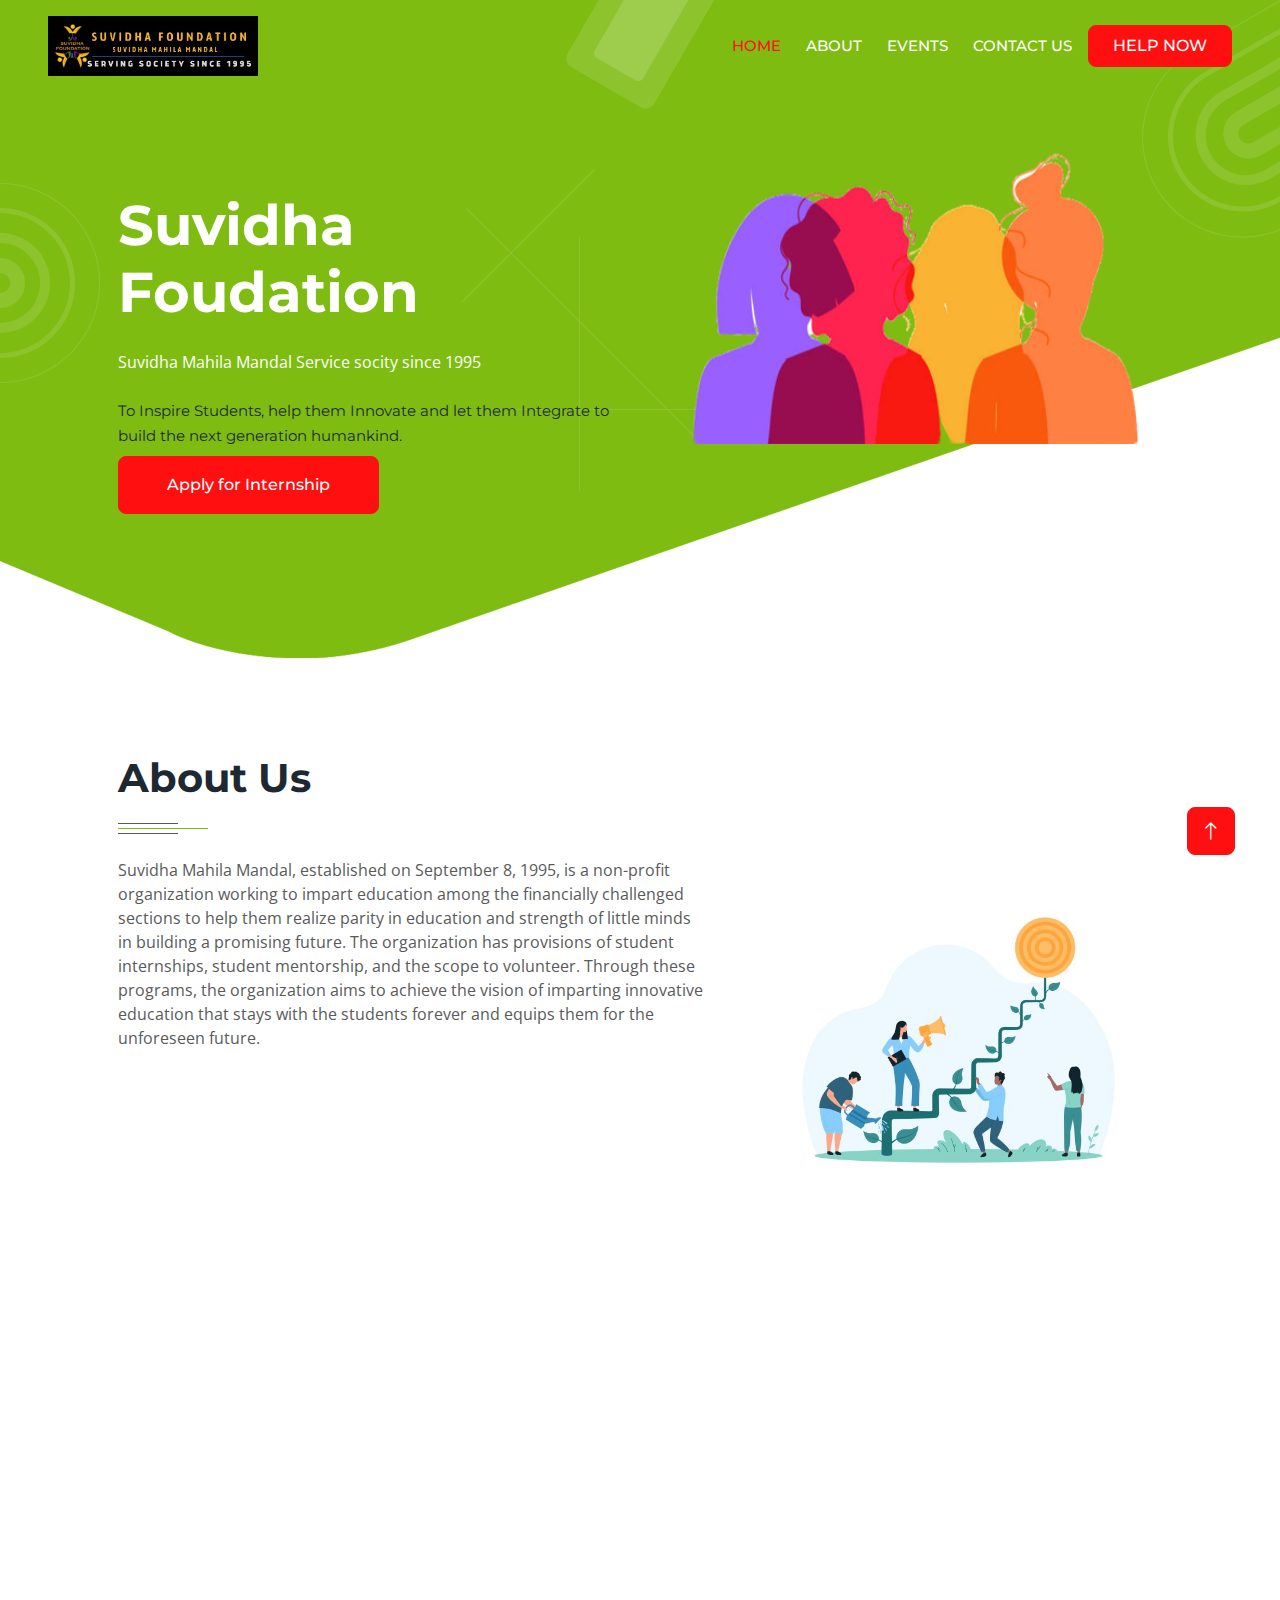
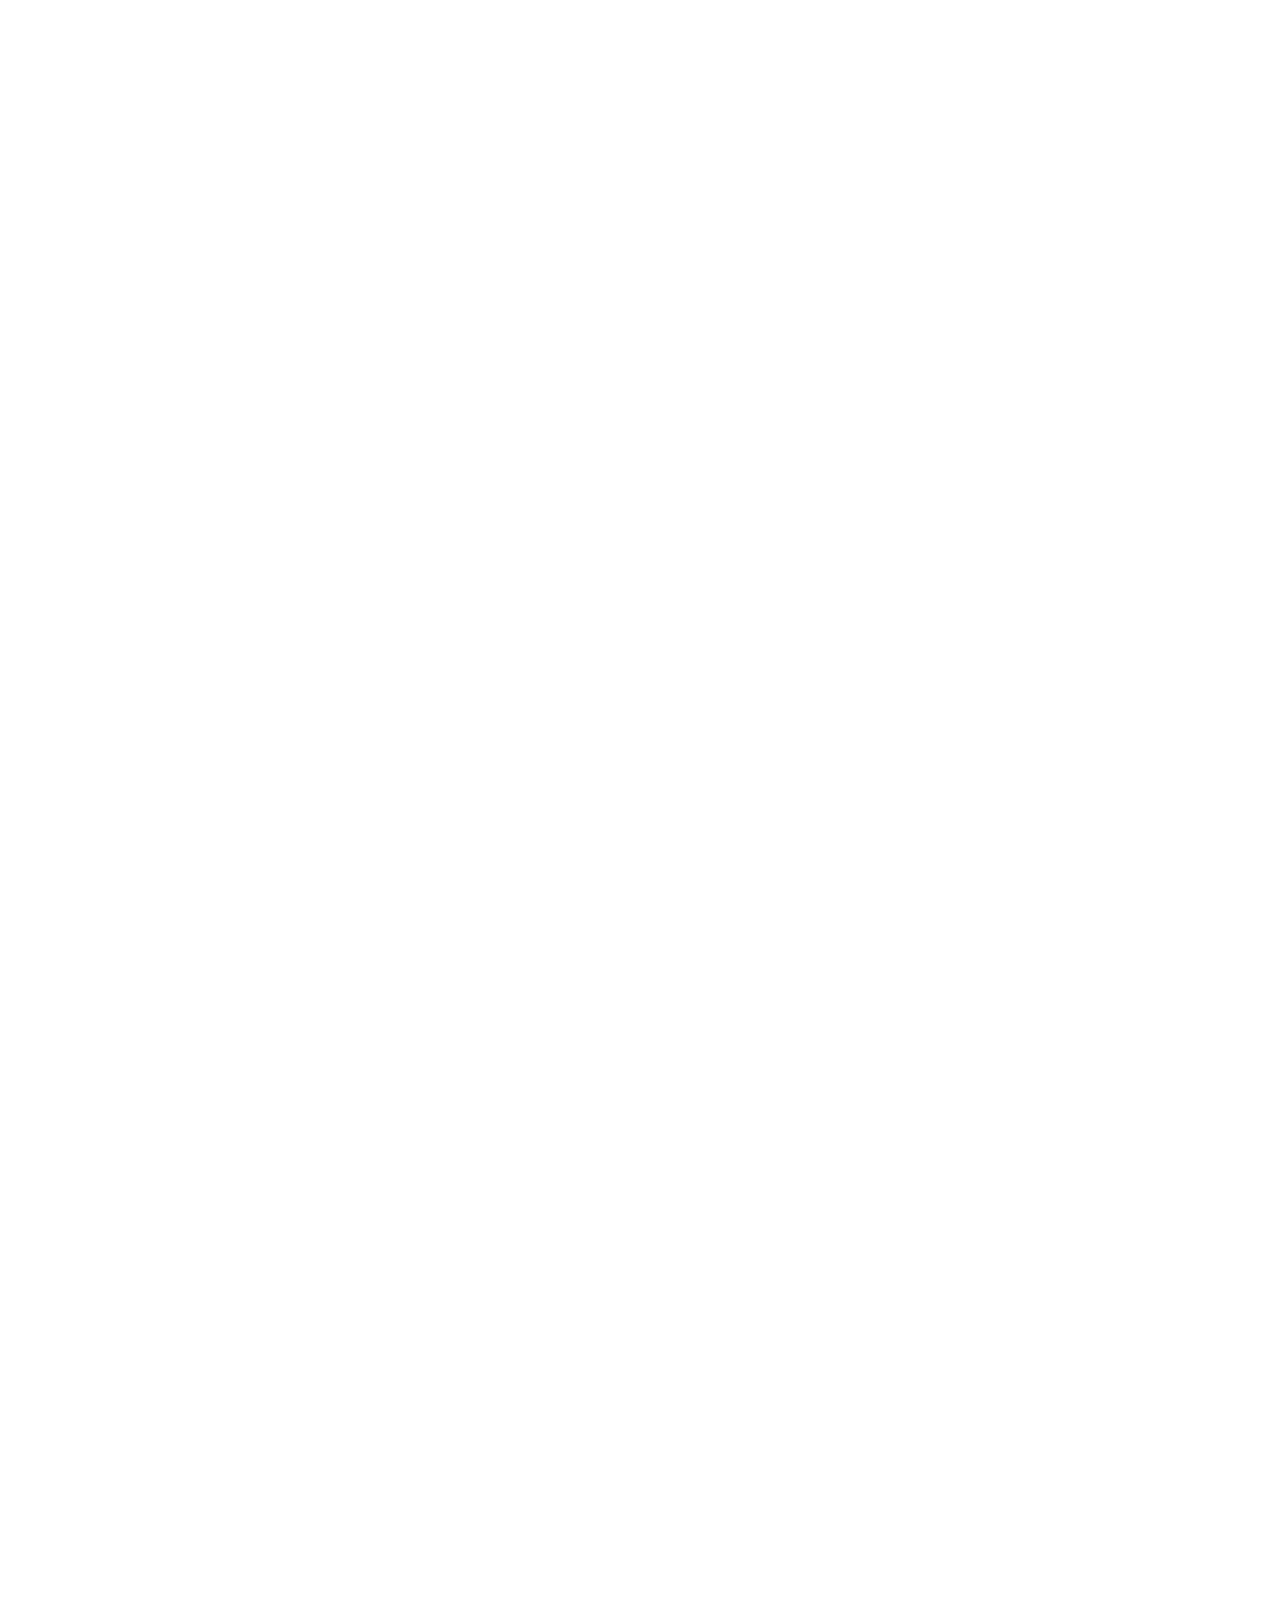
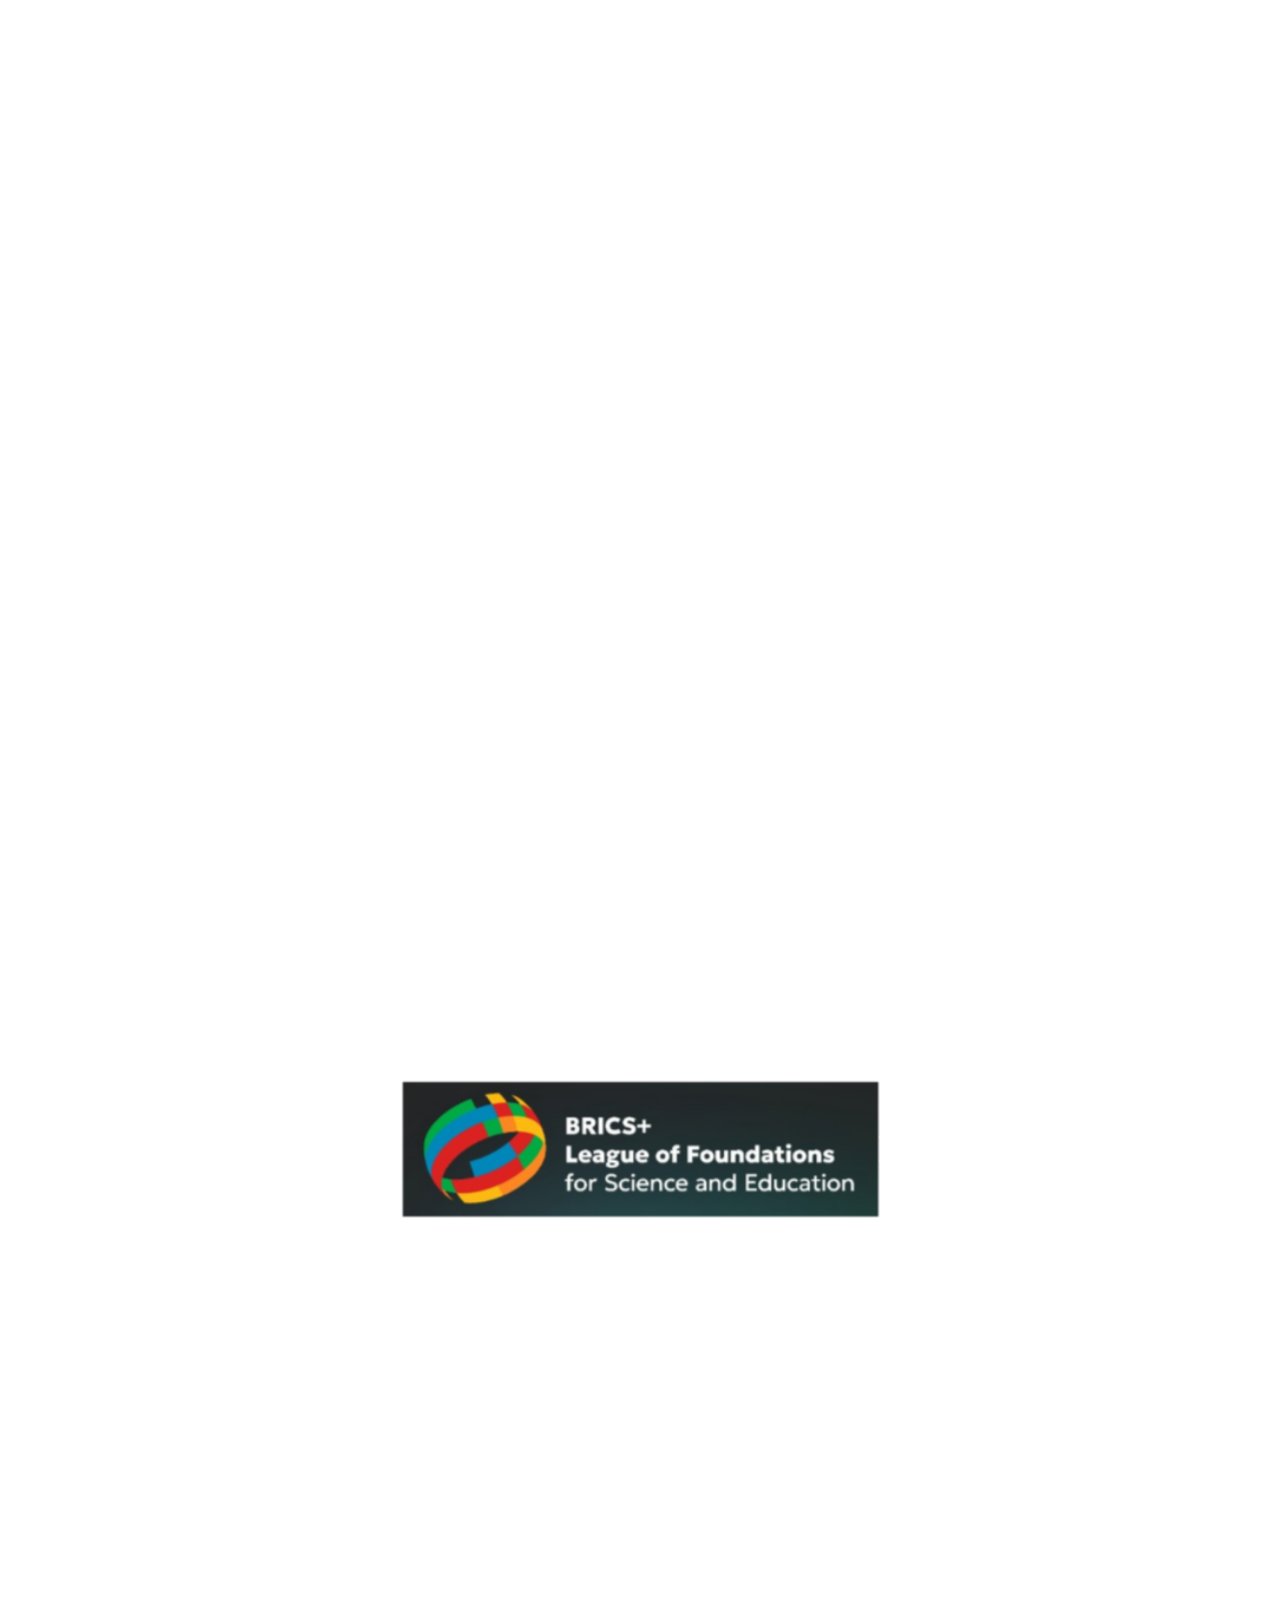
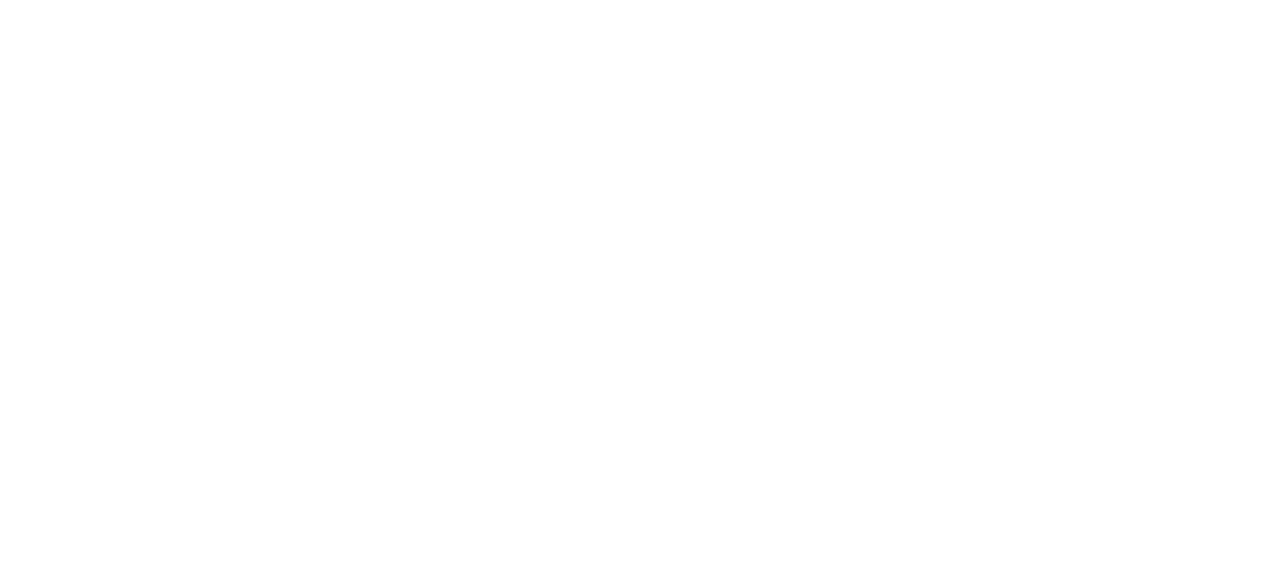
<file: index.html>
<!DOCTYPE html>
<html lang="en">

<head>
    <meta charset="utf-8">
    <title>Suvidha Foundation</title>
    <meta content="width=device-width, initial-scale=1.0" name="viewport">
    <meta content="" name="keywords">
    <meta content="" name="description">

    <!-- Favicon -->
    <link href="img/favicon.ico" rel="icon">

    <!-- Google Web Fonts -->
    <link rel="preconnect" href="https://fonts.googleapis.com">
    <link rel="preconnect" href="https://fonts.gstatic.com" crossorigin>
    <link href="https://fonts.googleapis.com/css2?family=Montserrat:wght@400;500;600;700&family=Open+Sans:wght@400;500;600;700&display=swap" rel="stylesheet">  

    <!-- Icon Font Stylesheet -->
    <link href="https://cdnjs.cloudflare.com/ajax/libs/font-awesome/5.10.0/css/all.min.css" rel="stylesheet">
    <link href="https://cdn.jsdelivr.net/npm/bootstrap-icons@1.4.1/font/bootstrap-icons.css" rel="stylesheet">

    <!-- Libraries Stylesheet -->
    <link href="lib/animate/animate.min.css" rel="stylesheet">
    <link href="lib/owlcarousel/assets/owl.carousel.min.css" rel="stylesheet">

    <!-- Customized Bootstrap Stylesheet -->
    <link href="css/bootstrap.min.css" rel="stylesheet">

    <!-- Template Stylesheet -->
    <link href="css/style.css" rel="stylesheet">
</head>

<body>
    <div class="container-xxl bg-white p-0">
        <!-- Spinner Start -->
        <div id="spinner" class="show bg-white position-fixed translate-middle w-100 vh-100 top-50 start-50 d-flex align-items-center justify-content-center">
            <div class="spinner-border text-primary" style="width: 3rem; height: 3rem;" role="status">
                <span class="sr-only">Loading...</span>
            </div>
        </div>
        <!-- Spinner End -->


        <!-- Navbar & Hero Start -->
        <div class="container-xxl position-relative p-0">
            <nav class="navbar navbar-expand-lg navbar-light px-4 px-lg-5 py-3 py-lg-0">
                <a href="" class="navbar-brand p-0">
                    <h1 class="m-0"></h1>
                    <img src="img/logo.jpg" alt="Logo">
                </a>
                <button class="navbar-toggler" type="button" data-bs-toggle="collapse" data-bs-target="#navbarCollapse">
                    <span class="fa fa-bars"></span>
                </button>
                <div class="collapse navbar-collapse" id="navbarCollapse">
                    <div class="navbar-nav ms-auto py-0">
                        <a href="index.html" class="nav-item nav-link active">Home</a>
                        <a href="about.html" class="nav-item nav-link">About</a>
                        
                        <a href="Hosting.html" class="nav-item nav-link">Events</a>
                        
                        <a href="contact.html" class="nav-item nav-link">Contact Us</a>
                    </div>
                    <a href="help.html" class="btn btn-secondary py-2 px-4 ms-3">HELP NOW</a>
                    </div>
                    <!-- <butaton type="button" class="btn text-secondary ms-3" data-bs-toggle="modal" data-bs-target="#searchModal"><i class="fa fa-search"></i></butaton> -->
            </nav>

            <div class="container-xxl py-5 bg-primary hero-header mb-5">
                <div class="container my-5 py-5 px-lg-5">
                    <div class="row g-5">
                        <div class="col-lg-6 pt-5 text-center text-lg-start">
                            <h1 class="display-4 text-white mb-4 animated slideInLeft">Suvidha Foudation </h1>
                            <p class="text-white animated slideInLeft">Suvidha Mahila Mandal Service socity since 1995</p>
                            <h1 class="text-white mb-4 animated slideInLeft">
                                <h2 class="align-top fw-normal" style="font-size: 15px; line-height: 25px;">To Inspire Students, help them Innovate and let them Integrate to build the next generation humankind.</h2>
                                <!-- <small class="align-bottom fw-normal" style="font-size: 15px; line-height: 33px;">/ Mo</small> -->
                            </h1>
                            <a href="" class="btn btn-secondary py-sm-3 px-sm-5 me-3 animated slideInLeft">Apply for Internship</a>
                        </div>
                        <div class="col-lg-6 text-center text-lg-start ">
                            <img class="img-fluid animated zoomIn women" src="img/1st page.png" alt="">
                        
                    </div>
                </div>
            </div>
        </div>
        <!-- Navbar & Hero End -->


        <!-- Full Screen Search Start -->
        <div class="modal fade" id="searchModal" tabindex="-1">
            <div class="modal-dialog modal-fullscreen">
                <div class="modal-content" style="background: rgba(29, 40, 51, 0.8);">
                    <div class="modal-header border-0">
                        <button type="button" class="btn bg-white btn-close" data-bs-dismiss="modal" aria-label="Close"></button>
                    </div>
                    <div class="modal-body d-flex align-items-center justify-content-center">
                        <div class="input-group" style="max-width: 600px;">
                            <input type="text" class="form-control bg-transparent border-light p-3" placeholder="Type search keyword">
                            <button class="btn btn-light px-4"><i class="bi bi-search"></i></button>
                        </div>
                    </div>
                </div>
            </div>
        </div>
        <!-- Full Screen Search End -->


        


        <!-- About Start -->
        <div class="container-xxl py-5">
            <div class="container px-lg-5">
                <div class="row g-5 align-items-center">
                    <div class="col-lg-7 wow fadeInUp" data-wow-delay="0.1s">
                        <div class="section-title position-relative mb-4 pb-4">
                            <h1 class="mb-2">About Us</h1>
                        </div>
                        <p class="mb-4">Suvidha Mahila Mandal, established on September 8, 1995, is a non-profit organization working to impart education among the financially challenged sections to help them realize parity in education and strength of little minds in building a promising future. The organization has provisions of student internships, student mentorship, and the scope to volunteer. Through these programs, the organization aims to achieve the vision of imparting innovative education that stays with the students forever and equips them for the unforeseen future.</p>
                        <div class="row g-3">
                            <div class="col-sm-4 wow fadeIn" data-wow-delay="0.1s">
                                <div class="bg-light rounded text-center p-4">
                                    
                                    <svg xmlns="http://www.w3.org/2000/svg" width="35" height="35" fill= #7EBC12  class="bi bi-flag-fill" viewBox="0 0 16 16">
                                        <path d="M14.778.085A.5.5 0 0 1 15 .5V8a.5.5 0 0 1-.314.464L14.5 8l.186.464-.003.001-.006.003-.023.009a12 12 0 0 1-.397.15c-.264.095-.631.223-1.047.35-.816.252-1.879.523-2.71.523-.847 0-1.548-.28-2.158-.525l-.028-.01C7.68 8.71 7.14 8.5 6.5 8.5c-.7 0-1.638.23-2.437.477A20 20 0 0 0 3 9.342V15.5a.5.5 0 0 1-1 0V.5a.5.5 0 0 1 1 0v.282c.226-.079.496-.17.79-.26C4.606.272 5.67 0 6.5 0c.84 0 1.524.277 2.121.519l.043.018C9.286.788 9.828 1 10.5 1c.7 0 1.638-.23 2.437-.477a20 20 0 0 0 1.349-.476l.019-.007.004-.002h.001"/>
                                      </svg>
                                    <div class="counter-wrapper">
                                        <h2 class="mb-1" data-toggle="counter-up" >15</h2>
                                        <h3 class="real">+</h3>
                                    </div>
                                    <p class="mb-0">Countries</p>
                                </div>
                            </div>
                            <div class="col-sm-4 wow fadeIn" data-wow-delay="0.1s">
                                <div class="bg-light rounded text-center p-4">
                                    <i class="fa fa-users-cog fa-2x text-primary mb-2"></i>
                                    <div class="counter-wrapper">
                                        <h2 class="mb-1" data-toggle="counter-up">3</h2>
                                        <h3 class="real">L+</h3>

                                    </div>
                                    <p class="mb-0">Volunteers</p>
                                </div>
                            </div>
                            <div class="col-sm-4 wow fadeIn" data-wow-delay="0.3s">
                                <div class="bg-light rounded text-center p-4">
                                    <i class="fa fa-users fa-2x text-primary mb-2"></i>
                                    <div class="counter-wrapper">
                                        <h2 class="mb-1" data-toggle="counter-up">1</h2>
                                        <h3 class="real">Cr+</h3>

                                    </div>
                                    <p class="mb-0">Internship goal</p>
                                </div>
                            </div>
                            <div class="col-sm-4 wow fadeIn" data-wow-delay="0.5s">
                                <div class="bg-light rounded text-center p-4">
                                    <svg xmlns="http://www.w3.org/2000/svg" width="35" height="35" fill="#7EBC12 " class="bi bi-tree-fill" viewBox="0 0 16 16">
                                        <path d="M8.416.223a.5.5 0 0 0-.832 0l-3 4.5A.5.5 0 0 0 5 5.5h.098L3.076 8.735A.5.5 0 0 0 3.5 9.5h.191l-1.638 3.276a.5.5 0 0 0 .447.724H7V16h2v-2.5h4.5a.5.5 0 0 0 .447-.724L12.31 9.5h.191a.5.5 0 0 0 .424-.765L10.902 5.5H11a.5.5 0 0 0 .416-.777z"/>
                                      </svg>
                                    
                                    <div class="counter-wrapper">
                                        <h2 class="mb-1" data-toggle="counter-up">54</h2>
                                        <h3 class="real">L+</h3>

                                    </div>
                                    <p class="mb-0">Trees planted</p>
                                </div>
                            </div>
                        </div>
                    </div>
                    <div class="col-lg-5">
                        <img class="img-fluid wow zoomIn" data-wow-delay="0.5s" src="img/sideimage.jpg">
                    </div>
                </div>
            </div>
        </div>
        <!-- About End -->


        <!-- Pricing Start -->
        <div class="container px-lg-5">
            <div class="section-title position-relative text-center mx-auto mb-5 pb-4 wow fadeInUp" data-wow-delay="0.1s" style="max-width: 600px;">
                <h1 class="mb-3">Our Charity Events: Celebrating Our Impact Together</h1>
                <!-- <p class="mb-1">Vero justo sed sed vero clita amet. Et justo vero sea diam elitr amet ipsum eos ipsum clita duo sed. Sed vero sea diam erat vero elitr sit clita.</p> -->
            </div>
            <div class="row gy-5 gx-4">
                <div class="col-lg-4 col-md-6 wow fadeInUp" data-wow-delay="0.2s">
                    <div class="position-relative shadow rounded border-top border-5 border-primary">
                        <div class="d-flex align-items-center justify-content-center position-absolute top-0 start-50 translate-middle bg-primary rounded-circle" style="width: 45px; height: 45px; margin-top: -3px;">
                            <i class="fa fa-share-alt text-white"></i>
                        </div>
                        <div class="text-center border-bottom p-4 pt-5">
                            <h4 class="fw-bold">Tree Plantation</h4>
                            <p class="mb-0">Join us in nurturing the Earth's embrace, one tree at a time. Together, let's create a greener tomorrow <br>and breathe life into our planet.</p>
                        </div>
                        <div class="text-center border-bottom p-4 ">
                            
                            <img class="text-center border-bottom  img-fluid tree " src="./img/Tree-Plantation.jpg" alt="">
                        </div>
                       
                    </div>
                </div>
                <div class="col-lg-4 col-md-6 wow fadeInUp" data-wow-delay="0.4s">
                    <div class="position-relative shadow rounded border-top border-5 border-secondary">
                        <div class="d-flex align-items-center justify-content-center position-absolute top-0 start-50 translate-middle bg-secondary rounded-circle" style="width: 45px; height: 45px; margin-top: -3px;">
                            <i class="fa fa-server text-white"></i>
                        </div>
                        <div class="text-center border-bottom p-4 pt-5">
                            <h4 class="fw-bold">Fundraising Events</h4>
                            <p class="mb-0">Unlock the power of generosity at our Fundraising Event. Your support will ignite positive change and uplift lives in our community.</p>
                        </div>
                        <div class="text-center border-bottom p-4">
                           <img class="text-center border-bottom  img-fluid tree" src="./img/Fundraising.jpg" alt="">
                        </div>
                       
                    </div>
                </div>
                <div class="col-lg-4 col-md-6 wow fadeInUp" data-wow-delay="0.6s">
                    <div class="position-relative shadow rounded border-top border-5 border-primary">
                        <div class="d-flex align-items-center justify-content-center position-absolute top-0 start-50 translate-middle bg-primary rounded-circle" style="width: 45px; height: 45px; margin-top: -3px;">
                            <i class="fa fa-cog text-white"></i>
                        </div>
                        <div class="text-center border-bottom p-4 pt-5">
                            <h4 class="fw-bold">Cloths Distribution</h4>
                            <p class="mb-0">Providing warmth and dignity through clothing. Join us in our mission to bring smiles and comfort to those in need through our cloth distribution event.</p>
                        </div>
                        <div class="text-center border-bottom p-4">
                           <img class="text-center border-bottom  img-fluid tree" src="./img/Cloths-Distribution.jpg" alt="">
                        </div>
                        
                    </div>
                </div>
            </div>
        </div>
        <!-- Pricing End -->


        <!-- Comparison Start -->
        <div class="container-xxl py-5">
            <div class="container px-lg-5">
                <div class="section-title position-relative text-center mx-auto mb-5 pb-4 wow fadeInUp" data-wow-delay="0.1s" style="max-width: 600px;">
                    <h1 class="mb-3">What people are talking about our charity activities</h1>
                    <!-- <p class="mb-1"></p> -->
                </div>
                
            </div>
        </div>
        <!-- Comparison Start -->


        <!-- Testimonial Start -->
        <div class="container-xxl py-5 wow fadeInUp" data-wow-delay="0.1s">
            <div class="container px-lg-5">
                <div class="owl-carousel testimonial-carousel">
                    <div class="testimonial-item position-relative bg-light border-top border-5 border-primary rounded p-4 my-4">
                        <div class="d-flex align-items-center justify-content-center position-absolute top-0 start-0 ms-5 translate-middle bg-primary rounded-circle" style="width: 45px; height: 45px; margin-top: -3px;">
                            <i class="fa fa-quote-left text-white"></i>
                        </div>
                        <!-- <p class="mt-3">Dolor et eos labore, stet justo sed est sed. Diam sed sed dolor stet amet eirmod eos labore diam</p> -->
                        <div class="d-flex align-items-center">
                            <img src="img/5.jpg" alt="">
                        </div>
                    </div>
                    <div class="testimonial-item position-relative bg-light border-top border-5 border-primary rounded p-4 my-4">
                        <div class="d-flex align-items-center justify-content-center position-absolute top-0 start-0 ms-5 translate-middle bg-primary rounded-circle" style="width: 45px; height: 45px; margin-top: -3px;">
                            <i class="fa fa-quote-left text-white"></i>
                        </div>
                        <!-- <p class="mt-3">Dolor et eos labore, stet justo sed est sed. Diam sed sed dolor stet amet eirmod eos labore diam</p> -->
                        <div class="d-flex align-items-center">
                           <img src="img/89.jpg" alt="">
                        </div>
                    </div>
                    <div class="testimonial-item position-relative bg-light border-top border-5 border-primary rounded p-4 my-4">
                        <div class="d-flex align-items-center justify-content-center position-absolute top-0 start-0 ms-5 translate-middle bg-primary rounded-circle" style="width: 45px; height: 45px; margin-top: -3px;">
                            <i class="fa fa-quote-left text-white"></i>
                        </div>
                        <!-- <p class="mt-3">Dolor et eos labore, stet justo sed est sed. Diam sed sed dolor stet amet eirmod eos labore diam</p> -->
                        <div class="d-flex align-items-center">
                           <img src="img/94.jpg" alt="">
                        </div>
                    </div>
                    <div class="testimonial-item position-relative bg-light border-top border-5 border-primary rounded p-4 mt-4">
                        <div class="d-flex align-items-center justify-content-center position-absolute top-0 start-0 ms-5 translate-middle bg-primary rounded-circle" style="width: 45px; height: 45px; margin-top: -3px;">
                            <i class="fa fa-quote-left text-white"></i>
                        </div>
                        <!-- <p class="mt-3">Dolor et eos labore, stet justo sed est sed. Diam sed sed dolor stet amet eirmod eos labore diam</p> -->
                        <div class="d-flex align-items-center">
                           <img src="img/84.jpg" alt="">
                            </div>
                   
                    </div>
                </div>
            </div>
        </div>
        <!-- Testimonial End -->


        <!-- Team Start -->
        <div class="container-xxl py-5">
            <div class="container px-lg-5">
                <div class="section-title position-relative text-center mx-auto mb-5 pb-4 wow fadeInUp" data-wow-delay="0.1s" style="max-width: 600px;">
                    <h1 class="mb-3">Our Team Members</h1>
                    
                </div>
                <div class="row g-4">
                    <div class="col-lg-3 col-md-6 wow fadeInUp" data-wow-delay="0.1s">
                        <div class="team-item border-top border-5 border-primary rounded shadow overflow-hidden">
                            <div class="text-center p-4">
                                <img class="img-fluid rounded-circle mb-4" src="img/Shobha_Motghare.jpeg" alt="">
                                <h5 class="fw-bold mb-1">Shobha Motghare</h5>
                                <small>Secretary</small>
                            </div>
                            <div class="d-flex justify-content-center bg-primary p-3">
                                
                                <a class="btn btn-square text-primary bg-white m-1" href=""><i class="bi bi-linkedin"></i></a>
                            </div>
                        </div>
                    </div>
                    <div class="col-lg-3 col-md-6 wow fadeInUp" data-wow-delay="0.3s">
                        <div class="team-item border-top border-5 border-primary rounded shadow overflow-hidden">
                            <div class="text-center p-4">
                                <img class="img-fluid rounded-circle mb-4" src="img/Payal_Badhe.jpg" alt="">
                                <h5 class="fw-bold mb-1">Payal Badhe</h5>
                                <small>President</small>
                            </div>
                            <div class="d-flex justify-content-center bg-primary p-3">
                                <a class="btn btn-square text-primary bg-white m-1" href=""><i class="bi bi-linkedin"></i></a>
                            </div>
                        </div>
                    </div>
                    <div class="col-lg-3 col-md-6 wow fadeInUp" data-wow-delay="0.5s">
                        <div class="team-item border-top border-5 border-primary rounded shadow overflow-hidden">
                            <div class="text-center p-4">
                                <img class="img-fluid rounded-circle mb-4" src="img/Bharti_Shendre.jpg" alt="">
                                <h5 class="fw-bold mb-1">Bharti Shendre</h5>
                                <small>Treasurer</small>
                            </div>
                            <div class="d-flex justify-content-center bg-primary p-3">
                                <a class="btn btn-square text-primary bg-white m-1" href=""><i class="bi bi-linkedin"></i></a>
                            </div>
                        </div>
                    </div>
                    <div class="col-lg-3 col-md-6 wow fadeInUp" data-wow-delay="0.7s">
                        <div class="team-item border-top border-5 border-primary rounded shadow overflow-hidden">
                            <div class="text-center p-4">
                                <img class="img-fluid rounded-circle mb-4" src="img/Nilima_Kalambe.jpg" alt="">
                                <h5 class="fw-bold mb-1">Nilima Kalambe</h5>
                                <small>Advisor</small>
                            </div>
                            <div class="d-flex justify-content-center bg-primary p-3">
                                <a class="btn btn-square text-primary bg-white m-1" href=""><i class="bi bi-linkedin"></i></a>
                            </div>
                        </div>
                    </div>
                </div>
            </div>
        </div>
     <!-- Team End -->
     <div class="container-xxl py-5 d-flex justify-content-center align-items-center" style="min-height: 100vh;">
        <div>
            <div class="section-title position-relative text-center mx-auto mb-5 pb-4 wow fadeInUp" data-wow-delay="0.1s" style="max-width: 600px;">
                <h1 class="mb-3">Our Collaborative Initiatives</h1>
            </div>
            <div id="carouselExampleAutoplay" class="carousel slide" data-bs-ride="carousel" style="max-width: 600px;">
                <div class="carousel-inner">
                    <div class="carousel-item active text-center p-4">
                        <img src="img/collab-5.png" class="d-block w-100" alt="Image 1">
                    </div>
                    <div class="carousel-item text-center p-4">
                        <img src="img/collab-4.png" class="d-block w-100" alt="Image 2">
                    </div>
                    <div class="carousel-item text-center p-4">
                        <img src="img/Goodera.png" class="d-block w-100" alt="Image 3">
                    </div>
                    <div class="carousel-item text-center p-4">
                        <img src="img/collab-1.jpg" class="d-block w-100" alt="Image 4">
                    </div>
                    <div class="carousel-item text-center p-4">
                        <img src="img/collab-2.jpg" class="d-block w-100" alt="Image 5">
                    </div>
                    <div class="carousel-item text-center p-4">
                        <img src="img/collab-3.jpg" class="d-block w-100" alt="Image 6">
                    </div>
                </div>
                <button class="carousel-control-prev" type="button" data-bs-target="#carouselExampleAutoplay" data-bs-slide="prev">
                    <span class="carousel-control-prev-icon" aria-hidden="true"></span>
                    <span class="visually-hidden">Previous</span>
                </button>
                <button class="carousel-control-next" type="button" data-bs-target="#carouselExampleAutoplay" data-bs-slide="next">
                    <span class="carousel-control-next-icon" aria-hidden="true"></span>
                    <span class="visually-hidden">Next</span>
                </button>
            </div>
        </div>
    </div>
    

      <!-- Footer Start -->
      <div class="container-fluid bg-primary text-white footer mt-5 pt-5 wow fadeIn" data-wow-delay="0.1s">
            <div class="container py-5 px-lg-5">
                <div class="row gy-5 gx-4 pt-5">
                    <div class="col-12">
                        <!-- <h5 class="fw-bold text-white mb-4">Subscribe Our Newsletter</h5>
                        <div class="position-relative" style="max-width: 400px;">
                            <input class="form-control bg-white border-0 w-100 py-3 ps-4 pe-5" type="text" placeholder="Enter your email">
                            <button type="button" class="btn btn-primary py-2 px-3 position-absolute top-0 end-0 mt-2 me-2">Submit</button>
                        </div> -->
                    </div>
                    <div class="col-lg-5 col-md-12">
                        <div class="row gy-5 g-4">
                            <div class="col-md-6">
                                <h5 class="fw-bold text-white mb-4">About Us</h5>
                                <a class="btn btn-link" href="about.html">About Us</a>
                                <a class="btn btn-link" href="contact.html">Contact Us</a>
                                <!-- <a class="btn btn-link" href="">Privacy Policy</a>
                                <a class="btn btn-link" href="">Terms & Condition</a>
                                <a class="btn btn-link" href="">Support</a> -->
                            </div>
                            <div class="col-md-6">
                                <h5 class="fw-bold text-white mb-4">Office Headquarters</h5>
                                <a class="btn btn-link" href="https://maps.app.goo.gl/7ipXARHd9iPjdCaY8" target="_blank">Nagpur Headquarter:</a>
                                <a class="btn btn-link" href="">Hyderabad Headquarter:</a>
                                <!-- <a class="btn btn-link" href="">VPS Hosting</a>
                                <a class="btn btn-link" href="">Dedicated Hosting</a>
                                <a class="btn btn-link" href="">Reseller Hosting</a> -->
                            </div>
                        </div>
                    </div>
                    <div class="col-md-6 col-lg-3">
                        <h5 class="fw-bold text-white mb-4" >Get In Touch</h5>
                        <p class="mb-2"><i class="fa fa-map-marker-alt me-3" style="color: red;"></i>Suvidha Foundation, Motghare Bhavan, Ward No. 4, Santnagar, Annamod, Near Water Tank, Khaperkheda, Saoner, Nagpur, Maharashtra, India Pincode - 441102</p>
                        <p class="mb-2"><i class="fa fa-phone-alt me-3" style="color: red;"></i>+012 345 67890</p>
                        <p class="mb-2"><i class="fa fa-envelope me-3" style="color: red;"></i>info@example.com</p>
                        <div class="d-flex pt-2">
                            <!-- <a class="btn btn-outline-light btn-social" href=""><i class="fab fa-twitter"></i></a>
                            <a class="btn btn-outline-light btn-social" href=""><i class="fab fa-facebook-f"></i></a>
                            <a class="btn btn-outline-light btn-social" href=""><i class="fab fa-youtube"></i></a> -->
                            <a class="btn btn-outline-light btn-social" href=""><i class="fab fa-linkedin-in"></i></a>
                        </div>
                    </div>
                    <div class="col-md-6 col-lg-4 mt-lg-n5">
                        <div class="bg-light rounded" style="padding: 50px;">
                            <input type="text" class="form-control border-0 py-2 mb-2" placeholder="Name">
                            <input type="email" class="form-control border-0 py-2 mb-2" placeholder="Email">
                            <textarea class="form-control border-0 mb-2" rows="2" placeholder="Message"></textarea>
                            <button class="btn btn-primary w-100 py-2">Send Message</button>
                        </div>
                    </div>
                </div>
            </div>
            <div class="container px-lg-5">
                <div class="copyright">
                    <div class="row">
                        <div class="col-md-6 text-center text-md-start mb-3 mb-md-0">
                            &copy; <a class="border-bottom" href="#">Suvidha Foundation(Suvidha Mahila Mandal)</a>, All Right Reserved. 
							
							<!--/*** This template is free as long as you keep the footer author’s credit link/attribution link/backlink. If you'd like to use the template without the footer author’s credit link/attribution link/backlink, you can purchase the Credit Removal License from "https://htmlcodex.com/credit-removal". Thank you for your support. ***/-->
							
                        </div>
                        <!-- <div class="col-md-6 text-center text-md-end">
                            <div class="footer-menu">
                                <a href="">Home</a>
                                <a href="">Cookies</a>
                                <a href="">Help</a>
                                <a href="">FQAs</a>
                            </div>
                        </div> -->
                    </div>
                </div>
            </div>
        </div>
    
     
        <!-- Footer End -->


        <!-- Back to Top -->
        <a href="#" class="btn btn-lg btn-secondary btn-lg-square back-to-top"><i class="bi bi-arrow-up"></i></a>
    </div>

    <!-- JavaScript Libraries -->
    <script src="https://code.jquery.com/jquery-3.4.1.min.js"></script>
    <script src="https://cdn.jsdelivr.net/npm/bootstrap@5.0.0/dist/js/bootstrap.bundle.min.js"></script>
    <script src="lib/wow/wow.min.js"></script>
    <script src="lib/easing/easing.min.js"></script>
    <script src="lib/waypoints/waypoints.min.js"></script>
    <script src="lib/counterup/counterup.min.js"></script>
    <script src="lib/owlcarousel/owl.carousel.min.js"></script>

    <!-- Template Javascript -->
    <script src="js/main.js"></script>
</body>

</html>
</file>
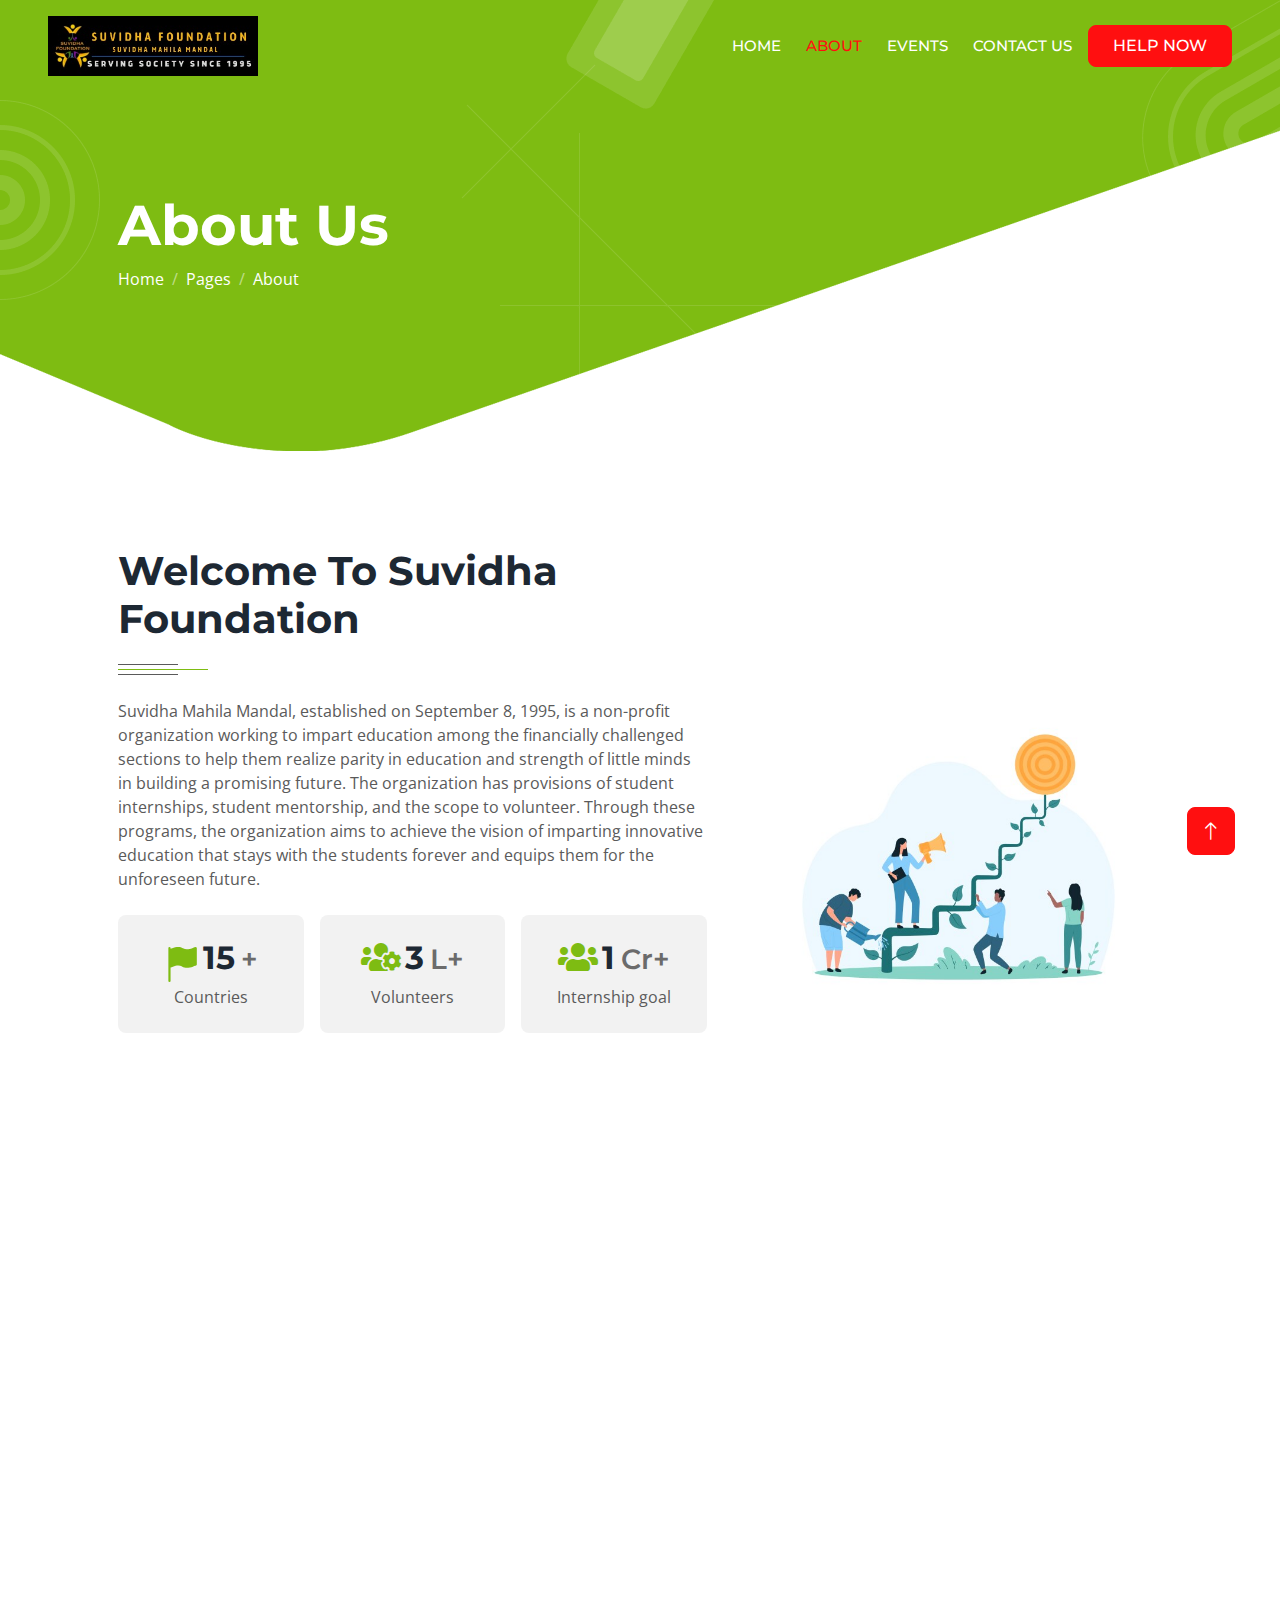
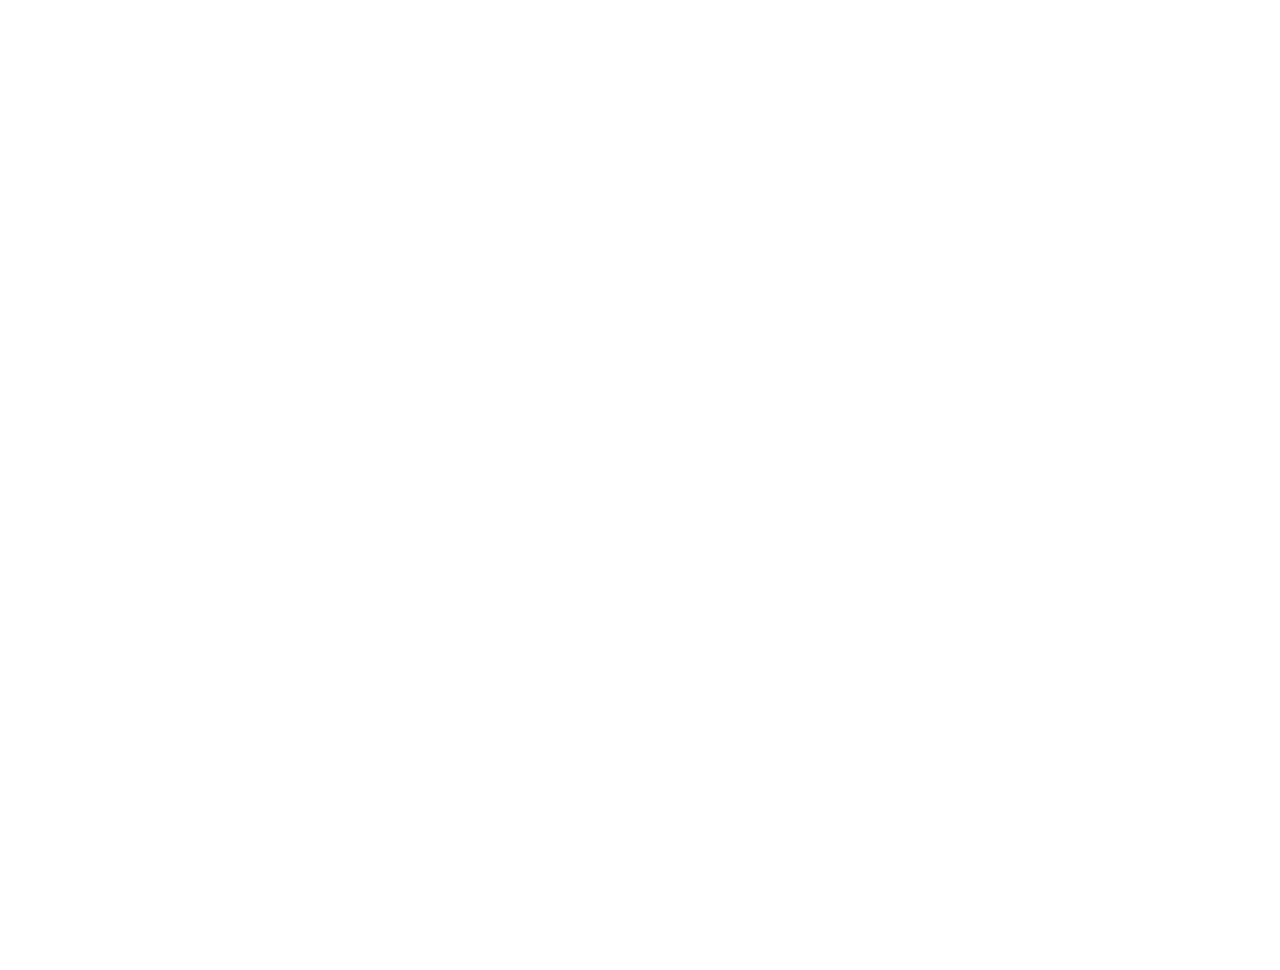
<file: about.html>
<!DOCTYPE html>
<html lang="en">

<head>
    <meta charset="utf-8">
    <title>Suvidha Foundation</title>
    <meta content="width=device-width, initial-scale=1.0" name="viewport">
    <meta content="" name="keywords">
    <meta content="" name="description">

    <!-- Favicon -->
    <link href="img/favicon.ico" rel="icon">

    <!-- Google Web Fonts -->
    <link rel="preconnect" href="https://fonts.googleapis.com">
    <link rel="preconnect" href="https://fonts.gstatic.com" crossorigin>
    <link href="https://fonts.googleapis.com/css2?family=Montserrat:wght@400;500;600;700&family=Open+Sans:wght@400;500;600;700&display=swap" rel="stylesheet">  

    <!-- Icon Font Stylesheet -->
    <link href="https://cdnjs.cloudflare.com/ajax/libs/font-awesome/5.10.0/css/all.min.css" rel="stylesheet">
    <link href="https://cdn.jsdelivr.net/npm/bootstrap-icons@1.4.1/font/bootstrap-icons.css" rel="stylesheet">

    <!-- Libraries Stylesheet -->
    <link href="lib/animate/animate.min.css" rel="stylesheet">
    <link href="lib/owlcarousel/assets/owl.carousel.min.css" rel="stylesheet">

    <!-- Customized Bootstrap Stylesheet -->
    <link href="css/bootstrap.min.css" rel="stylesheet">

    <!-- Template Stylesheet -->
    <link href="css/style.css" rel="stylesheet">
</head>

<body>
    <div class="container-xxl bg-white p-0">
        <!-- Spinner Start -->
        <div id="spinner" class="show bg-white position-fixed translate-middle w-100 vh-100 top-50 start-50 d-flex align-items-center justify-content-center">
            <div class="spinner-border text-primary" style="width: 3rem; height: 3rem;" role="status">
                <span class="sr-only">Loading...</span>
            </div>
        </div>
        <!-- Spinner End -->


        <!-- Navbar & Hero Start -->
        <div class="container-xxl position-relative p-0">
            <nav class="navbar navbar-expand-lg navbar-light px-4 px-lg-5 py-3 py-lg-0">
                <a href="" class="navbar-brand p-0">
                    <h1 class="m-0"></h1>
                    <img src="img/logo.jpg" alt="Logo">
                </a>
                <button class="navbar-toggler" type="button" data-bs-toggle="collapse" data-bs-target="#navbarCollapse">
                    <span class="fa fa-bars"></span>
                </button>
                <div class="collapse navbar-collapse" id="navbarCollapse">
                    <div class="navbar-nav ms-auto py-0">
                        <a href="index.html" class="nav-item nav-link">Home</a>
                        <a href="about.html" class="nav-item nav-link active">About</a>
                        <a href="hosting.html" class="nav-item nav-link">Events</a>
                       
                        <a href="contact.html" class="nav-item nav-link">Contact Us </a>
                    </div>
                    <!-- <butaton type="button" class="btn text-secondary ms-3" data-bs-toggle="modal" data-bs-target="#searchModal"><i class="fa fa-search"></i></butaton> -->
                    <a href="help.html" class="btn btn-secondary py-2 px-4 ms-3">HELP NOW</a>
                </div>
            </nav>

            <div class="container-xxl py-5 bg-primary hero-header mb-5">
                <div class="container my-5 py-5 px-lg-5">
                    <div class="row g-5 pt-5">
                        <div class="col-12 text-center text-lg-start">
                            <h1 class="display-4 text-white animated slideInLeft">About Us</h1>
                            <nav aria-label="breadcrumb">
                                <ol class="breadcrumb justify-content-center justify-content-lg-start animated slideInLeft">
                                    <li class="breadcrumb-item"><a class="text-white" href="#">Home</a></li>
                                    <li class="breadcrumb-item"><a class="text-white" href="#">Pages</a></li>
                                    <li class="breadcrumb-item text-white active" aria-current="page">About</li>
                                </ol>
                            </nav>
                        </div>
                    </div>
                </div>
            </div>
        </div>
        <!-- Navbar & Hero End -->


        <!-- Full Screen Search Start -->
        <div class="modal fade" id="searchModal" tabindex="-1">
            <div class="modal-dialog modal-fullscreen">
                <div class="modal-content" style="background: rgba(29, 40, 51, 0.8);">
                    <div class="modal-header border-0">
                        <button type="button" class="btn bg-white btn-close" data-bs-dismiss="modal" aria-label="Close"></button>
                    </div>
                    <div class="modal-body d-flex align-items-center justify-content-center">
                        <div class="input-group" style="max-width: 600px;">
                            <input type="text" class="form-control bg-transparent border-light p-3" placeholder="Type search keyword">
                            <button class="btn btn-light px-4"><i class="bi bi-search"></i></button>
                        </div>
                    </div>
                </div>
            </div>
        </div>
        <!-- Full Screen Search End -->


        <!-- About Start -->
        <div class="container-xxl py-5">
            <div class="container px-lg-5">
                <div class="row g-5 align-items-center">
                    <div class="col-lg-7 wow fadeInUp" data-wow-delay="0.1s">
                        <div class="section-title position-relative mb-4 pb-4">
                            <h1 class="mb-2">Welcome To Suvidha Foundation</h1>
                        </div>
                        <p class="mb-4">Suvidha Mahila Mandal, established on September 8, 1995, is a non-profit organization working to impart education among the financially challenged sections to help them realize parity in education and strength of little minds in building a promising future. The organization has provisions of student internships, student mentorship, and the scope to volunteer. Through these programs, the organization aims to achieve the vision of imparting innovative education that stays with the students forever and equips them for the unforeseen future.</p>
                        <div class="row g-3">
                            <div class="col-sm-4 wow fadeIn" data-wow-delay="0.1s">
                                <div class="bg-light rounded text-center p-4">
                                    
                                    <svg xmlns="http://www.w3.org/2000/svg" width="35" height="35" fill= #7EBC12  class="bi bi-flag-fill" viewBox="0 0 16 16">
                                        <path d="M14.778.085A.5.5 0 0 1 15 .5V8a.5.5 0 0 1-.314.464L14.5 8l.186.464-.003.001-.006.003-.023.009a12 12 0 0 1-.397.15c-.264.095-.631.223-1.047.35-.816.252-1.879.523-2.71.523-.847 0-1.548-.28-2.158-.525l-.028-.01C7.68 8.71 7.14 8.5 6.5 8.5c-.7 0-1.638.23-2.437.477A20 20 0 0 0 3 9.342V15.5a.5.5 0 0 1-1 0V.5a.5.5 0 0 1 1 0v.282c.226-.079.496-.17.79-.26C4.606.272 5.67 0 6.5 0c.84 0 1.524.277 2.121.519l.043.018C9.286.788 9.828 1 10.5 1c.7 0 1.638-.23 2.437-.477a20 20 0 0 0 1.349-.476l.019-.007.004-.002h.001"/>
                                      </svg>
                                    <div class="counter-wrapper">
                                        <h2 class="mb-1" data-toggle="counter-up" >15</h2>
                                        <h3 class="real">+</h3>
                                    </div>
                                    <p class="mb-0">Countries</p>
                                </div>
                            </div>
                            <div class="col-sm-4 wow fadeIn" data-wow-delay="0.1s">
                                <div class="bg-light rounded text-center p-4">
                                    <i class="fa fa-users-cog fa-2x text-primary mb-2"></i>
                                    <div class="counter-wrapper">
                                        <h2 class="mb-1" data-toggle="counter-up">3</h2>
                                        <h3 class="real">L+</h3>

                                    </div>
                                    <p class="mb-0">Volunteers</p>
                                </div>
                            </div>
                            <div class="col-sm-4 wow fadeIn" data-wow-delay="0.3s">
                                <div class="bg-light rounded text-center p-4">
                                    <i class="fa fa-users fa-2x text-primary mb-2"></i>
                                    <div class="counter-wrapper">
                                        <h2 class="mb-1" data-toggle="counter-up">1</h2>
                                        <h3 class="real">Cr+</h3>

                                    </div>
                                    <p class="mb-0">Internship goal</p>
                                </div>
                            </div>
                            <div class="col-sm-4 wow fadeIn" data-wow-delay="0.5s">
                                <div class="bg-light rounded text-center p-4">
                                    <svg xmlns="http://www.w3.org/2000/svg" width="35" height="35" fill="#7EBC12 " class="bi bi-tree-fill" viewBox="0 0 16 16">
                                        <path d="M8.416.223a.5.5 0 0 0-.832 0l-3 4.5A.5.5 0 0 0 5 5.5h.098L3.076 8.735A.5.5 0 0 0 3.5 9.5h.191l-1.638 3.276a.5.5 0 0 0 .447.724H7V16h2v-2.5h4.5a.5.5 0 0 0 .447-.724L12.31 9.5h.191a.5.5 0 0 0 .424-.765L10.902 5.5H11a.5.5 0 0 0 .416-.777z"/>
                                      </svg>
                                    
                                    <div class="counter-wrapper">
                                        <h2 class="mb-1" data-toggle="counter-up">54</h2>
                                        <h3 class="real">L+</h3>

                                    </div>
                                    <p class="mb-0">Trees planted</p>
                                </div>
                            </div>
                        </div>
                    </div>
                    <div class="col-lg-5">
                        <img class="img-fluid wow zoomIn" data-wow-delay="0.5s" src="img/sideimage.jpg">
                    </div>
                </div>
            </div>
        </div>
        <!-- About End -->


        <!-- Team Start -->
        <div class="container-xxl py-5">
            <div class="container px-lg-5">
                <div class="section-title position-relative text-center mx-auto mb-5 pb-4 wow fadeInUp" data-wow-delay="0.1s" style="max-width: 600px;">
                    <h1 class="mb-3">Our Team Members</h1>
                    
                </div>
                <div class="row g-4">
                    <div class="col-lg-3 col-md-6 wow fadeInUp" data-wow-delay="0.1s">
                        <div class="team-item border-top border-5 border-primary rounded shadow overflow-hidden">
                            <div class="text-center p-4">
                                <img class="img-fluid rounded-circle mb-4" src="img/Shobha_Motghare.jpeg" alt="">
                                <h5 class="fw-bold mb-1">Shobha Motghare</h5>
                                <small>Secretary</small>
                            </div>
                            <div class="d-flex justify-content-center bg-primary p-3">
                                
                                <a class="btn btn-square text-primary bg-white m-1" href=""><i class="bi bi-linkedin"></i></a>
                            </div>
                        </div>
                    </div>
                    <div class="col-lg-3 col-md-6 wow fadeInUp" data-wow-delay="0.3s">
                        <div class="team-item border-top border-5 border-primary rounded shadow overflow-hidden">
                            <div class="text-center p-4">
                                <img class="img-fluid rounded-circle mb-4" src="img/Payal_Badhe.jpg" alt="">
                                <h5 class="fw-bold mb-1">Payal Badhe</h5>
                                <small>President</small>
                            </div>
                            <div class="d-flex justify-content-center bg-primary p-3">
                                <a class="btn btn-square text-primary bg-white m-1" href=""><i class="bi bi-linkedin"></i></a>
                            </div>
                        </div>
                    </div>
                    <div class="col-lg-3 col-md-6 wow fadeInUp" data-wow-delay="0.5s">
                        <div class="team-item border-top border-5 border-primary rounded shadow overflow-hidden">
                            <div class="text-center p-4">
                                <img class="img-fluid rounded-circle mb-4" src="img/Bharti_Shendre.jpg" alt="">
                                <h5 class="fw-bold mb-1">Bharti Shendre</h5>
                                <small>Treasurer</small>
                            </div>
                            <div class="d-flex justify-content-center bg-primary p-3">
                                <a class="btn btn-square text-primary bg-white m-1" href=""><i class="bi bi-linkedin"></i></a>
                            </div>
                        </div>
                    </div>
                    <div class="col-lg-3 col-md-6 wow fadeInUp" data-wow-delay="0.7s">
                        <div class="team-item border-top border-5 border-primary rounded shadow overflow-hidden">
                            <div class="text-center p-4">
                                <img class="img-fluid rounded-circle mb-4" src="img/Nilima_Kalambe.jpg" alt="">
                                <h5 class="fw-bold mb-1">Nilima Kalambe</h5>
                                <small>Advisor</small>
                            </div>
                            <div class="d-flex justify-content-center bg-primary p-3">
                                <a class="btn btn-square text-primary bg-white m-1" href=""><i class="bi bi-linkedin"></i></a>
                            </div>
                        </div>
                    </div>
                </div>
            </div>
        </div>
        <!-- Team End -->
        

        <!-- Footer Start -->
        <div class="container-fluid bg-primary text-white footer mt-5 pt-5 wow fadeIn" data-wow-delay="0.1s">
            <div class="container py-5 px-lg-5">
                <div class="row gy-5 gx-4 pt-5">
                    <div class="col-12">
                        <!-- <h5 class="fw-bold text-white mb-4">Subscribe Our Newsletter</h5>
                        <div class="position-relative" style="max-width: 400px;">
                            <input class="form-control bg-white border-0 w-100 py-3 ps-4 pe-5" type="text" placeholder="Enter your email">
                            <button type="button" class="btn btn-primary py-2 px-3 position-absolute top-0 end-0 mt-2 me-2">Submit</button>
                        </div> -->
                    </div>
                    <div class="col-lg-5 col-md-12">
                        <div class="row gy-5 g-4">
                            <div class="col-md-6">
                                <h5 class="fw-bold text-white mb-4">About Us</h5>
                                <a class="btn btn-link" href="about.html">About Us</a>
                                <a class="btn btn-link" href="contact.html">Contact Us</a>
                                <!-- <a class="btn btn-link" href="">Privacy Policy</a>
                                <a class="btn btn-link" href="">Terms & Condition</a>
                                <a class="btn btn-link" href="">Support</a> -->
                            </div>
                            <div class="col-md-6">
                                <h5 class="fw-bold text-white mb-4">Office Headquarters</h5>
                                <a class="btn btn-link" href="https://maps.app.goo.gl/7ipXARHd9iPjdCaY8" target="_blank">Nagpur Headquarter:</a>
                                <a class="btn btn-link" href="">Hyderabad Headquarter:</a>
                                <!-- <a class="btn btn-link" href="">VPS Hosting</a>
                                <a class="btn btn-link" href="">Dedicated Hosting</a>
                                <a class="btn btn-link" href="">Reseller Hosting</a> -->
                            </div>
                        </div>
                    </div>
                    <div class="col-md-6 col-lg-3">
                        <h5 class="fw-bold text-white mb-4" >Get In Touch</h5>
                        <p class="mb-2"><i class="fa fa-map-marker-alt me-3" style="color: red;"></i>Suvidha Foundation, Motghare Bhavan, Ward No. 4, Santnagar, Annamod, Near Water Tank, Khaperkheda, Saoner, Nagpur, Maharashtra, India Pincode - 441102</p>
                        <p class="mb-2"><i class="fa fa-phone-alt me-3" style="color: red;"></i>+012 345 67890</p>
                        <p class="mb-2"><i class="fa fa-envelope me-3" style="color: red;"></i>info@example.com</p>
                        <div class="d-flex pt-2">
                            <!-- <a class="btn btn-outline-light btn-social" href=""><i class="fab fa-twitter"></i></a>
                            <a class="btn btn-outline-light btn-social" href=""><i class="fab fa-facebook-f"></i></a>
                            <a class="btn btn-outline-light btn-social" href=""><i class="fab fa-youtube"></i></a> -->
                            <a class="btn btn-outline-light btn-social" href=""><i class="fab fa-linkedin-in"></i></a>
                        </div>
                    </div>
                    <div class="col-md-6 col-lg-4 mt-lg-n5">
                        <div class="bg-light rounded" style="padding: 50px;">
                            <input type="text" class="form-control border-0 py-2 mb-2" placeholder="Name">
                            <input type="email" class="form-control border-0 py-2 mb-2" placeholder="Email">
                            <textarea class="form-control border-0 mb-2" rows="2" placeholder="Message"></textarea>
                            <button class="btn btn-primary w-100 py-2">Send Message</button>
                        </div>
                    </div>
                </div>
            </div>
            <div class="container px-lg-5">
                <div class="copyright">
                    <div class="row">
                        <div class="col-md-6 text-center text-md-start mb-3 mb-md-0">
                            &copy; <a class="border-bottom" href="#">Suvidha Foundation(Suvidha Mahila Mandal)</a>, All Right Reserved. 
							
							<!--/*** This template is free as long as you keep the footer author’s credit link/attribution link/backlink. If you'd like to use the template without the footer author’s credit link/attribution link/backlink, you can purchase the Credit Removal License from "https://htmlcodex.com/credit-removal". Thank you for your support. ***/-->
							
                        </div>
                        <!-- <div class="col-md-6 text-center text-md-end">
                            <div class="footer-menu">
                                <a href="">Home</a>
                                <a href="">Cookies</a>
                                <a href="">Help</a>
                                <a href="">FQAs</a>
                            </div>
                        </div> -->
                    </div>
                </div>
            </div>
        </div>
        <!-- Footer End -->


        <!-- Back to Top -->
        <a href="#" class="btn btn-lg btn-secondary btn-lg-square back-to-top"><i class="bi bi-arrow-up"></i></a>
    </div>

    <!-- JavaScript Libraries -->
    <script src="https://code.jquery.com/jquery-3.4.1.min.js"></script>
    <script src="https://cdn.jsdelivr.net/npm/bootstrap@5.0.0/dist/js/bootstrap.bundle.min.js"></script>
    <script src="lib/wow/wow.min.js"></script>
    <script src="lib/easing/easing.min.js"></script>
    <script src="lib/waypoints/waypoints.min.js"></script>
    <script src="lib/counterup/counterup.min.js"></script>
    <script src="lib/owlcarousel/owl.carousel.min.js"></script>

    <!-- Template Javascript -->
    <script src="js/main.js"></script>
</body>

</html>
</file>
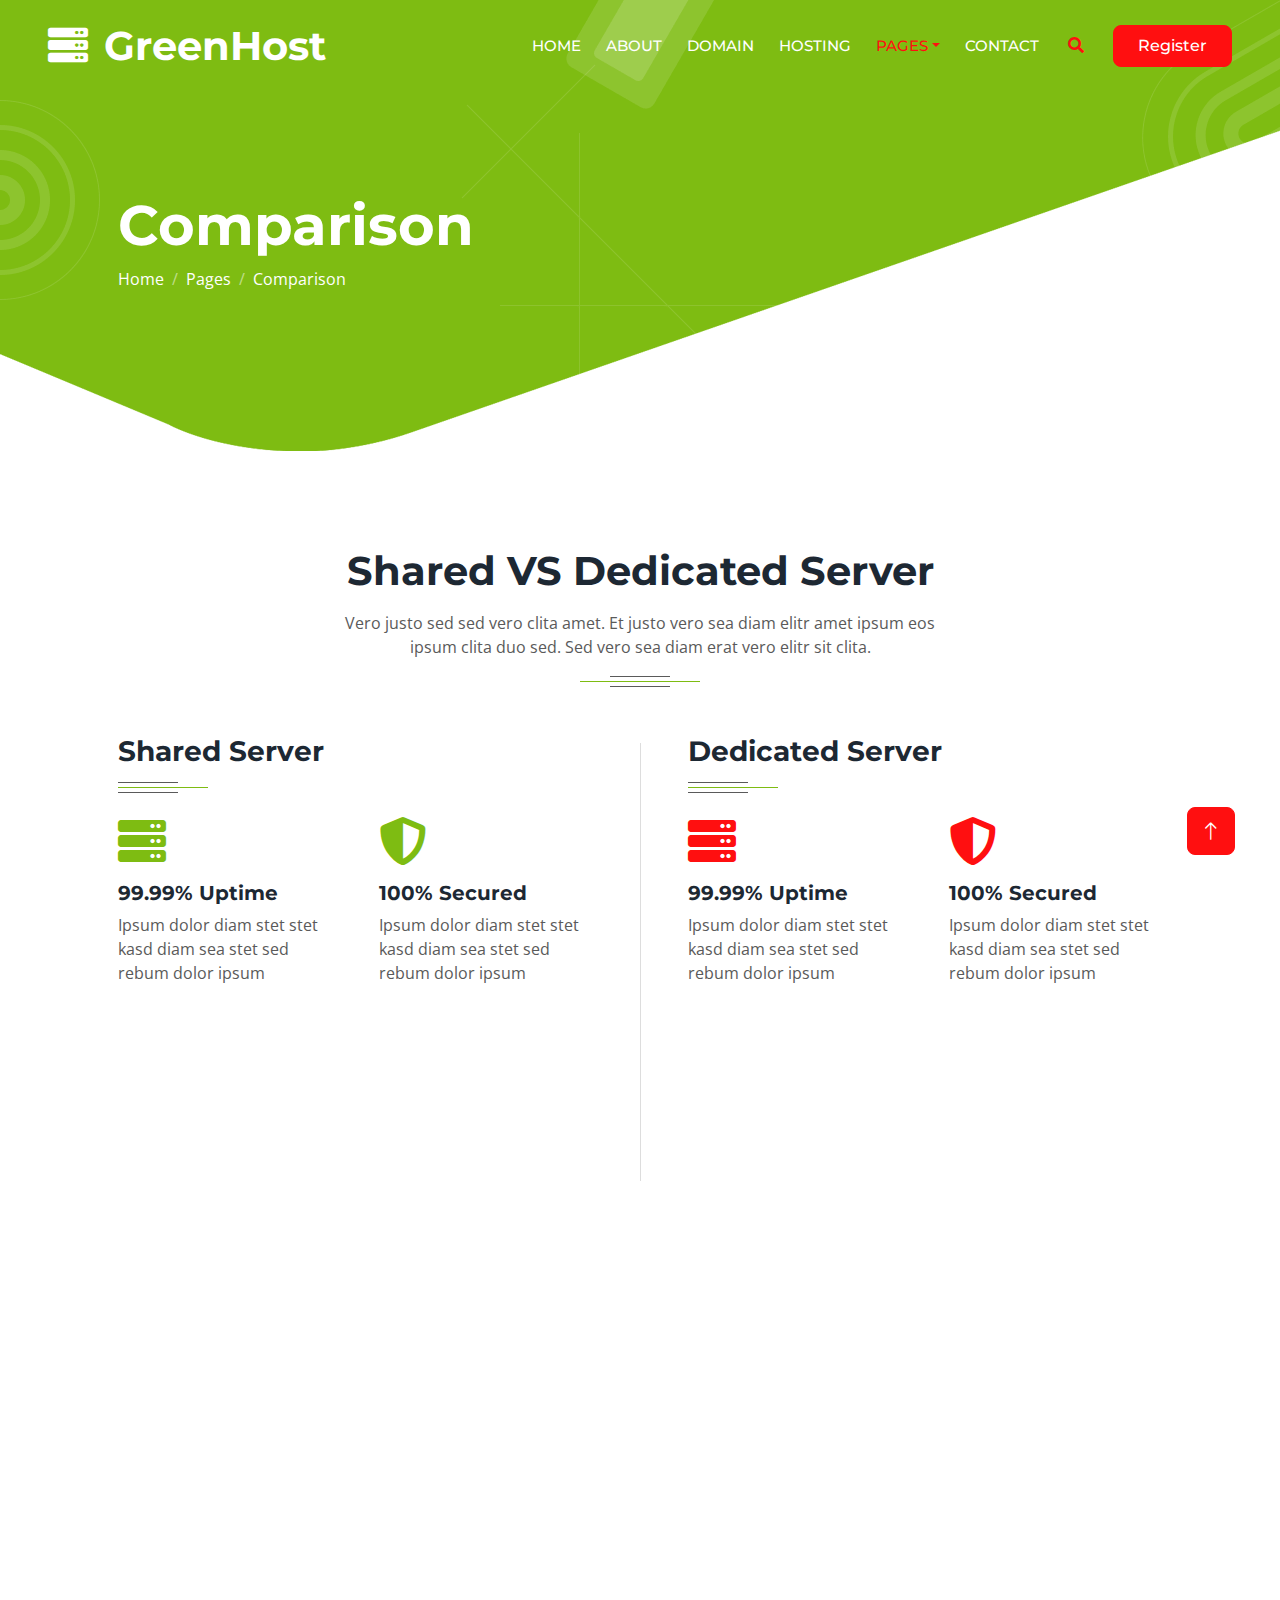
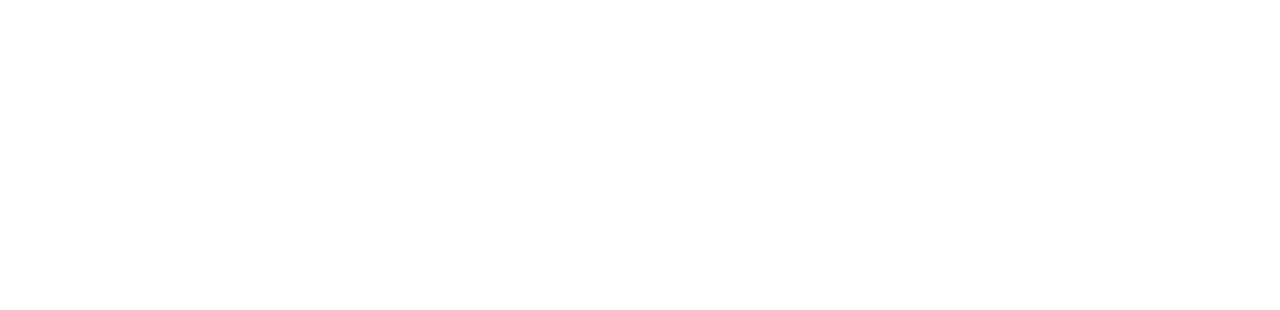
<file: comparison.html>
<!DOCTYPE html>
<html lang="en">

<head>
    <meta charset="utf-8">
    <title>GreenHost - Web Hosting HTML Template</title>
    <meta content="width=device-width, initial-scale=1.0" name="viewport">
    <meta content="" name="keywords">
    <meta content="" name="description">

    <!-- Favicon -->
    <link href="img/favicon.ico" rel="icon">

    <!-- Google Web Fonts -->
    <link rel="preconnect" href="https://fonts.googleapis.com">
    <link rel="preconnect" href="https://fonts.gstatic.com" crossorigin>
    <link href="https://fonts.googleapis.com/css2?family=Montserrat:wght@400;500;600;700&family=Open+Sans:wght@400;500;600;700&display=swap" rel="stylesheet">  

    <!-- Icon Font Stylesheet -->
    <link href="https://cdnjs.cloudflare.com/ajax/libs/font-awesome/5.10.0/css/all.min.css" rel="stylesheet">
    <link href="https://cdn.jsdelivr.net/npm/bootstrap-icons@1.4.1/font/bootstrap-icons.css" rel="stylesheet">

    <!-- Libraries Stylesheet -->
    <link href="lib/animate/animate.min.css" rel="stylesheet">
    <link href="lib/owlcarousel/assets/owl.carousel.min.css" rel="stylesheet">

    <!-- Customized Bootstrap Stylesheet -->
    <link href="css/bootstrap.min.css" rel="stylesheet">

    <!-- Template Stylesheet -->
    <link href="css/style.css" rel="stylesheet">
</head>

<body>
    <div class="container-xxl bg-white p-0">
        <!-- Spinner Start -->
        <div id="spinner" class="show bg-white position-fixed translate-middle w-100 vh-100 top-50 start-50 d-flex align-items-center justify-content-center">
            <div class="spinner-border text-primary" style="width: 3rem; height: 3rem;" role="status">
                <span class="sr-only">Loading...</span>
            </div>
        </div>
        <!-- Spinner End -->


        <!-- Navbar & Hero Start -->
        <div class="container-xxl position-relative p-0">
            <nav class="navbar navbar-expand-lg navbar-light px-4 px-lg-5 py-3 py-lg-0">
                <a href="" class="navbar-brand p-0">
                    <h1 class="m-0"><i class="fa fa-server me-3"></i>GreenHost</h1>
                    <!-- <img src="img/logo.png" alt="Logo"> -->
                </a>
                <button class="navbar-toggler" type="button" data-bs-toggle="collapse" data-bs-target="#navbarCollapse">
                    <span class="fa fa-bars"></span>
                </button>
                <div class="collapse navbar-collapse" id="navbarCollapse">
                    <div class="navbar-nav ms-auto py-0">
                        <a href="index.html" class="nav-item nav-link">Home</a>
                        <a href="about.html" class="nav-item nav-link">About</a>
                        <a href="domain.html" class="nav-item nav-link">Domain</a>
                        <a href="hosting.html" class="nav-item nav-link">Hosting</a>
                        <div class="nav-item dropdown">
                            <a href="#" class="nav-link dropdown-toggle active" data-bs-toggle="dropdown">Pages</a>
                            <div class="dropdown-menu m-0">
                                <a href="team.html" class="dropdown-item">Our Team</a>
                                <a href="testimonial.html" class="dropdown-item">Testimonial</a>
                                <a href="comparison.html" class="dropdown-item active">Comparison</a>
                            </div>
                        </div>
                        <a href="contact.html" class="nav-item nav-link">Contact</a>
                    </div>
                    <butaton type="button" class="btn text-secondary ms-3" data-bs-toggle="modal" data-bs-target="#searchModal"><i class="fa fa-search"></i></butaton>
                    <a href="" class="btn btn-secondary py-2 px-4 ms-3">Register</a>
                </div>
            </nav>

            <div class="container-xxl py-5 bg-primary hero-header mb-5">
                <div class="container my-5 py-5 px-lg-5">
                    <div class="row g-5 pt-5">
                        <div class="col-12 text-center text-lg-start">
                            <h1 class="display-4 text-white animated slideInLeft">Comparison</h1>
                            <nav aria-label="breadcrumb">
                                <ol class="breadcrumb justify-content-center justify-content-lg-start animated slideInLeft">
                                    <li class="breadcrumb-item"><a class="text-white" href="#">Home</a></li>
                                    <li class="breadcrumb-item"><a class="text-white" href="#">Pages</a></li>
                                    <li class="breadcrumb-item text-white active" aria-current="page">Comparison</li>
                                </ol>
                            </nav>
                        </div>
                    </div>
                </div>
            </div>
        </div>
        <!-- Navbar & Hero End -->


        <!-- Full Screen Search Start -->
        <div class="modal fade" id="searchModal" tabindex="-1">
            <div class="modal-dialog modal-fullscreen">
                <div class="modal-content" style="background: rgba(29, 40, 51, 0.8);">
                    <div class="modal-header border-0">
                        <button type="button" class="btn bg-white btn-close" data-bs-dismiss="modal" aria-label="Close"></button>
                    </div>
                    <div class="modal-body d-flex align-items-center justify-content-center">
                        <div class="input-group" style="max-width: 600px;">
                            <input type="text" class="form-control bg-transparent border-light p-3" placeholder="Type search keyword">
                            <button class="btn btn-light px-4"><i class="bi bi-search"></i></button>
                        </div>
                    </div>
                </div>
            </div>
        </div>
        <!-- Full Screen Search End -->


        <!-- Comparison Start -->
        <div class="container-xxl py-5">
            <div class="container px-lg-5">
                <div class="section-title position-relative text-center mx-auto mb-5 pb-4 wow fadeInUp" data-wow-delay="0.1s" style="max-width: 600px;">
                    <h1 class="mb-3">Shared VS Dedicated Server</h1>
                    <p class="mb-1">Vero justo sed sed vero clita amet. Et justo vero sea diam elitr amet ipsum eos
                        ipsum clita duo sed. Sed vero sea diam erat vero elitr sit clita.</p>
                </div>
                <div class="row g-5 comparison position-relative">
                    <div class="col-lg-6 pe-lg-5">
                        <div class="section-title position-relative mx-auto mb-4 pb-4">
                            <h3 class="fw-bold mb-0">Shared Server</h3>
                        </div>
                        <div class="row gy-3 gx-5">
                            <div class="col-sm-6 wow fadeIn" data-wow-delay="0.1s">
                                <i class="fa fa-server fa-3x text-primary mb-3"></i>
                                <h5 class="fw-bold">99.99% Uptime</h5>
                                <p>Ipsum dolor diam stet stet kasd diam sea stet sed rebum dolor ipsum</p>
                            </div>
                            <div class="col-sm-6 wow fadeIn" data-wow-delay="0.3s">
                                <i class="fa fa-shield-alt fa-3x text-primary mb-3"></i>
                                <h5 class="fw-bold">100% Secured</h5>
                                <p>Ipsum dolor diam stet stet kasd diam sea stet sed rebum dolor ipsum</p>
                            </div>
                            <div class="col-sm-6 wow fadeIn" data-wow-delay="0.5s">
                                <i class="fa fa-cog fa-3x text-primary mb-3"></i>
                                <h5 class="fw-bold">Control Panel</h5>
                                <p>Ipsum dolor diam stet stet kasd diam sea stet sed rebum dolor ipsum</p>
                            </div>
                            <div class="col-sm-6 wow fadeIn" data-wow-delay="0.7s">
                                <i class="fa fa-headset fa-3x text-primary mb-3"></i>
                                <h5 class="fw-bold">24/7 Support</h5>
                                <p>Ipsum dolor diam stet stet kasd diam sea stet sed rebum dolor ipsum</p>
                            </div>
                        </div>
                    </div>
                    <div class="col-lg-6 ps-lg-5">
                        <div class="section-title position-relative mx-auto mb-4 pb-4">
                            <h3 class="fw-bold mb-0">Dedicated Server</h3>
                        </div>
                        <div class="row gy-3 gx-5">
                            <div class="col-sm-6 wow fadeIn" data-wow-delay="0.1s">
                                <i class="fa fa-server fa-3x text-secondary mb-3"></i>
                                <h5 class="fw-bold">99.99% Uptime</h5>
                                <p>Ipsum dolor diam stet stet kasd diam sea stet sed rebum dolor ipsum</p>
                            </div>
                            <div class="col-sm-6 wow fadeIn" data-wow-delay="0.3s">
                                <i class="fa fa-shield-alt fa-3x text-secondary mb-3"></i>
                                <h5 class="fw-bold">100% Secured</h5>
                                <p>Ipsum dolor diam stet stet kasd diam sea stet sed rebum dolor ipsum</p>
                            </div>
                            <div class="col-sm-6 wow fadeIn" data-wow-delay="0.5s">
                                <i class="fa fa-cog fa-3x text-secondary mb-3"></i>
                                <h5 class="fw-bold">Control Panel</h5>
                                <p>Ipsum dolor diam stet stet kasd diam sea stet sed rebum dolor ipsum</p>
                            </div>
                            <div class="col-sm-6 wow fadeIn" data-wow-delay="0.7s">
                                <i class="fa fa-headset fa-3x text-secondary mb-3"></i>
                                <h5 class="fw-bold">24/7 Support</h5>
                                <p>Ipsum dolor diam stet stet kasd diam sea stet sed rebum dolor ipsum</p>
                            </div>
                        </div>
                    </div>
                </div>
            </div>
        </div>
        <!-- Comparison Start -->
        

        <!-- Footer Start -->
        <div class="container-fluid bg-primary text-white footer mt-5 pt-5 wow fadeIn" data-wow-delay="0.1s">
            <div class="container py-5 px-lg-5">
                <div class="row gy-5 gx-4 pt-5">
                    <div class="col-12">
                        <h5 class="fw-bold text-white mb-4">Subscribe Our Newsletter</h5>
                        <div class="position-relative" style="max-width: 400px;">
                            <input class="form-control bg-white border-0 w-100 py-3 ps-4 pe-5" type="text" placeholder="Enter your email">
                            <button type="button" class="btn btn-primary py-2 px-3 position-absolute top-0 end-0 mt-2 me-2">Submit</button>
                        </div>
                    </div>
                    <div class="col-lg-5 col-md-12">
                        <div class="row gy-5 g-4">
                            <div class="col-md-6">
                                <h5 class="fw-bold text-white mb-4">About Us</h5>
                                <a class="btn btn-link" href="">About Us</a>
                                <a class="btn btn-link" href="">Contact Us</a>
                                <a class="btn btn-link" href="">Privacy Policy</a>
                                <a class="btn btn-link" href="">Terms & Condition</a>
                                <a class="btn btn-link" href="">Support</a>
                            </div>
                            <div class="col-md-6">
                                <h5 class="fw-bold text-white mb-4">Our Services</h5>
                                <a class="btn btn-link" href="">Domain Register</a>
                                <a class="btn btn-link" href="">Shared Hosting</a>
                                <a class="btn btn-link" href="">VPS Hosting</a>
                                <a class="btn btn-link" href="">Dedicated Hosting</a>
                                <a class="btn btn-link" href="">Reseller Hosting</a>
                            </div>
                        </div>
                    </div>
                    <div class="col-md-6 col-lg-3">
                        <h5 class="fw-bold text-white mb-4">Get In Touch</h5>
                        <p class="mb-2"><i class="fa fa-map-marker-alt me-3"></i>123 Street, New York, USA</p>
                        <p class="mb-2"><i class="fa fa-phone-alt me-3"></i>+012 345 67890</p>
                        <p class="mb-2"><i class="fa fa-envelope me-3"></i>info@example.com</p>
                        <div class="d-flex pt-2">
                            <a class="btn btn-outline-light btn-social" href=""><i class="fab fa-twitter"></i></a>
                            <a class="btn btn-outline-light btn-social" href=""><i class="fab fa-facebook-f"></i></a>
                            <a class="btn btn-outline-light btn-social" href=""><i class="fab fa-youtube"></i></a>
                            <a class="btn btn-outline-light btn-social" href=""><i class="fab fa-linkedin-in"></i></a>
                        </div>
                    </div>
                    <div class="col-md-6 col-lg-4 mt-lg-n5">
                        <div class="bg-light rounded" style="padding: 30px;">
                            <input type="text" class="form-control border-0 py-2 mb-2" placeholder="Name">
                            <input type="email" class="form-control border-0 py-2 mb-2" placeholder="Email">
                            <textarea class="form-control border-0 mb-2" rows="2" placeholder="Message"></textarea>
                            <button class="btn btn-primary w-100 py-2">Send Message</button>
                        </div>
                    </div>
                </div>
            </div>
            <div class="container px-lg-5">
                <div class="copyright">
                    <div class="row">
                        <div class="col-md-6 text-center text-md-start mb-3 mb-md-0">
                            &copy; <a class="border-bottom" href="#">Your Site Name</a>, All Right Reserved. 
							
							<!--/*** This template is free as long as you keep the footer author’s credit link/attribution link/backlink. If you'd like to use the template without the footer author’s credit link/attribution link/backlink, you can purchase the Credit Removal License from "https://htmlcodex.com/credit-removal". Thank you for your support. ***/-->
							Designed By <a class="border-bottom" href="https://htmlcodex.com">HTML Codex</a>
                        </div>
                        <div class="col-md-6 text-center text-md-end">
                            <div class="footer-menu">
                                <a href="">Home</a>
                                <a href="">Cookies</a>
                                <a href="">Help</a>
                                <a href="">FQAs</a>
                            </div>
                        </div>
                    </div>
                </div>
            </div>
        </div>
        <!-- Footer End -->


        <!-- Back to Top -->
        <a href="#" class="btn btn-lg btn-secondary btn-lg-square back-to-top"><i class="bi bi-arrow-up"></i></a>
    </div>

    <!-- JavaScript Libraries -->
    <script src="https://code.jquery.com/jquery-3.4.1.min.js"></script>
    <script src="https://cdn.jsdelivr.net/npm/bootstrap@5.0.0/dist/js/bootstrap.bundle.min.js"></script>
    <script src="lib/wow/wow.min.js"></script>
    <script src="lib/easing/easing.min.js"></script>
    <script src="lib/waypoints/waypoints.min.js"></script>
    <script src="lib/counterup/counterup.min.js"></script>
    <script src="lib/owlcarousel/owl.carousel.min.js"></script>

    <!-- Template Javascript -->
    <script src="js/main.js"></script>
</body>

</html>
</file>
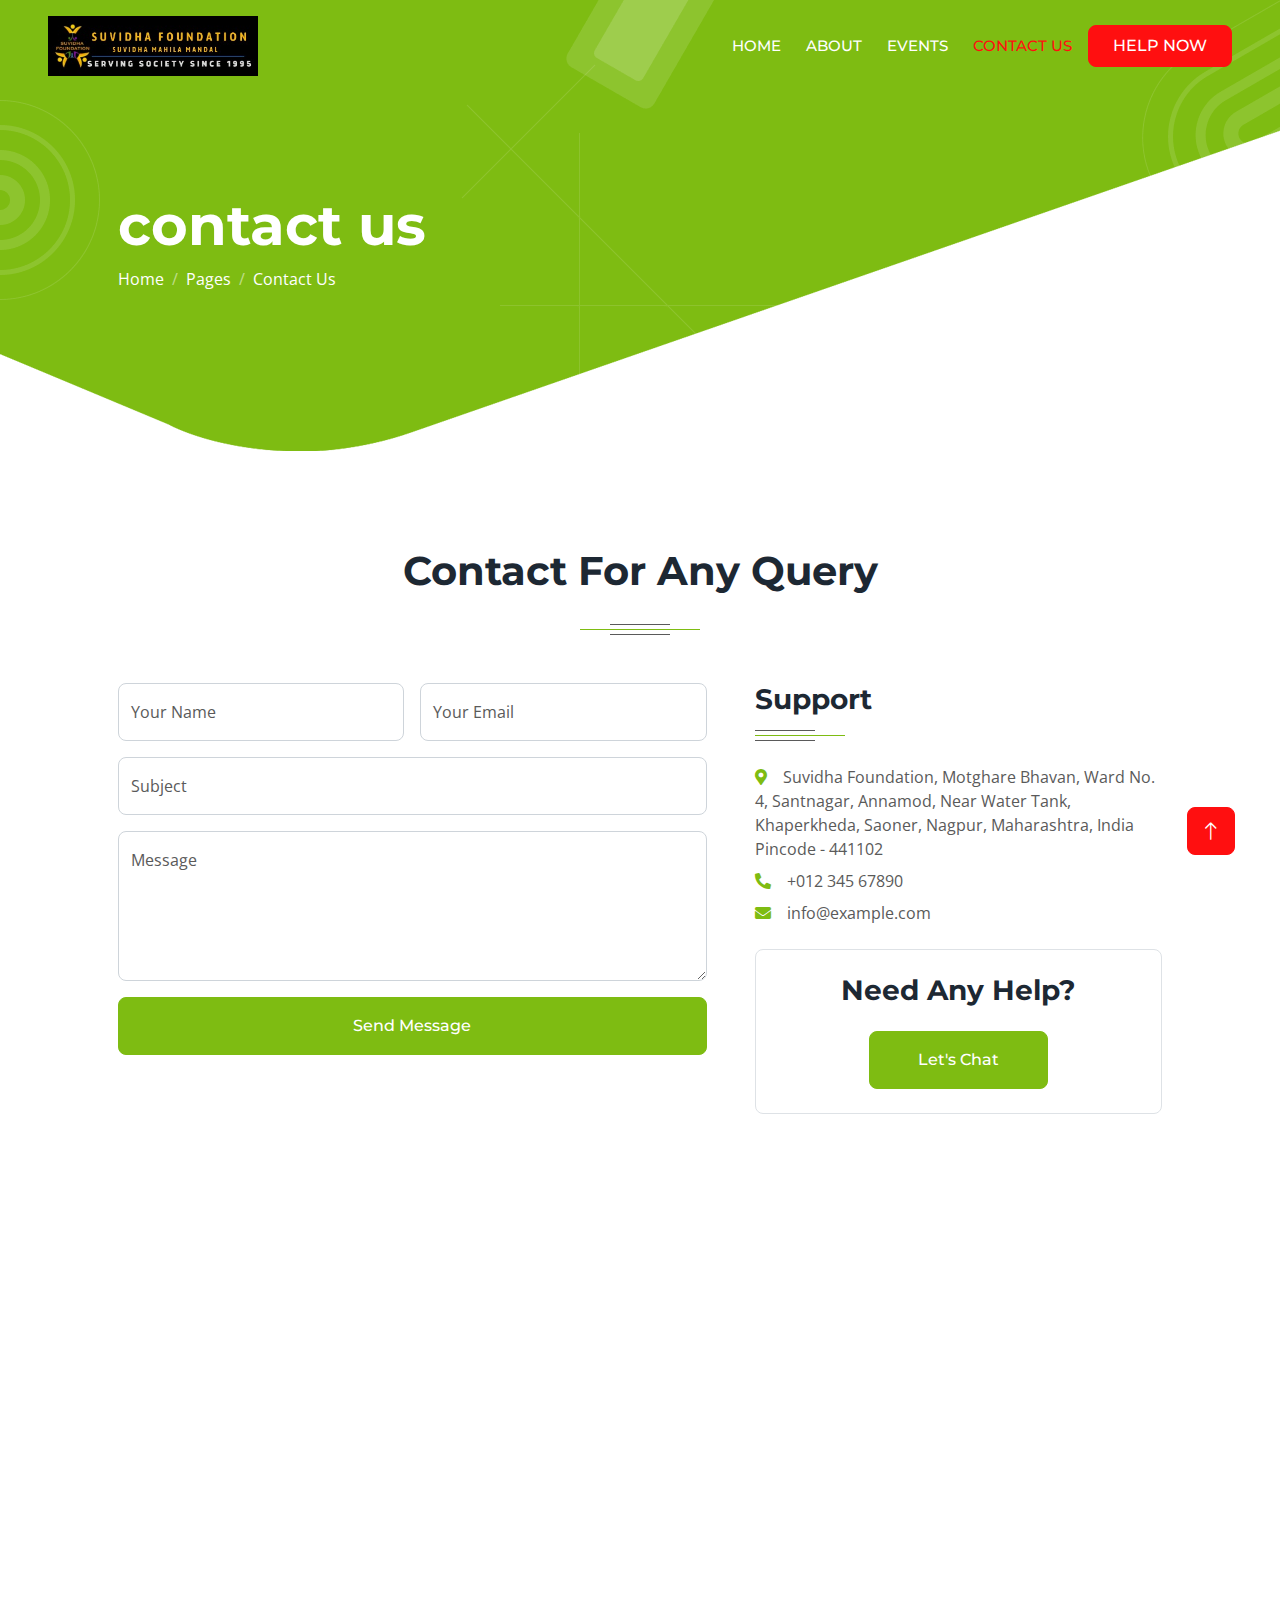
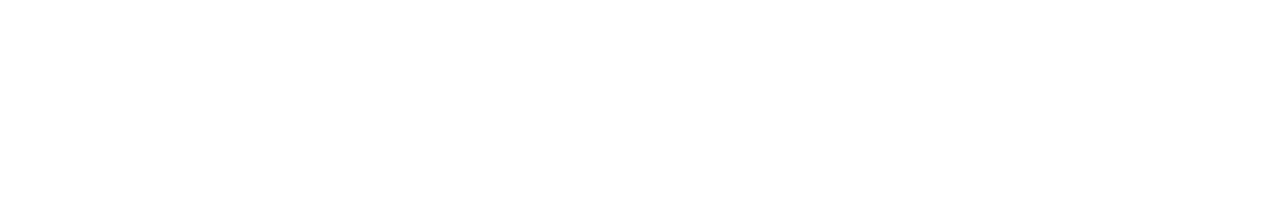
<file: contact.html>
<!DOCTYPE html>
<html lang="en">

<head>
    <meta charset="utf-8">
    <title>Suvidha Foundation</title>
    <meta content="width=device-width, initial-scale=1.0" name="viewport">
    <meta content="" name="keywords">
    <meta content="" name="description">

    <!-- Favicon -->
    <link href="img/favicon.ico" rel="icon">

    <!-- Google Web Fonts -->
    <link rel="preconnect" href="https://fonts.googleapis.com">
    <link rel="preconnect" href="https://fonts.gstatic.com" crossorigin>
    <link href="https://fonts.googleapis.com/css2?family=Montserrat:wght@400;500;600;700&family=Open+Sans:wght@400;500;600;700&display=swap" rel="stylesheet">  

    <!-- Icon Font Stylesheet -->
    <link href="https://cdnjs.cloudflare.com/ajax/libs/font-awesome/5.10.0/css/all.min.css" rel="stylesheet">
    <link href="https://cdn.jsdelivr.net/npm/bootstrap-icons@1.4.1/font/bootstrap-icons.css" rel="stylesheet">

    <!-- Libraries Stylesheet -->
    <link href="lib/animate/animate.min.css" rel="stylesheet">
    <link href="lib/owlcarousel/assets/owl.carousel.min.css" rel="stylesheet">

    <!-- Customized Bootstrap Stylesheet -->
    <link href="css/bootstrap.min.css" rel="stylesheet">

    <!-- Template Stylesheet -->
    <link href="css/style.css" rel="stylesheet">
</head>

<body>
    <div class="container-xxl bg-white p-0">
        <!-- Spinner Start -->
        <div id="spinner" class="show bg-white position-fixed translate-middle w-100 vh-100 top-50 start-50 d-flex align-items-center justify-content-center">
            <div class="spinner-border text-primary" style="width: 3rem; height: 3rem;" role="status">
                <span class="sr-only">Loading...</span>
            </div>
        </div>
        <!-- Spinner End -->


        <!-- Navbar & Hero Start -->
        <div class="container-xxl position-relative p-0">
            <nav class="navbar navbar-expand-lg navbar-light px-4 px-lg-5 py-3 py-lg-0">
                <a href="" class="navbar-brand p-0">
                    <h1 class="m-0"></h1>
                    <img src="img/logo.jpg" alt="Logo">
                </a>
                <button class="navbar-toggler" type="button" data-bs-toggle="collapse" data-bs-target="#navbarCollapse">
                    <span class="fa fa-bars"></span>
                </button>
                <div class="collapse navbar-collapse" id="navbarCollapse">
                    <div class="navbar-nav ms-auto py-0">
                        <a href="index.html" class="nav-item nav-link">Home</a>
                        <a href="about.html" class="nav-item nav-link">About</a>
                       
                        <a href="hosting.html" class="nav-item nav-link">Events</a>
                       
                        <a href="contact.html" class="nav-item nav-link active">Contact Us </a>
                    </div>
                    <!-- <butaton type="button" class="btn text-secondary ms-3" data-bs-toggle="modal" data-bs-target="#searchModal"><i class="fa fa-search"></i></butaton> -->
                    <a href="help.html" class="btn btn-secondary py-2 px-4 ms-3">HELP NOW</a>
                </div>
            </nav>

            <div class="container-xxl py-5 bg-primary hero-header mb-5">
                <div class="container my-5 py-5 px-lg-5">
                    <div class="row g-5 pt-5">
                        <div class="col-12 text-center text-lg-start">
                            <h1 class="display-4 text-white animated slideInLeft">contact us </h1>
                            <nav aria-label="breadcrumb">
                                <ol class="breadcrumb justify-content-center justify-content-lg-start animated slideInLeft">
                                    <li class="breadcrumb-item"><a class="text-white" href="#">Home</a></li>
                                    <li class="breadcrumb-item"><a class="text-white" href="#">Pages</a></li>
                                    <li class="breadcrumb-item text-white active" aria-current="page">Contact Us</li>
                                </ol>
                            </nav>
                        </div>
                    </div>
                </div>
            </div>
        </div>
        <!-- Navbar & Hero End -->


        <!-- Full Screen Search Start -->
        <div class="modal fade" id="searchModal" tabindex="-1">
            <div class="modal-dialog modal-fullscreen">
                <div class="modal-content" style="background: rgba(29, 40, 51, 0.8);">
                    <div class="modal-header border-0">
                        <button type="button" class="btn bg-white btn-close" data-bs-dismiss="modal" aria-label="Close"></button>
                    </div>
                    <div class="modal-body d-flex align-items-center justify-content-center">
                        <div class="input-group" style="max-width: 600px;">
                            <input type="text" class="form-control bg-transparent border-light p-3" placeholder="Type search keyword">
                            <button class="btn btn-light px-4"><i class="bi bi-search"></i></button>
                        </div>
                    </div>
                </div>
            </div>
        </div>
        <!-- Full Screen Search End -->


        <!-- Contact Start -->
        <div class="container-xxl py-5">
            <div class="container px-lg-5">
                <div class="section-title position-relative text-center mx-auto mb-5 pb-4 wow fadeInUp" data-wow-delay="0.1s" style="max-width: 600px;">
                    <h1 class="mb-3">Contact For Any Query</h1>
                    
                </div>
                <div class="row g-5">
                    <div class="col-lg-7 col-md-6">
                        <div class="wow fadeInUp" data-wow-delay="0.2s">
                            <form>
                                <div class="row g-3">
                                    <div class="col-md-6">
                                        <div class="form-floating">
                                            <input type="text" class="form-control" id="name" placeholder="Your Name">
                                            <label for="name">Your Name</label>
                                        </div>
                                    </div>
                                    <div class="col-md-6">
                                        <div class="form-floating">
                                            <input type="email" class="form-control" id="email" placeholder="Your Email">
                                            <label for="email">Your Email</label>
                                        </div>
                                    </div>
                                    <div class="col-12">
                                        <div class="form-floating">
                                            <input type="text" class="form-control" id="subject" placeholder="Subject">
                                            <label for="subject">Subject</label>
                                        </div>
                                    </div>
                                    <div class="col-12">
                                        <div class="form-floating">
                                            <textarea class="form-control" placeholder="Leave a message here" id="message" style="height: 150px"></textarea>
                                            <label for="message">Message</label>
                                        </div>
                                    </div>
                                    <div class="col-12">
                                        <button class="btn btn-primary w-100 py-3" type="submit">Send Message</button>
                                    </div>
                                </div>
                            </form>
                        </div>
                    </div>
                    <div class="col-lg-5 col-md-6 wow fadeInUp" data-wow-delay="0.5s">
                        <div class="section-title position-relative mx-auto mb-4 pb-4">
                            <h3 class="fw-bold mb-0">Support</h3>
                        </div>
                        <p class="mb-2"><i class="fa fa-map-marker-alt text-primary me-3" style="color: red;"></i>Suvidha Foundation, Motghare Bhavan, Ward No. 4, Santnagar, Annamod, Near Water Tank, Khaperkheda, Saoner, Nagpur, Maharashtra, India Pincode - 441102</p>
                        <p class="mb-2"><i class="fa fa-phone-alt text-primary me-3" style="color: red;"></i>+012 345 67890</p>
                        <p class="mb-2"><i class="fa fa-envelope text-primary me-3" style="color: red;"></i>info@example.com</p>
                        <div class="border rounded text-center p-4 mt-4">
                            <h3 class="fw-bold mb-4">Need Any Help?</h3>
                            <a class="btn btn-primary py-3 px-5" href="">Let's Chat</a>
                        </div> 
                    </div>
                </div>
            </div>
        </div>
        <!-- Contact End -->
        

        <!-- Footer Start -->
        <div class="container-fluid bg-primary text-white footer mt-5 pt-5 wow fadeIn" data-wow-delay="0.1s">
            <div class="container py-5 px-lg-5">
                <div class="row gy-5 gx-4 pt-5">
                    <div class="col-12">
                        <!-- <h5 class="fw-bold text-white mb-4">Subscribe Our Newsletter</h5>
                        <div class="position-relative" style="max-width: 400px;">
                            <input class="form-control bg-white border-0 w-100 py-3 ps-4 pe-5" type="text" placeholder="Enter your email">
                            <button type="button" class="btn btn-primary py-2 px-3 position-absolute top-0 end-0 mt-2 me-2">Submit</button>
                        </div> -->
                    </div>
                    <div class="col-lg-5 col-md-12">
                        <div class="row gy-5 g-4">
                            <div class="col-md-6">
                                <h5 class="fw-bold text-white mb-4">About Us</h5>
                                <a class="btn btn-link" href="about.html">About Us</a>
                                <a class="btn btn-link" href="contact.html">Our Donors</a>
                                <!-- <a class="btn btn-link" href="">Privacy Policy</a>
                                <a class="btn btn-link" href="">Terms & Condition</a>
                                <a class="btn btn-link" href="">Support</a> -->
                            </div>
                            <div class="col-md-6">
                                <h5 class="fw-bold text-white mb-4">Office Headquarters</h5>
                                <a class="btn btn-link" href="https://maps.app.goo.gl/7ipXARHd9iPjdCaY8" target="_blank">Nagpur Headquarter:</a>
                                <a class="btn btn-link" href="">Hyderabad Headquarter:</a>
                                <!-- <a class="btn btn-link" href="">VPS Hosting</a>
                                <a class="btn btn-link" href="">Dedicated Hosting</a>
                                <a class="btn btn-link" href="">Reseller Hosting</a> -->
                            </div>
                        </div>
                    </div>
                    <div class="col-md-6 col-lg-3">
                        <h5 class="fw-bold text-white mb-4" >Get In Touch</h5>
                        <p class="mb-2"><i class="fa fa-map-marker-alt me-3" style="color: red;"></i>Suvidha Foundation, Motghare Bhavan, Ward No. 4, Santnagar, Annamod, Near Water Tank, Khaperkheda, Saoner, Nagpur, Maharashtra, India Pincode - 441102</p>
                        <p class="mb-2"><i class="fa fa-phone-alt me-3" style="color: red;"></i>+012 345 67890</p>
                        <p class="mb-2"><i class="fa fa-envelope me-3" style="color: red;"></i>info@example.com</p>
                        <div class="d-flex pt-2">
                            <!-- <a class="btn btn-outline-light btn-social" href=""><i class="fab fa-twitter"></i></a>
                            <a class="btn btn-outline-light btn-social" href=""><i class="fab fa-facebook-f"></i></a>
                            <a class="btn btn-outline-light btn-social" href=""><i class="fab fa-youtube"></i></a> -->
                            <a class="btn btn-outline-light btn-social" href=""><i class="fab fa-linkedin-in"></i></a>
                        </div>
                    </div>
                    <div class="col-md-6 col-lg-4 mt-lg-n5">
                        <div class="bg-light rounded" style="padding: 50px;">
                            <input type="text" class="form-control border-0 py-2 mb-2" placeholder="Name">
                            <input type="email" class="form-control border-0 py-2 mb-2" placeholder="Email">
                            <textarea class="form-control border-0 mb-2" rows="2" placeholder="Message"></textarea>
                            <button class="btn btn-primary w-100 py-2">Send Message</button>
                        </div>
                    </div>
                </div>
            </div>
            <div class="container px-lg-5">
                <div class="copyright">
                    <div class="row">
                        <div class="col-md-6 text-center text-md-start mb-3 mb-md-0">
                            &copy; <a class="border-bottom" href="#">Suvidha Foundation(Suvidha Mahila Mandal)</a>, All Right Reserved. 
							
							<!--/*** This template is free as long as you keep the footer author’s credit link/attribution link/backlink. If you'd like to use the template without the footer author’s credit link/attribution link/backlink, you can purchase the Credit Removal License from "https://htmlcodex.com/credit-removal". Thank you for your support. ***/-->
							
                        </div>
                        <!-- <div class="col-md-6 text-center text-md-end">
                            <div class="footer-menu">
                                <a href="">Home</a>
                                <a href="">Cookies</a>
                                <a href="">Help</a>
                                <a href="">FQAs</a>
                            </div>
                        </div> -->
                    </div>
                </div>
            </div>
        </div>
        <!-- Footer End -->


        <!-- Back to Top -->
        <a href="#" class="btn btn-lg btn-secondary btn-lg-square back-to-top"><i class="bi bi-arrow-up"></i></a>
    </div>

    <!-- JavaScript Libraries -->
    <script src="https://code.jquery.com/jquery-3.4.1.min.js"></script>
    <script src="https://cdn.jsdelivr.net/npm/bootstrap@5.0.0/dist/js/bootstrap.bundle.min.js"></script>
    <script src="lib/wow/wow.min.js"></script>
    <script src="lib/easing/easing.min.js"></script>
    <script src="lib/waypoints/waypoints.min.js"></script>
    <script src="lib/counterup/counterup.min.js"></script>
    <script src="lib/owlcarousel/owl.carousel.min.js"></script>

    <!-- Template Javascript -->
    <script src="js/main.js"></script>
</body>

</html>
</file>
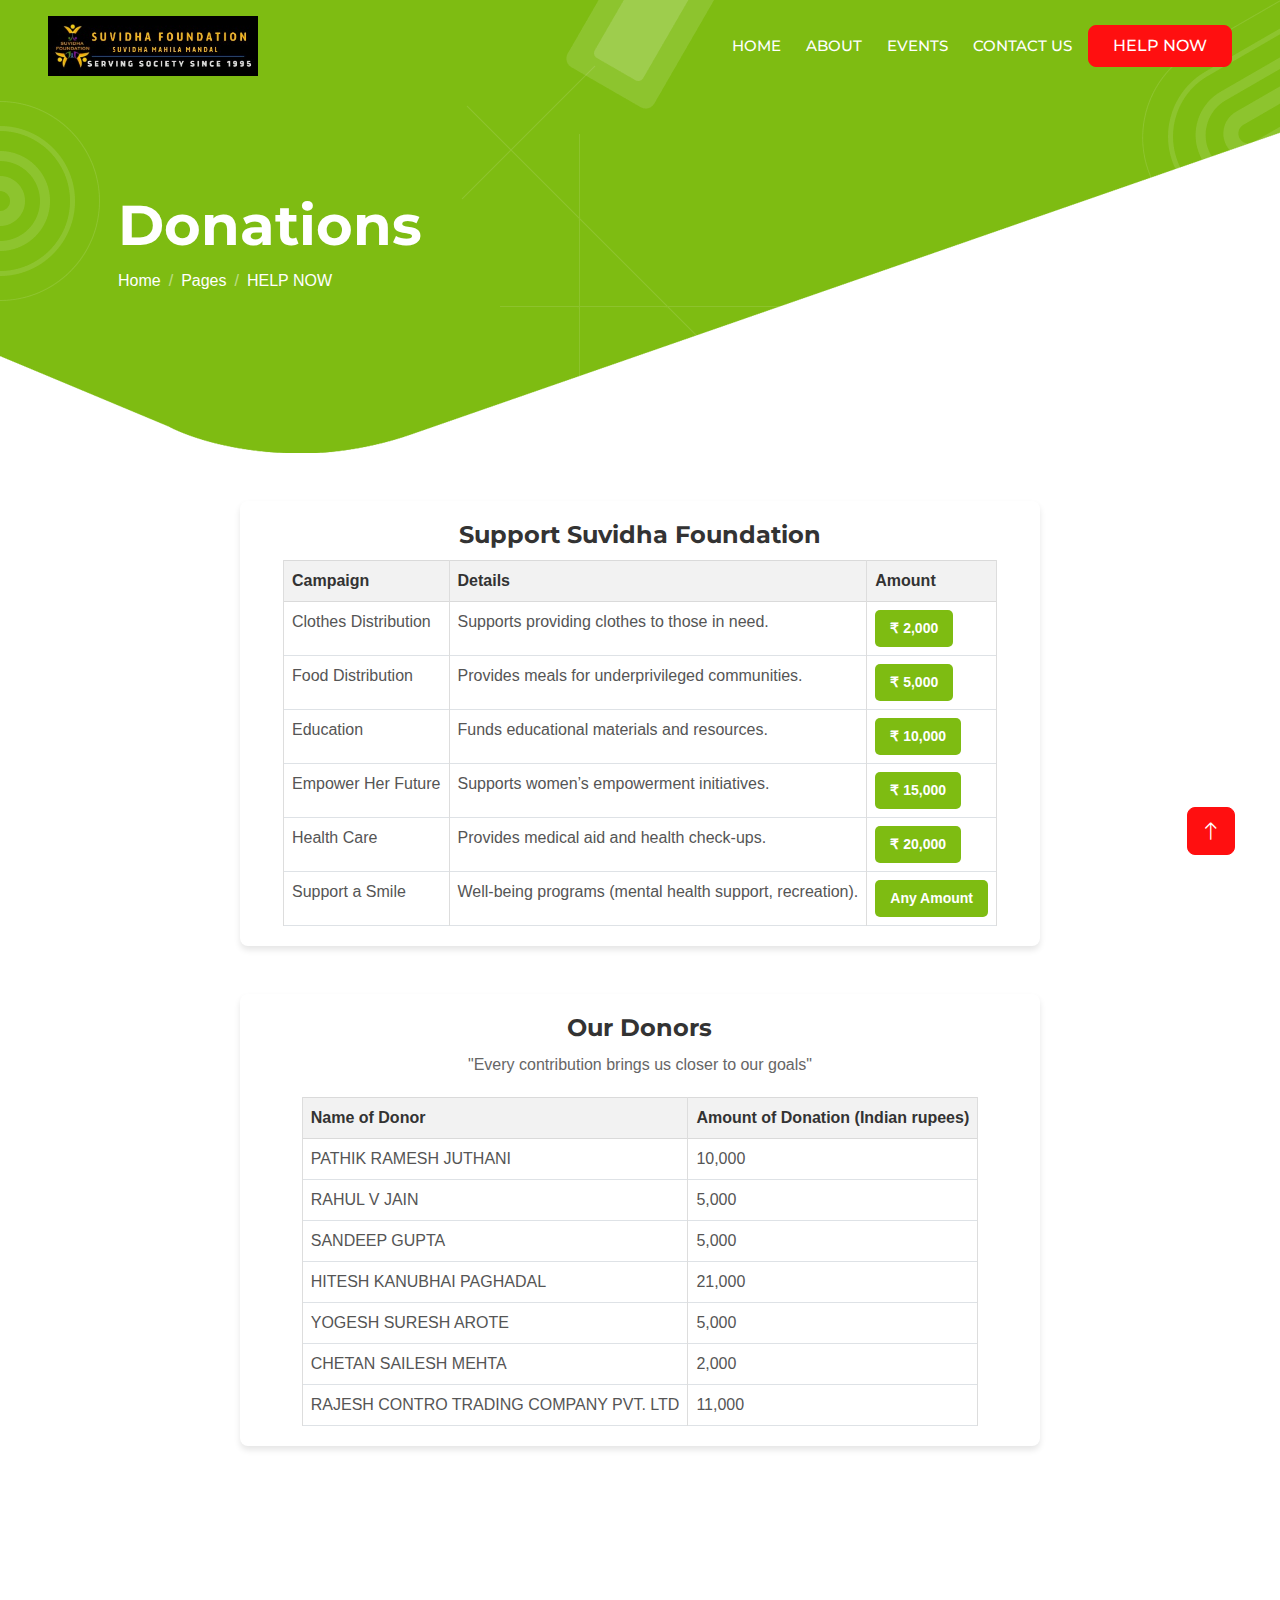
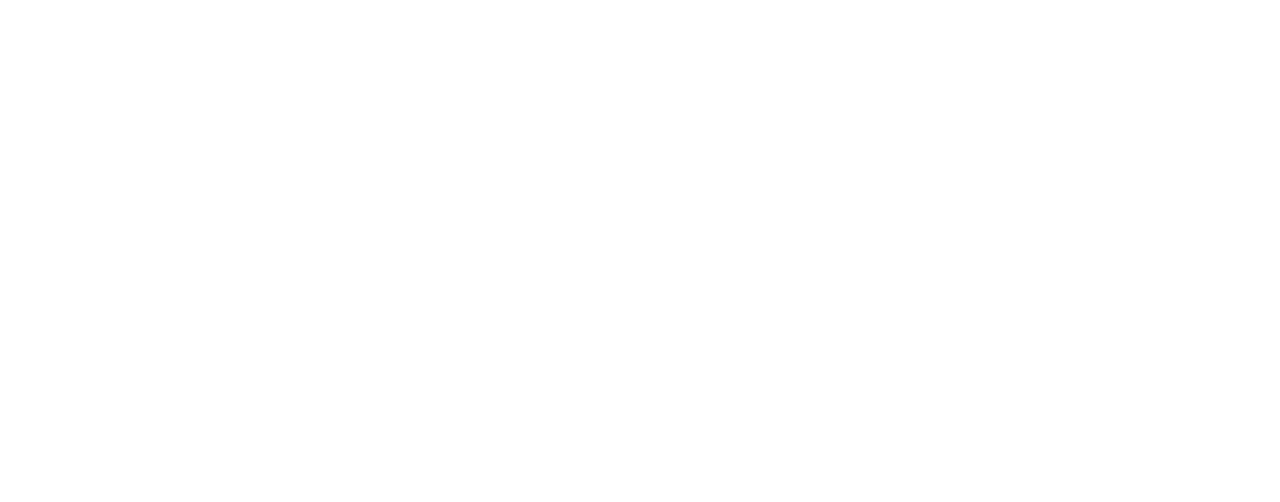
<file: help.html>
<!DOCTYPE html>
<html lang="en">

<head>
    <meta charset="utf-8">
    <title>Suvidha Foundation</title>
    <meta content="width=device-width, initial-scale=1.0" name="viewport">
    <meta content="" name="keywords">
    <meta content="" name="description">

    <!-- Favicon -->
    <link href="img/favicon.ico" rel="icon">

    <!-- Google Web Fonts -->
    <link rel="preconnect" href="https://fonts.googleapis.com">
    <link rel="preconnect" href="https://fonts.gstatic.com" crossorigin>
    <link href="https://fonts.googleapis.com/css2?family=Montserrat:wght@400;500;600;700&family=Open+Sans:wght@400;500;600;700&display=swap" rel="stylesheet">  

    <!-- Icon Font Stylesheet -->
    <link href="https://cdnjs.cloudflare.com/ajax/libs/font-awesome/5.10.0/css/all.min.css" rel="stylesheet">
    <link href="https://cdn.jsdelivr.net/npm/bootstrap-icons@1.4.1/font/bootstrap-icons.css" rel="stylesheet">

    <!-- Libraries Stylesheet -->
    <link href="lib/animate/animate.min.css" rel="stylesheet">
    <link href="lib/owlcarousel/assets/owl.carousel.min.css" rel="stylesheet">

    <!-- Customized Bootstrap Stylesheet -->
    <link href="css/bootstrap.min.css" rel="stylesheet">

    <!-- Template Stylesheet -->
    <link href="css/style.css" rel="stylesheet">
    <style>
        .amount-button {
            display: inline-block;
            background-color: #7EBC12;
            color: #fff;
            padding: 8px 15px;
            border-radius: 5px;
            font-size: 14px;
            font-weight: bold;
            text-decoration: none;
            transition: background-color 0.3s ease;
        }

        .amount-button:hover {
            background-color: #dadada;
            color: #7EBC12;
        }

        .table {
            margin: 0 auto;
            max-width: 100%;
            text-align: left;
        }

        .container22, .container33 {
            max-width: 900px;
            padding: 20px;
        }
    </style>
</head>

<body>
    <div class="container-xxl bg-white p-0">
        <!-- Spinner Start -->
        <div id="spinner" class="show bg-white position-fixed translate-middle w-100 vh-100 top-50 start-50 d-flex align-items-center justify-content-center">
            <div class="spinner-border text-primary" style="width: 3rem; height: 3rem;" role="status">
                <span class="sr-only">Loading...</span>
            </div>
        </div>
        <!-- Spinner End -->


        <!-- Navbar & Hero Start -->
        <div class="container-xxl position-relative p-0">
            <nav class="navbar navbar-expand-lg navbar-light px-4 px-lg-5 py-3 py-lg-0">
                <a href="" class="navbar-brand p-0">
                    <h1 class="m-0"></h1>
                    <img src="img/logo.jpg" alt="Logo">
                </a>
                <button class="navbar-toggler" type="button" data-bs-toggle="collapse" data-bs-target="#navbarCollapse">
                    <span class="fa fa-bars"></span>
                </button>
                <div class="collapse navbar-collapse" id="navbarCollapse">
                    <div class="navbar-nav ms-auto py-0">
                        <a href="index.html" class="nav-item nav-link">Home</a>
                        <a href="about.html" class="nav-item nav-link">About</a>
                       
                        <a href="hosting.html" class="nav-item nav-link">Events</a>
                       
                        <a href="contact.html" class="nav-item nav-link">Contact Us</a>
                    </div>
                    <!-- <butaton type="button" class="btn text-secondary ms-3" data-bs-toggle="modal" data-bs-target="#searchModal"><i class="fa fa-search"></i></butaton> -->
                    <a href="help.html" class="btn btn-secondary py-2 px-4 ms-3">HELP NOW</a>
                </div>
            </nav>

            <div class="container-xxl py-5 bg-primary hero-header mb-5">
                <div class="container my-5 py-5 px-lg-5">
                    <div class="row g-5 pt-5">
                        <div class="col-12 text-center text-lg-start">
                            <h1 class="display-4 text-white animated slideInLeft">Donations</h1>
                            <nav aria-label="breadcrumb">
                                <ol class="breadcrumb justify-content-center justify-content-lg-start animated slideInLeft">
                                    <li class="breadcrumb-item"><a class="text-white" href="#">Home</a></li>
                                    <li class="breadcrumb-item"><a class="text-white" href="#">Pages</a></li>
                                    <li class="breadcrumb-item text-white active" aria-current="page">HELP NOW</li>
                                </ol>
                            </nav>
                        </div>
                    </div>
                </div>
            </div>
        </div>
       
        <!-- Contact End -->
        <div class="container22 text-center mx-auto my-5">
            <h1>Support Suvidha Foundation</h1>
            <div class="table-responsive">


            <table class="table table-bordered">
                <thead class="table-light">
                    <tr>
                        <th>Campaign</th>
                        <th>Details</th>
                        <th>Amount</th>
                    </tr>
                </thead>
                <tbody>
                    <tr>
                        <td>Clothes Distribution</td>
                        <td>Supports providing clothes to those in need.</td>
                        <td><a href="#" class="amount-button">₹ 2,000</a></td>
                    </tr>
                    <tr>
                        <td>Food Distribution</td>
                        <td>Provides meals for underprivileged communities.</td>
                        <td><a href="#" class="amount-button">₹ 5,000</a></td>
                    </tr>
                    <tr>
                        <td>Education</td>
                        <td>Funds educational materials and resources.</td>
                        <td><a href="#" class="amount-button">₹ 10,000</a></td>
                    </tr>
                    <tr>
                        <td>Empower Her Future</td>
                        <td>Supports women’s empowerment initiatives.</td>
                        <td><a href="#" class="amount-button">₹ 15,000</a></td>
                    </tr>
                    <tr>
                        <td>Health Care</td>
                        <td>Provides medical aid and health check-ups.</td>
                        <td><a href="#" class="amount-button">₹ 20,000</a></td>
                    </tr>
                    <tr>
                        <td>Support a Smile</td>
                        <td>Well-being programs (mental health support, recreation).</td>
                        <td><a href="#" class="amount-button">Any Amount</a></td>
                    </tr>
                </tbody>
            </table>
            <style>
                body {
                    font-family: Arial, sans-serif;
                    background-color: #f8f9fa;
                    margin: 0;
                    padding: 0;
                    display: flex;
                    justify-content: center;
                    align-items: center;
                    min-height: 100vh;
                }
        
                .container22 {
                    text-align: center;
                    width: 80%;
                    max-width: 800px;
                    background-color: #ffffff;
                    padding: 20px;
                    border-radius: 8px;
                    box-shadow: 0 4px 6px rgba(0, 0, 0, 0.1);
                    display: flex;
                    flex-direction: column;
                    justify-content: center;
                    align-items: center;
                }
        
                h1 {
                    font-size: 24px;
                    color: #333;
                    margin-bottom: 20px;
                }
        
                table {
                    width: 100%;
                    border-collapse: collapse;
                    margin-top: 20px;
                }
        
                th, td {
                    border: 1px solid #ddd;
                    padding: 10px;
                    text-align: left;
                }
        
                th {
                    background-color: #f4f4f4;
                    color: #333;
                    font-weight: bold;
                }
        
                td {
                    color: #555;
                }
        
                .amount-button {
                    display: inline-block;
                    background-color: #7EBC12;
                    color: #fff;
                    padding: 8px 15px;
                    text-align: center;
                    border-radius: 5px;
                    font-size: 14px;
                    font-weight: bold;
                    text-decoration: none;
                    cursor: pointer;
                    transition: background-color 0.3s ease;
                }
        
                .amount-button:hover {
                    background-color: #dadada;
                    color: #7EBC12;
                }
            </style>
            </div>
        </div>
        
        <div class="container33 text-center mx-auto my-5">
            <div class="table-responsive">

            <h1>Our Donors</h1>
            <p>"Every contribution brings us closer to our goals"</p>
            <table class="table table-bordered">
                <thead class="table-light">
                    <tr>
                        <th>Name of Donor</th>
                        <th>Amount of Donation (Indian rupees)</th>
                    </tr>
                </thead>
                <tbody>
                    <tr>
                        <td>PATHIK RAMESH JUTHANI</td>
                        <td>10,000</td>
                    </tr>
                    <tr>
                        <td>RAHUL V JAIN</td>
                        <td>5,000</td>
                    </tr>
                    <tr>
                        <td>SANDEEP GUPTA</td>
                        <td>5,000</td>
                    </tr>
                    <tr>
                        <td>HITESH KANUBHAI PAGHADAL</td>
                        <td>21,000</td>
                    </tr>
                    <tr>
                        <td>YOGESH SURESH AROTE</td>
                        <td>5,000</td>
                    </tr>
                    <tr>
                        <td>CHETAN SAILESH MEHTA</td>
                        <td>2,000</td>
                    </tr>
                    <tr>
                        <td>RAJESH CONTRO TRADING COMPANY PVT. LTD</td>
                        <td>11,000</td>
                    </tr>
                </tbody>
            </table>
            <style>
                body {
                    font-family: Arial, sans-serif;
                    background-color: #f8f9fa;
                    margin: 0;
                    padding: 0;
                    display: flex;
                    justify-content: center;
                    align-items: center;
                    min-height: 100vh;
                }
        
                .container33 {
                    text-align: center;
                    width: 80%;
                    max-width: 800px;
                    background-color: #ffffff;
                    padding: 20px;
                    border-radius: 8px;
                    box-shadow: 0 4px 6px rgba(0, 0, 0, 0.1);
                    display: flex;
                    flex-direction: column;
                    justify-content: center;
                    align-items: center;
                }
        
                h1 {
                    font-size: 24px;
                    color: #333;
                    margin-bottom: 10px;
                }
        
                p {
                    font-size: 16px;
                    color: #666;
                    margin-bottom: 20px;
                }
        
                table {
                    width: 100%;
                    border-collapse: collapse;
                    margin-top: 20px;
                }
        
                th, td {
                    border: 1px solid #ddd;
                    padding: 10px;
                    text-align: left;
                }
        
                th {
                    background-color: #f4f4f4;
                    color: #333;
                    font-weight: bold;
                }
        
                td {
                    color: #555;
                }
            </style>
            </div>
        </div>

        <!-- Footer Start -->
        <div class="container-fluid bg-primary text-white footer mt-5 pt-5 wow fadeIn" data-wow-delay="0.1s">
            <div class="container py-5 px-lg-5">
                <div class="row gy-5 gx-4 pt-5">
                    <div class="col-12">
                        <!-- <h5 class="fw-bold text-white mb-4">Subscribe Our Newsletter</h5>
                        <div class="position-relative" style="max-width: 400px;">
                            <input class="form-control bg-white border-0 w-100 py-3 ps-4 pe-5" type="text" placeholder="Enter your email">
                            <button type="button" class="btn btn-primary py-2 px-3 position-absolute top-0 end-0 mt-2 me-2">Submit</button>
                        </div> -->
                    </div>
                    <div class="col-lg-5 col-md-12">
                        <div class="row gy-5 g-4">
                            <div class="col-md-6">
                                <h5 class="fw-bold text-white mb-4">About Us</h5>
                                <a class="btn btn-link" href="about.html">About Us</a>
                                <a class="btn btn-link" href="contact.html">Our Donors</a>
                                <!-- <a class="btn btn-link" href="">Privacy Policy</a>
                                <a class="btn btn-link" href="">Terms & Condition</a>
                                <a class="btn btn-link" href="">Support</a> -->
                            </div>
                            <div class="col-md-6">
                                <h5 class="fw-bold text-white mb-4">Office Headquarters</h5>
                                <a class="btn btn-link" href="https://maps.app.goo.gl/7ipXARHd9iPjdCaY8" target="_blank">Nagpur Headquarter:</a>
                                <a class="btn btn-link" href="">Hyderabad Headquarter:</a>
                                <!-- <a class="btn btn-link" href="">VPS Hosting</a>
                                <a class="btn btn-link" href="">Dedicated Hosting</a>
                                <a class="btn btn-link" href="">Reseller Hosting</a> -->
                            </div>
                        </div>
                    </div>
                    <div class="col-md-6 col-lg-3">
                        <h5 class="fw-bold text-white mb-4" >Get In Touch</h5>
                        <p class="mb-2"><i class="fa fa-map-marker-alt me-3" style="color: red;"></i>Suvidha Foundation, Motghare Bhavan, Ward No. 4, Santnagar, Annamod, Near Water Tank, Khaperkheda, Saoner, Nagpur, Maharashtra, India Pincode - 441102</p>
                        <p class="mb-2"><i class="fa fa-phone-alt me-3" style="color: red;"></i>+012 345 67890</p>
                        <p class="mb-2"><i class="fa fa-envelope me-3" style="color: red;"></i>info@example.com</p>
                        <div class="d-flex pt-2">
                            <!-- <a class="btn btn-outline-light btn-social" href=""><i class="fab fa-twitter"></i></a>
                            <a class="btn btn-outline-light btn-social" href=""><i class="fab fa-facebook-f"></i></a>
                            <a class="btn btn-outline-light btn-social" href=""><i class="fab fa-youtube"></i></a> -->
                            <a class="btn btn-outline-light btn-social" href=""><i class="fab fa-linkedin-in"></i></a>
                        </div>
                    </div>
                    <div class="col-md-6 col-lg-4 mt-lg-n5">
                        <div class="bg-light rounded" style="padding: 50px;">
                            <input type="text" class="form-control border-0 py-2 mb-2" placeholder="Name">
                            <input type="email" class="form-control border-0 py-2 mb-2" placeholder="Email">
                            <textarea class="form-control border-0 mb-2" rows="2" placeholder="Message"></textarea>
                            <button class="btn btn-primary w-100 py-2">Send Message</button>
                        </div>
                    </div>
                </div>
            </div>
            <div class="container px-lg-5">
                <div class="copyright">
                    <div class="row">
                        <div class="col-md-6 text-center text-md-start mb-3 mb-md-0">
                            &copy; <a class="border-bottom" href="#">Suvidha Foundation(Suvidha Mahila Mandal)</a>, All Right Reserved. 
							
							<!--/*** This template is free as long as you keep the footer author’s credit link/attribution link/backlink. If you'd like to use the template without the footer author’s credit link/attribution link/backlink, you can purchase the Credit Removal License from "https://htmlcodex.com/credit-removal". Thank you for your support. ***/-->
							
                        </div>
                        <!-- <div class="col-md-6 text-center text-md-end">
                            <div class="footer-menu">
                                <a href="">Home</a>
                                <a href="">Cookies</a>
                                <a href="">Help</a>
                                <a href="">FQAs</a>
                            </div>
                        </div> -->
                    </div>
                </div>
            </div>
        </div>
        <!-- Footer End -->


        <!-- Back to Top -->
        <a href="#" class="btn btn-lg btn-secondary btn-lg-square back-to-top"><i class="bi bi-arrow-up"></i></a>
    </div>

    <!-- JavaScript Libraries -->
    <script src="https://code.jquery.com/jquery-3.4.1.min.js"></script>
    <script src="https://cdn.jsdelivr.net/npm/bootstrap@5.0.0/dist/js/bootstrap.bundle.min.js"></script>
    <script src="lib/wow/wow.min.js"></script>
    <script src="lib/easing/easing.min.js"></script>
    <script src="lib/waypoints/waypoints.min.js"></script>
    <script src="lib/counterup/counterup.min.js"></script>
    <script src="lib/owlcarousel/owl.carousel.min.js"></script>

    <!-- Template Javascript -->
    <script src="js/main.js"></script>
</body>

</html>
</file>
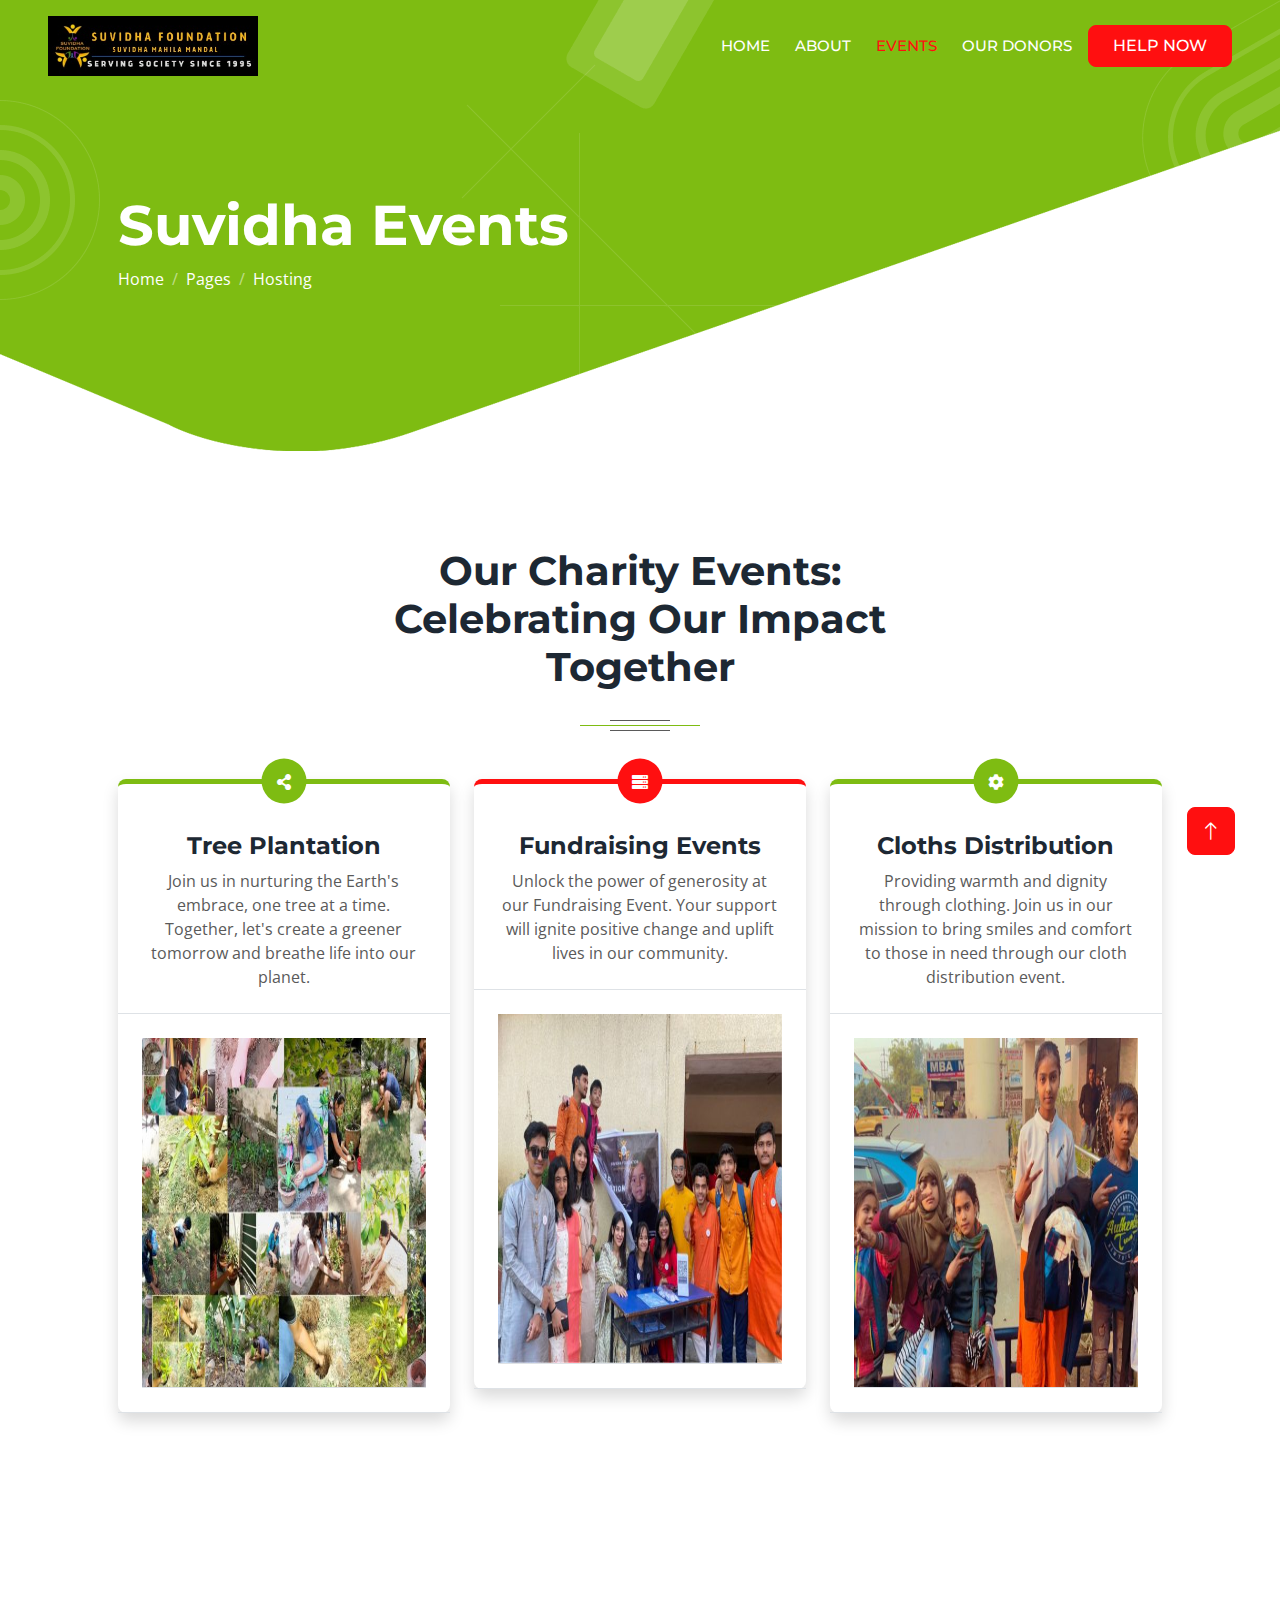
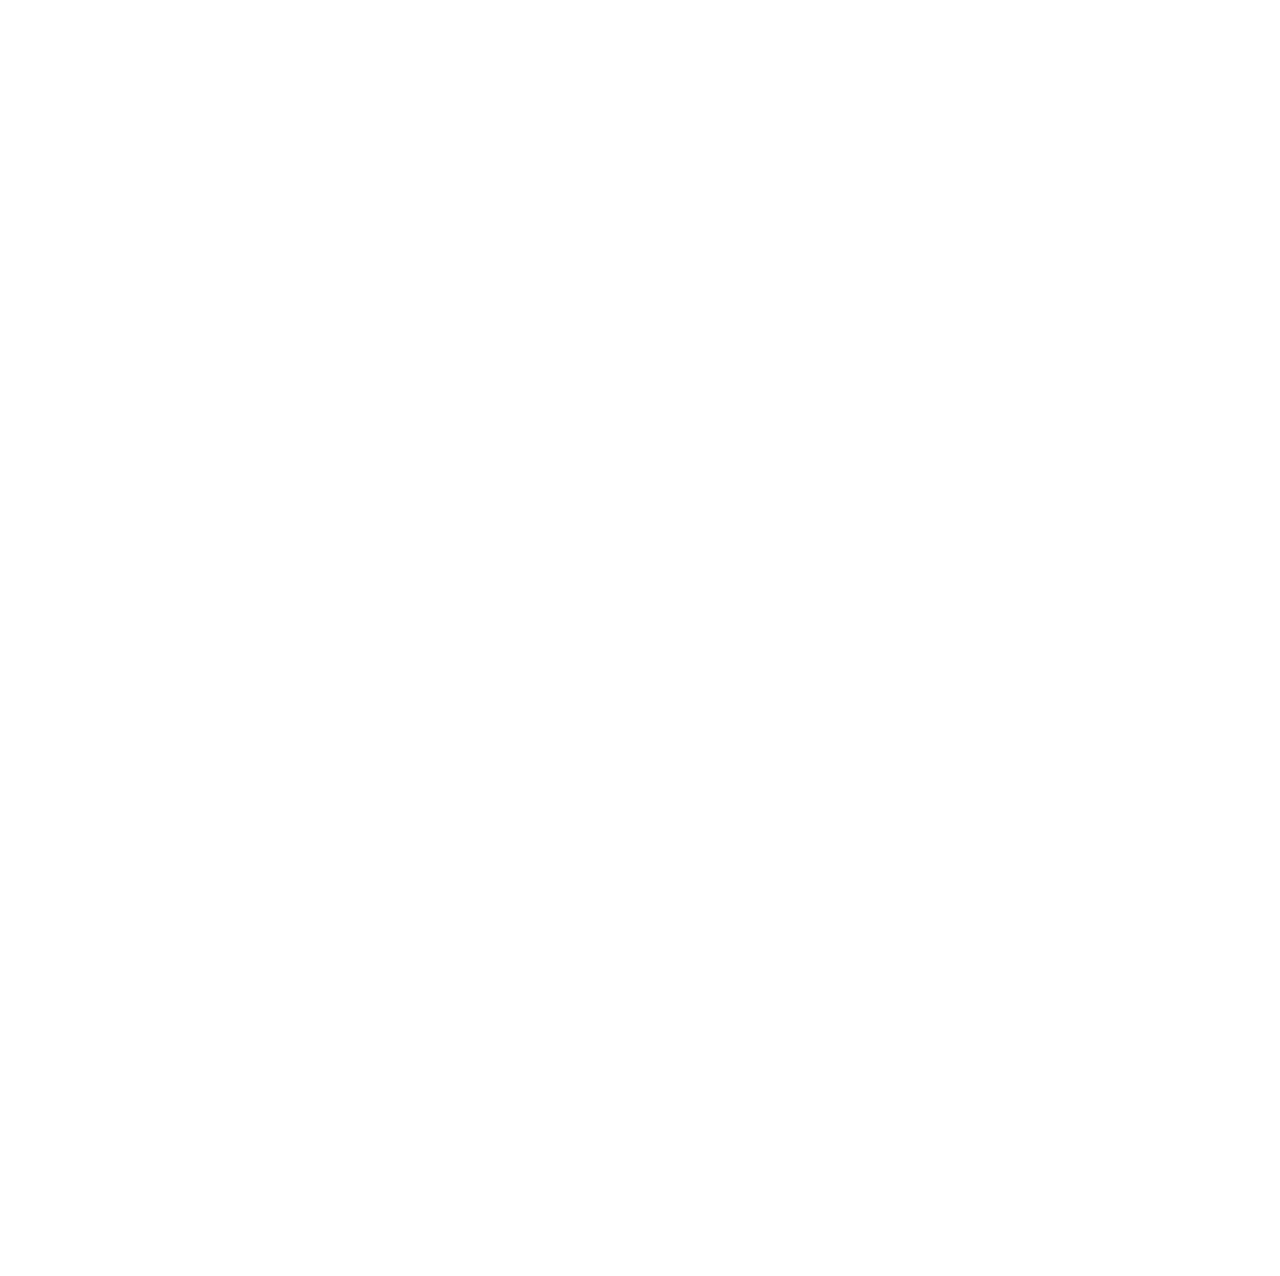
<file: hosting.html>
<!DOCTYPE html>
<html lang="en">

<head>
    <meta charset="utf-8">
    <title>Suvidha Foundation</title>
    <meta content="width=device-width, initial-scale=1.0" name="viewport">
    <meta content="" name="keywords">
    <meta content="" name="description">

    <!-- Favicon -->
    <link href="img/favicon.ico" rel="icon">

    <!-- Google Web Fonts -->
    <link rel="preconnect" href="https://fonts.googleapis.com">
    <link rel="preconnect" href="https://fonts.gstatic.com" crossorigin>
    <link href="https://fonts.googleapis.com/css2?family=Montserrat:wght@400;500;600;700&family=Open+Sans:wght@400;500;600;700&display=swap" rel="stylesheet">  

    <!-- Icon Font Stylesheet -->
    <link href="https://cdnjs.cloudflare.com/ajax/libs/font-awesome/5.10.0/css/all.min.css" rel="stylesheet">
    <link href="https://cdn.jsdelivr.net/npm/bootstrap-icons@1.4.1/font/bootstrap-icons.css" rel="stylesheet">

    <!-- Libraries Stylesheet -->
    <link href="lib/animate/animate.min.css" rel="stylesheet">
    <link href="lib/owlcarousel/assets/owl.carousel.min.css" rel="stylesheet">

    <!-- Customized Bootstrap Stylesheet -->
    <link href="css/bootstrap.min.css" rel="stylesheet">

    <!-- Template Stylesheet -->
    <link href="css/style.css" rel="stylesheet">
</head>

<body>
    <div class="container-xxl bg-white p-0">
        <!-- Spinner Start -->
        <div id="spinner" class="show bg-white position-fixed translate-middle w-100 vh-100 top-50 start-50 d-flex align-items-center justify-content-center">
            <div class="spinner-border text-primary" style="width: 3rem; height: 3rem;" role="status">
                <span class="sr-only">Loading...</span>
            </div>
        </div>
        <!-- Spinner End -->


        <!-- Navbar & Hero Start -->
        <div class="container-xxl position-relative p-0">
            <nav class="navbar navbar-expand-lg navbar-light px-4 px-lg-5 py-3 py-lg-0">
                <a href="" class="navbar-brand p-0">
                    <h1 class="m-0"></h1>
                    <img src="img/logo.jpg" alt="Logo">
                </a>
                <button class="navbar-toggler" type="button" data-bs-toggle="collapse" data-bs-target="#navbarCollapse">
                    <span class="fa fa-bars"></span>
                </button>
                <div class="collapse navbar-collapse" id="navbarCollapse">
                    <div class="navbar-nav ms-auto py-0">
                        <a href="index.html" class="nav-item nav-link">Home</a>
                        <a href="about.html" class="nav-item nav-link">About</a>
                        <a href="Hosting.html" class="nav-item nav-link active">Events</a>
                        
                        <a href="contact.html" class="nav-item nav-link">Our Donors</a>
                    </div>
                    <!-- <butaton type="button" class="btn text-secondary ms-3" data-bs-toggle="modal" data-bs-target="#searchModal"><i class="fa fa-search"></i></butaton> -->
                    <a href="" class="btn btn-secondary py-2 px-4 ms-3">HELP NOW</a>
                </div>
            </nav>

            <div class="container-xxl py-5 bg-primary hero-header mb-5">
                <div class="container my-5 py-5 px-lg-5">
                    <div class="row g-5 pt-5">
                        <div class="col-12 text-center text-lg-start">
                            <h1 class="display-4 text-white animated slideInLeft">Suvidha Events</h1>
                            <nav aria-label="breadcrumb">
                                <ol class="breadcrumb justify-content-center justify-content-lg-start animated slideInLeft">
                                    <li class="breadcrumb-item"><a class="text-white" href="#">Home</a></li>
                                    <li class="breadcrumb-item"><a class="text-white" href="#">Pages</a></li>
                                    <li class="breadcrumb-item text-white active" aria-current="page">Hosting</li>
                                </ol>
                            </nav>
                        </div>
                    </div>
                </div>
            </div>
        </div>
        <!-- Navbar & Hero End -->


        <!-- Full Screen Search Start -->
        <div class="modal fade" id="searchModal" tabindex="-1">
            <div class="modal-dialog modal-fullscreen">
                <div class="modal-content" style="background: rgba(29, 40, 51, 0.8);">
                    <div class="modal-header border-0">
                        <button type="button" class="btn bg-white btn-close" data-bs-dismiss="modal" aria-label="Close"></button>
                    </div>
                    <div class="modal-body d-flex align-items-center justify-content-center">
                        <div class="input-group" style="max-width: 600px;">
                            <input type="text" class="form-control bg-transparent border-light p-3" placeholder="Type search keyword">
                            <button class="btn btn-light px-4"><i class="bi bi-search"></i></button>
                        </div>
                    </div>
                </div>
            </div>
        </div>
        <!-- Full Screen Search End -->


        <!-- Pricing Start -->
        <div class="container-xxl py-5">
            <div class="container px-lg-5">
                <div class="section-title position-relative text-center mx-auto mb-5 pb-4 wow fadeInUp" data-wow-delay="0.1s" style="max-width: 600px;">
                    <h1 class="mb-3">Our Charity Events: Celebrating Our Impact Together</h1>
                    <!-- <p class="mb-1">Vero justo sed sed vero clita amet. Et justo vero sea diam elitr amet ipsum eos ipsum clita duo sed. Sed vero sea diam erat vero elitr sit clita.</p> -->
                </div>
                <div class="row gy-5 gx-4">
                    <div class="col-lg-4 col-md-6 wow fadeInUp" data-wow-delay="0.2s">
                        <div class="position-relative shadow rounded border-top border-5 border-primary">
                            <div class="d-flex align-items-center justify-content-center position-absolute top-0 start-50 translate-middle bg-primary rounded-circle" style="width: 45px; height: 45px; margin-top: -3px;">
                                <i class="fa fa-share-alt text-white"></i>
                            </div>
                            <div class="text-center border-bottom p-4 pt-5">
                                <h4 class="fw-bold">Tree Plantation</h4>
                                <p class="mb-0">Join us in nurturing the Earth's embrace, one tree at a time. Together, let's create a greener tomorrow and breathe life into our planet.</p>
                            </div>
                            <div class="text-center border-bottom p-4 ">
                                
                                <img class="text-center border-bottom  img-fluid tree " src="./img/Tree-Plantation.jpg" alt="">
                            </div>
                           
                        </div>
                    </div>
                    <div class="col-lg-4 col-md-6 wow fadeInUp" data-wow-delay="0.4s">
                        <div class="position-relative shadow rounded border-top border-5 border-secondary">
                            <div class="d-flex align-items-center justify-content-center position-absolute top-0 start-50 translate-middle bg-secondary rounded-circle" style="width: 45px; height: 45px; margin-top: -3px;">
                                <i class="fa fa-server text-white"></i>
                            </div>
                            <div class="text-center border-bottom p-4 pt-5">
                                <h4 class="fw-bold">Fundraising Events</h4>
                                <p class="mb-0">Unlock the power of generosity at our Fundraising Event. Your support will ignite positive change and uplift lives in our community.</p>
                            </div>
                            <div class="text-center border-bottom p-4">
                               <img class="text-center border-bottom  img-fluid tree" src="./img/Fundraising.jpg" alt="">
                            </div>
                           
                        </div>
                    </div>
                    <div class="col-lg-4 col-md-6 wow fadeInUp" data-wow-delay="0.6s">
                        <div class="position-relative shadow rounded border-top border-5 border-primary">
                            <div class="d-flex align-items-center justify-content-center position-absolute top-0 start-50 translate-middle bg-primary rounded-circle" style="width: 45px; height: 45px; margin-top: -3px;">
                                <i class="fa fa-cog text-white"></i>
                            </div>
                            <div class="text-center border-bottom p-4 pt-5">
                                <h4 class="fw-bold">Cloths Distribution</h4>
                                <p class="mb-0">Providing warmth and dignity through clothing. Join us in our mission to bring smiles and comfort to those in need through our cloth distribution event.</p>
                            </div>
                            <div class="text-center border-bottom p-4">
                               <img class="text-center border-bottom  img-fluid tree" src="./img/Cloths-Distribution.jpg" alt="">
                            </div>
                            
                        </div>
                    </div>
                </div>
            </div>
        </div>
        <div class="container-xxl py-5">
            <div class="container px-lg-5">
               
                <div class="row gy-5 gx-4">
                    <div class="col-lg-4 col-md-6 wow fadeInUp" data-wow-delay="0.2s">
                        <div class="position-relative shadow rounded border-top border-5 border-primary">
                            <div class="d-flex align-items-center justify-content-center position-absolute top-0 start-50 translate-middle bg-primary rounded-circle" style="width: 45px; height: 45px; margin-top: -3px;">
                                <i class="fa fa-share-alt text-white"></i>
                            </div>
                            <div class="text-center border-bottom p-4 pt-5">
                                <h4 class="fw-bold">Women's Day</h4>
                                <p class="mb-0">Celebrating the strength, resilience, and achievements of women worldwide on this special Women's Day. Together, let's honor their contributions.</p>
                            </div>
                            <div class="text-center border-bottom p-4 ">
                                
                                <img class="text-center border-bottom  img-fluid tree" src="img/Women's-Day.jpg" alt="">
                            </div>
                           
                        </div>
                    </div>
                    <div class="col-lg-4 col-md-6 wow fadeInUp" data-wow-delay="0.4s">
                        <div class="position-relative shadow rounded border-top border-5 border-secondary">
                            <div class="d-flex align-items-center justify-content-center position-absolute top-0 start-50 translate-middle bg-secondary rounded-circle" style="width: 45px; height: 45px; margin-top: -3px;">
                                <i class="fa fa-server text-white"></i>
                            </div>
                            <div class="text-center border-bottom p-4 pt-5">
                                <h6 class="fw-bold">Ensuring Happy and Healthy Animals through Feeding Programs</h6>
                                <p class="mb-0">Join us in providing sustenance and compassion to our furry companions. Together, let's make a positive impact on their lives through our Animal Feeding event.</p>
                            </div>
                            <div class="text-center border-bottom p-4">
                               <img class="text-center border-bottom  img-fluid tree" src="img/Animal-Feeding.jpg" alt="">
                            </div>
                           
                        </div>
                    </div>
                    <div class="col-lg-4 col-md-6 wow fadeInUp" data-wow-delay="0.6s">
                        <div class="position-relative shadow rounded border-top border-5 border-primary">
                            <div class="d-flex align-items-center justify-content-center position-absolute top-0 start-50 translate-middle bg-primary rounded-circle" style="width: 45px; height: 45px; margin-top: -3px;">
                                <i class="fa fa-cog text-white"></i>
                            </div>
                            <div class="text-center border-bottom p-4 pt-5">
                                <h5 class="fw-bold">Food Donation Initiatives by Our NGO</h5>
                                <p class="mb-0">Your generous contributions can fill empty plates and bring smiles to those in need. Together, we can create a world where everyone has access to nutritious meals.</p>
                            </div>
                            <div class="text-center border-bottom p-4">
                               <img class="text-center border-bottom  img-fluid tree" src="img/Food-Donation.jpg" alt="">
                            </div>
                            
                        </div>
                    </div>
                </div>
            </div>
        </div>
        <!-- Pricing End -->


      
        

        <!-- Footer Start -->
        <div class="container-fluid bg-primary text-white footer mt-5 pt-5 wow fadeIn" data-wow-delay="0.1s">
            <div class="container py-5 px-lg-5">
                <div class="row gy-5 gx-4 pt-5">
                    <div class="col-12">
                        <!-- <h5 class="fw-bold text-white mb-4">Subscribe Our Newsletter</h5>
                        <div class="position-relative" style="max-width: 400px;">
                            <input class="form-control bg-white border-0 w-100 py-3 ps-4 pe-5" type="text" placeholder="Enter your email">
                            <button type="button" class="btn btn-primary py-2 px-3 position-absolute top-0 end-0 mt-2 me-2">Submit</button>
                        </div> -->
                    </div>
                    <div class="col-lg-5 col-md-12">
                        <div class="row gy-5 g-4">
                            <div class="col-md-6">
                                <h5 class="fw-bold text-white mb-4">About Us</h5>
                                <a class="btn btn-link" href="about.html">About Us</a>
                                <a class="btn btn-link" href="contact.html">Contact Us</a>
                                <!-- <a class="btn btn-link" href="">Privacy Policy</a>
                                <a class="btn btn-link" href="">Terms & Condition</a>
                                <a class="btn btn-link" href="">Support</a> -->
                            </div>
                            <div class="col-md-6">
                                <h5 class="fw-bold text-white mb-4">Office Headquarters</h5>
                                <a class="btn btn-link" href="https://maps.app.goo.gl/7ipXARHd9iPjdCaY8" target="_blank">Nagpur Headquarter:</a>
                                <a class="btn btn-link" href="">Hyderabad Headquarter:</a>
                                <!-- <a class="btn btn-link" href="">VPS Hosting</a>
                                <a class="btn btn-link" href="">Dedicated Hosting</a>
                                <a class="btn btn-link" href="">Reseller Hosting</a> -->
                            </div>
                        </div>
                    </div>
                    <div class="col-md-6 col-lg-3">
                        <h5 class="fw-bold text-white mb-4" >Get In Touch</h5>
                        <p class="mb-2"><i class="fa fa-map-marker-alt me-3" style="color: red;"></i>Suvidha Foundation, Motghare Bhavan, Ward No. 4, Santnagar, Annamod, Near Water Tank, Khaperkheda, Saoner, Nagpur, Maharashtra, India Pincode - 441102</p>
                        <p class="mb-2"><i class="fa fa-phone-alt me-3" style="color: red;"></i>+012 345 67890</p>
                        <p class="mb-2"><i class="fa fa-envelope me-3" style="color: red;"></i>info@example.com</p>
                        <div class="d-flex pt-2">
                            <!-- <a class="btn btn-outline-light btn-social" href=""><i class="fab fa-twitter"></i></a>
                            <a class="btn btn-outline-light btn-social" href=""><i class="fab fa-facebook-f"></i></a>
                            <a class="btn btn-outline-light btn-social" href=""><i class="fab fa-youtube"></i></a> -->
                            <a class="btn btn-outline-light btn-social" href=""><i class="fab fa-linkedin-in"></i></a>
                        </div>
                    </div>
                    <div class="col-md-6 col-lg-4 mt-lg-n5">
                        <div class="bg-light rounded" style="padding: 50px;">
                            <input type="text" class="form-control border-0 py-2 mb-2" placeholder="Name">
                            <input type="email" class="form-control border-0 py-2 mb-2" placeholder="Email">
                            <textarea class="form-control border-0 mb-2" rows="2" placeholder="Message"></textarea>
                            <button class="btn btn-primary w-100 py-2">Send Message</button>
                        </div>
                    </div>
                </div>
            </div>
            <div class="container px-lg-5">
                <div class="copyright">
                    <div class="row">
                        <div class="col-md-6 text-center text-md-start mb-3 mb-md-0">
                            &copy; <a class="border-bottom" href="#">Suvidha Foundation(Suvidha Mahila Mandal)</a>, All Right Reserved. 
							
							<!--/*** This template is free as long as you keep the footer author’s credit link/attribution link/backlink. If you'd like to use the template without the footer author’s credit link/attribution link/backlink, you can purchase the Credit Removal License from "https://htmlcodex.com/credit-removal". Thank you for your support. ***/-->
							
                        </div>
                        <!-- <div class="col-md-6 text-center text-md-end">
                            <div class="footer-menu">
                                <a href="">Home</a>
                                <a href="">Cookies</a>
                                <a href="">Help</a>
                                <a href="">FQAs</a>
                            </div>
                        </div> -->
                    </div>
                </div>
            </div>
        </div>
        <!-- Footer End -->


        <!-- Back to Top -->
        <a href="#" class="btn btn-lg btn-secondary btn-lg-square back-to-top"><i class="bi bi-arrow-up"></i></a>
    </div>

    <!-- JavaScript Libraries -->
    <script src="https://code.jquery.com/jquery-3.4.1.min.js"></script>
    <script src="https://cdn.jsdelivr.net/npm/bootstrap@5.0.0/dist/js/bootstrap.bundle.min.js"></script>
    <script src="lib/wow/wow.min.js"></script>
    <script src="lib/easing/easing.min.js"></script>
    <script src="lib/waypoints/waypoints.min.js"></script>
    <script src="lib/counterup/counterup.min.js"></script>
    <script src="lib/owlcarousel/owl.carousel.min.js"></script>

    <!-- Template Javascript -->
    <script src="js/main.js"></script>
</body>

</html>
</file>
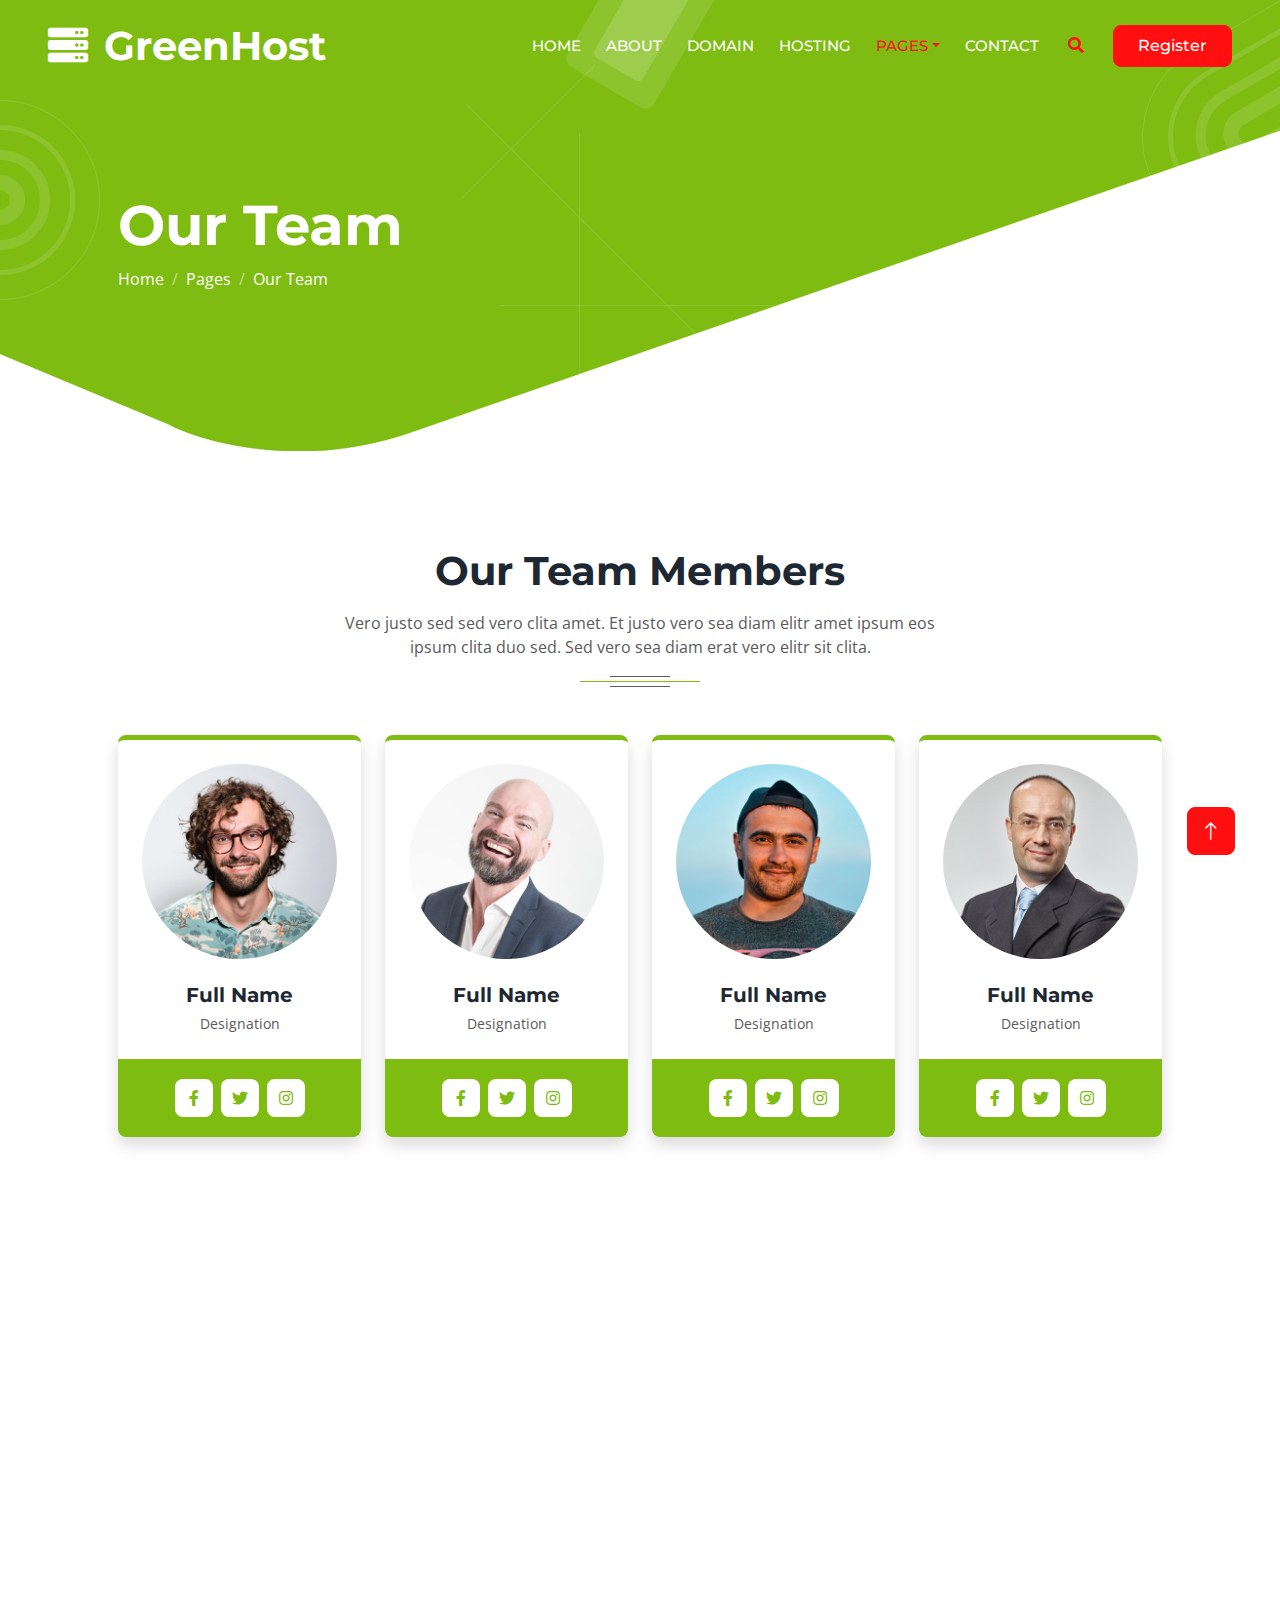
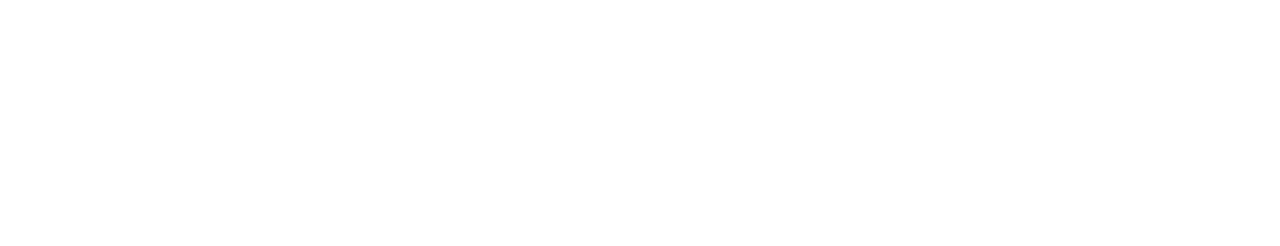
<file: team.html>
<!DOCTYPE html>
<html lang="en">

<head>
    <meta charset="utf-8">
    <title>GreenHost - Web Hosting HTML Template</title>
    <meta content="width=device-width, initial-scale=1.0" name="viewport">
    <meta content="" name="keywords">
    <meta content="" name="description">

    <!-- Favicon -->
    <link href="img/favicon.ico" rel="icon">

    <!-- Google Web Fonts -->
    <link rel="preconnect" href="https://fonts.googleapis.com">
    <link rel="preconnect" href="https://fonts.gstatic.com" crossorigin>
    <link href="https://fonts.googleapis.com/css2?family=Montserrat:wght@400;500;600;700&family=Open+Sans:wght@400;500;600;700&display=swap" rel="stylesheet">  

    <!-- Icon Font Stylesheet -->
    <link href="https://cdnjs.cloudflare.com/ajax/libs/font-awesome/5.10.0/css/all.min.css" rel="stylesheet">
    <link href="https://cdn.jsdelivr.net/npm/bootstrap-icons@1.4.1/font/bootstrap-icons.css" rel="stylesheet">

    <!-- Libraries Stylesheet -->
    <link href="lib/animate/animate.min.css" rel="stylesheet">
    <link href="lib/owlcarousel/assets/owl.carousel.min.css" rel="stylesheet">

    <!-- Customized Bootstrap Stylesheet -->
    <link href="css/bootstrap.min.css" rel="stylesheet">

    <!-- Template Stylesheet -->
    <link href="css/style.css" rel="stylesheet">
</head>

<body>
    <div class="container-xxl bg-white p-0">
        <!-- Spinner Start -->
        <div id="spinner" class="show bg-white position-fixed translate-middle w-100 vh-100 top-50 start-50 d-flex align-items-center justify-content-center">
            <div class="spinner-border text-primary" style="width: 3rem; height: 3rem;" role="status">
                <span class="sr-only">Loading...</span>
            </div>
        </div>
        <!-- Spinner End -->


        <!-- Navbar & Hero Start -->
        <div class="container-xxl position-relative p-0">
            <nav class="navbar navbar-expand-lg navbar-light px-4 px-lg-5 py-3 py-lg-0">
                <a href="" class="navbar-brand p-0">
                    <h1 class="m-0"><i class="fa fa-server me-3"></i>GreenHost</h1>
                    <!-- <img src="img/logo.png" alt="Logo"> -->
                </a>
                <button class="navbar-toggler" type="button" data-bs-toggle="collapse" data-bs-target="#navbarCollapse">
                    <span class="fa fa-bars"></span>
                </button>
                <div class="collapse navbar-collapse" id="navbarCollapse">
                    <div class="navbar-nav ms-auto py-0">
                        <a href="index.html" class="nav-item nav-link">Home</a>
                        <a href="about.html" class="nav-item nav-link">About</a>
                        <a href="domain.html" class="nav-item nav-link">Domain</a>
                        <a href="hosting.html" class="nav-item nav-link">Hosting</a>
                        <div class="nav-item dropdown">
                            <a href="#" class="nav-link dropdown-toggle active" data-bs-toggle="dropdown">Pages</a>
                            <div class="dropdown-menu m-0">
                                <a href="team.html" class="dropdown-item active">Our Team</a>
                                <a href="testimonial.html" class="dropdown-item">Testimonial</a>
                                <a href="comparison.html" class="dropdown-item">Comparison</a>
                            </div>
                        </div>
                        <a href="contact.html" class="nav-item nav-link">Contact</a>
                    </div>
                    <butaton type="button" class="btn text-secondary ms-3" data-bs-toggle="modal" data-bs-target="#searchModal"><i class="fa fa-search"></i></butaton>
                    <a href="" class="btn btn-secondary py-2 px-4 ms-3">Register</a>
                </div>
            </nav>

            <div class="container-xxl py-5 bg-primary hero-header mb-5">
                <div class="container my-5 py-5 px-lg-5">
                    <div class="row g-5 pt-5">
                        <div class="col-12 text-center text-lg-start">
                            <h1 class="display-4 text-white animated slideInLeft">Our Team</h1>
                            <nav aria-label="breadcrumb">
                                <ol class="breadcrumb justify-content-center justify-content-lg-start animated slideInLeft">
                                    <li class="breadcrumb-item"><a class="text-white" href="#">Home</a></li>
                                    <li class="breadcrumb-item"><a class="text-white" href="#">Pages</a></li>
                                    <li class="breadcrumb-item text-white active" aria-current="page">Our Team</li>
                                </ol>
                            </nav>
                        </div>
                    </div>
                </div>
            </div>
        </div>
        <!-- Navbar & Hero End -->


        <!-- Full Screen Search Start -->
        <div class="modal fade" id="searchModal" tabindex="-1">
            <div class="modal-dialog modal-fullscreen">
                <div class="modal-content" style="background: rgba(29, 40, 51, 0.8);">
                    <div class="modal-header border-0">
                        <button type="button" class="btn bg-white btn-close" data-bs-dismiss="modal" aria-label="Close"></button>
                    </div>
                    <div class="modal-body d-flex align-items-center justify-content-center">
                        <div class="input-group" style="max-width: 600px;">
                            <input type="text" class="form-control bg-transparent border-light p-3" placeholder="Type search keyword">
                            <button class="btn btn-light px-4"><i class="bi bi-search"></i></button>
                        </div>
                    </div>
                </div>
            </div>
        </div>
        <!-- Full Screen Search End -->


        <!-- Team Start -->
        <div class="container-xxl py-5">
            <div class="container px-lg-5">
                <div class="section-title position-relative text-center mx-auto mb-5 pb-4 wow fadeInUp" data-wow-delay="0.1s" style="max-width: 600px;">
                    <h1 class="mb-3">Our Team Members</h1>
                    <p class="mb-1">Vero justo sed sed vero clita amet. Et justo vero sea diam elitr amet ipsum eos
                        ipsum clita duo sed. Sed vero sea diam erat vero elitr sit clita.</p>
                </div>
                <div class="row g-4">
                    <div class="col-lg-3 col-md-6 wow fadeInUp" data-wow-delay="0.1s">
                        <div class="team-item border-top border-5 border-primary rounded shadow overflow-hidden">
                            <div class="text-center p-4">
                                <img class="img-fluid rounded-circle mb-4" src="img/team-1.jpg" alt="">
                                <h5 class="fw-bold mb-1">Full Name</h5>
                                <small>Designation</small>
                            </div>
                            <div class="d-flex justify-content-center bg-primary p-3">
                                <a class="btn btn-square text-primary bg-white m-1" href=""><i class="fab fa-facebook-f"></i></a>
                                <a class="btn btn-square text-primary bg-white m-1" href=""><i class="fab fa-twitter"></i></a>
                                <a class="btn btn-square text-primary bg-white m-1" href=""><i class="fab fa-instagram"></i></a>
                            </div>
                        </div>
                    </div>
                    <div class="col-lg-3 col-md-6 wow fadeInUp" data-wow-delay="0.3s">
                        <div class="team-item border-top border-5 border-primary rounded shadow overflow-hidden">
                            <div class="text-center p-4">
                                <img class="img-fluid rounded-circle mb-4" src="img/team-2.jpg" alt="">
                                <h5 class="fw-bold mb-1">Full Name</h5>
                                <small>Designation</small>
                            </div>
                            <div class="d-flex justify-content-center bg-primary p-3">
                                <a class="btn btn-square text-primary bg-white m-1" href=""><i class="fab fa-facebook-f"></i></a>
                                <a class="btn btn-square text-primary bg-white m-1" href=""><i class="fab fa-twitter"></i></a>
                                <a class="btn btn-square text-primary bg-white m-1" href=""><i class="fab fa-instagram"></i></a>
                            </div>
                        </div>
                    </div>
                    <div class="col-lg-3 col-md-6 wow fadeInUp" data-wow-delay="0.5s">
                        <div class="team-item border-top border-5 border-primary rounded shadow overflow-hidden">
                            <div class="text-center p-4">
                                <img class="img-fluid rounded-circle mb-4" src="img/team-3.jpg" alt="">
                                <h5 class="fw-bold mb-1">Full Name</h5>
                                <small>Designation</small>
                            </div>
                            <div class="d-flex justify-content-center bg-primary p-3">
                                <a class="btn btn-square text-primary bg-white m-1" href=""><i class="fab fa-facebook-f"></i></a>
                                <a class="btn btn-square text-primary bg-white m-1" href=""><i class="fab fa-twitter"></i></a>
                                <a class="btn btn-square text-primary bg-white m-1" href=""><i class="fab fa-instagram"></i></a>
                            </div>
                        </div>
                    </div>
                    <div class="col-lg-3 col-md-6 wow fadeInUp" data-wow-delay="0.7s">
                        <div class="team-item border-top border-5 border-primary rounded shadow overflow-hidden">
                            <div class="text-center p-4">
                                <img class="img-fluid rounded-circle mb-4" src="img/team-4.jpg" alt="">
                                <h5 class="fw-bold mb-1">Full Name</h5>
                                <small>Designation</small>
                            </div>
                            <div class="d-flex justify-content-center bg-primary p-3">
                                <a class="btn btn-square text-primary bg-white m-1" href=""><i class="fab fa-facebook-f"></i></a>
                                <a class="btn btn-square text-primary bg-white m-1" href=""><i class="fab fa-twitter"></i></a>
                                <a class="btn btn-square text-primary bg-white m-1" href=""><i class="fab fa-instagram"></i></a>
                            </div>
                        </div>
                    </div>
                </div>
            </div>
        </div>
        <!-- Team End -->
        

        <!-- Footer Start -->
        <div class="container-fluid bg-primary text-white footer mt-5 pt-5 wow fadeIn" data-wow-delay="0.1s">
            <div class="container py-5 px-lg-5">
                <div class="row gy-5 gx-4 pt-5">
                    <div class="col-12">
                        <h5 class="fw-bold text-white mb-4">Subscribe Our Newsletter</h5>
                        <div class="position-relative" style="max-width: 400px;">
                            <input class="form-control bg-white border-0 w-100 py-3 ps-4 pe-5" type="text" placeholder="Enter your email">
                            <button type="button" class="btn btn-primary py-2 px-3 position-absolute top-0 end-0 mt-2 me-2">Submit</button>
                        </div>
                    </div>
                    <div class="col-lg-5 col-md-12">
                        <div class="row gy-5 g-4">
                            <div class="col-md-6">
                                <h5 class="fw-bold text-white mb-4">About Us</h5>
                                <a class="btn btn-link" href="">About Us</a>
                                <a class="btn btn-link" href="">Contact Us</a>
                                <a class="btn btn-link" href="">Privacy Policy</a>
                                <a class="btn btn-link" href="">Terms & Condition</a>
                                <a class="btn btn-link" href="">Support</a>
                            </div>
                            <div class="col-md-6">
                                <h5 class="fw-bold text-white mb-4">Our Services</h5>
                                <a class="btn btn-link" href="">Domain Register</a>
                                <a class="btn btn-link" href="">Shared Hosting</a>
                                <a class="btn btn-link" href="">VPS Hosting</a>
                                <a class="btn btn-link" href="">Dedicated Hosting</a>
                                <a class="btn btn-link" href="">Reseller Hosting</a>
                            </div>
                        </div>
                    </div>
                    <div class="col-md-6 col-lg-3">
                        <h5 class="fw-bold text-white mb-4">Get In Touch</h5>
                        <p class="mb-2"><i class="fa fa-map-marker-alt me-3"></i>123 Street, New York, USA</p>
                        <p class="mb-2"><i class="fa fa-phone-alt me-3"></i>+012 345 67890</p>
                        <p class="mb-2"><i class="fa fa-envelope me-3"></i>info@example.com</p>
                        <div class="d-flex pt-2">
                            <a class="btn btn-outline-light btn-social" href=""><i class="fab fa-twitter"></i></a>
                            <a class="btn btn-outline-light btn-social" href=""><i class="fab fa-facebook-f"></i></a>
                            <a class="btn btn-outline-light btn-social" href=""><i class="fab fa-youtube"></i></a>
                            <a class="btn btn-outline-light btn-social" href=""><i class="fab fa-linkedin-in"></i></a>
                        </div>
                    </div>
                    <div class="col-md-6 col-lg-4 mt-lg-n5">
                        <div class="bg-light rounded" style="padding: 30px;">
                            <input type="text" class="form-control border-0 py-2 mb-2" placeholder="Name">
                            <input type="email" class="form-control border-0 py-2 mb-2" placeholder="Email">
                            <textarea class="form-control border-0 mb-2" rows="2" placeholder="Message"></textarea>
                            <button class="btn btn-primary w-100 py-2">Send Message</button>
                        </div>
                    </div>
                </div>
            </div>
            <div class="container px-lg-5">
                <div class="copyright">
                    <div class="row">
                        <div class="col-md-6 text-center text-md-start mb-3 mb-md-0">
                            &copy; <a class="border-bottom" href="#">Your Site Name</a>, All Right Reserved. 
							
							<!--/*** This template is free as long as you keep the footer author’s credit link/attribution link/backlink. If you'd like to use the template without the footer author’s credit link/attribution link/backlink, you can purchase the Credit Removal License from "https://htmlcodex.com/credit-removal". Thank you for your support. ***/-->
							Designed By <a class="border-bottom" href="https://htmlcodex.com">HTML Codex</a>
                        </div>
                        <div class="col-md-6 text-center text-md-end">
                            <div class="footer-menu">
                                <a href="">Home</a>
                                <a href="">Cookies</a>
                                <a href="">Help</a>
                                <a href="">FQAs</a>
                            </div>
                        </div>
                    </div>
                </div>
            </div>
        </div>
        <!-- Footer End -->


        <!-- Back to Top -->
        <a href="#" class="btn btn-lg btn-secondary btn-lg-square back-to-top"><i class="bi bi-arrow-up"></i></a>
    </div>

    <!-- JavaScript Libraries -->
    <script src="https://code.jquery.com/jquery-3.4.1.min.js"></script>
    <script src="https://cdn.jsdelivr.net/npm/bootstrap@5.0.0/dist/js/bootstrap.bundle.min.js"></script>
    <script src="lib/wow/wow.min.js"></script>
    <script src="lib/easing/easing.min.js"></script>
    <script src="lib/waypoints/waypoints.min.js"></script>
    <script src="lib/counterup/counterup.min.js"></script>
    <script src="lib/owlcarousel/owl.carousel.min.js"></script>

    <!-- Template Javascript -->
    <script src="js/main.js"></script>
</body>

</html>
</file>
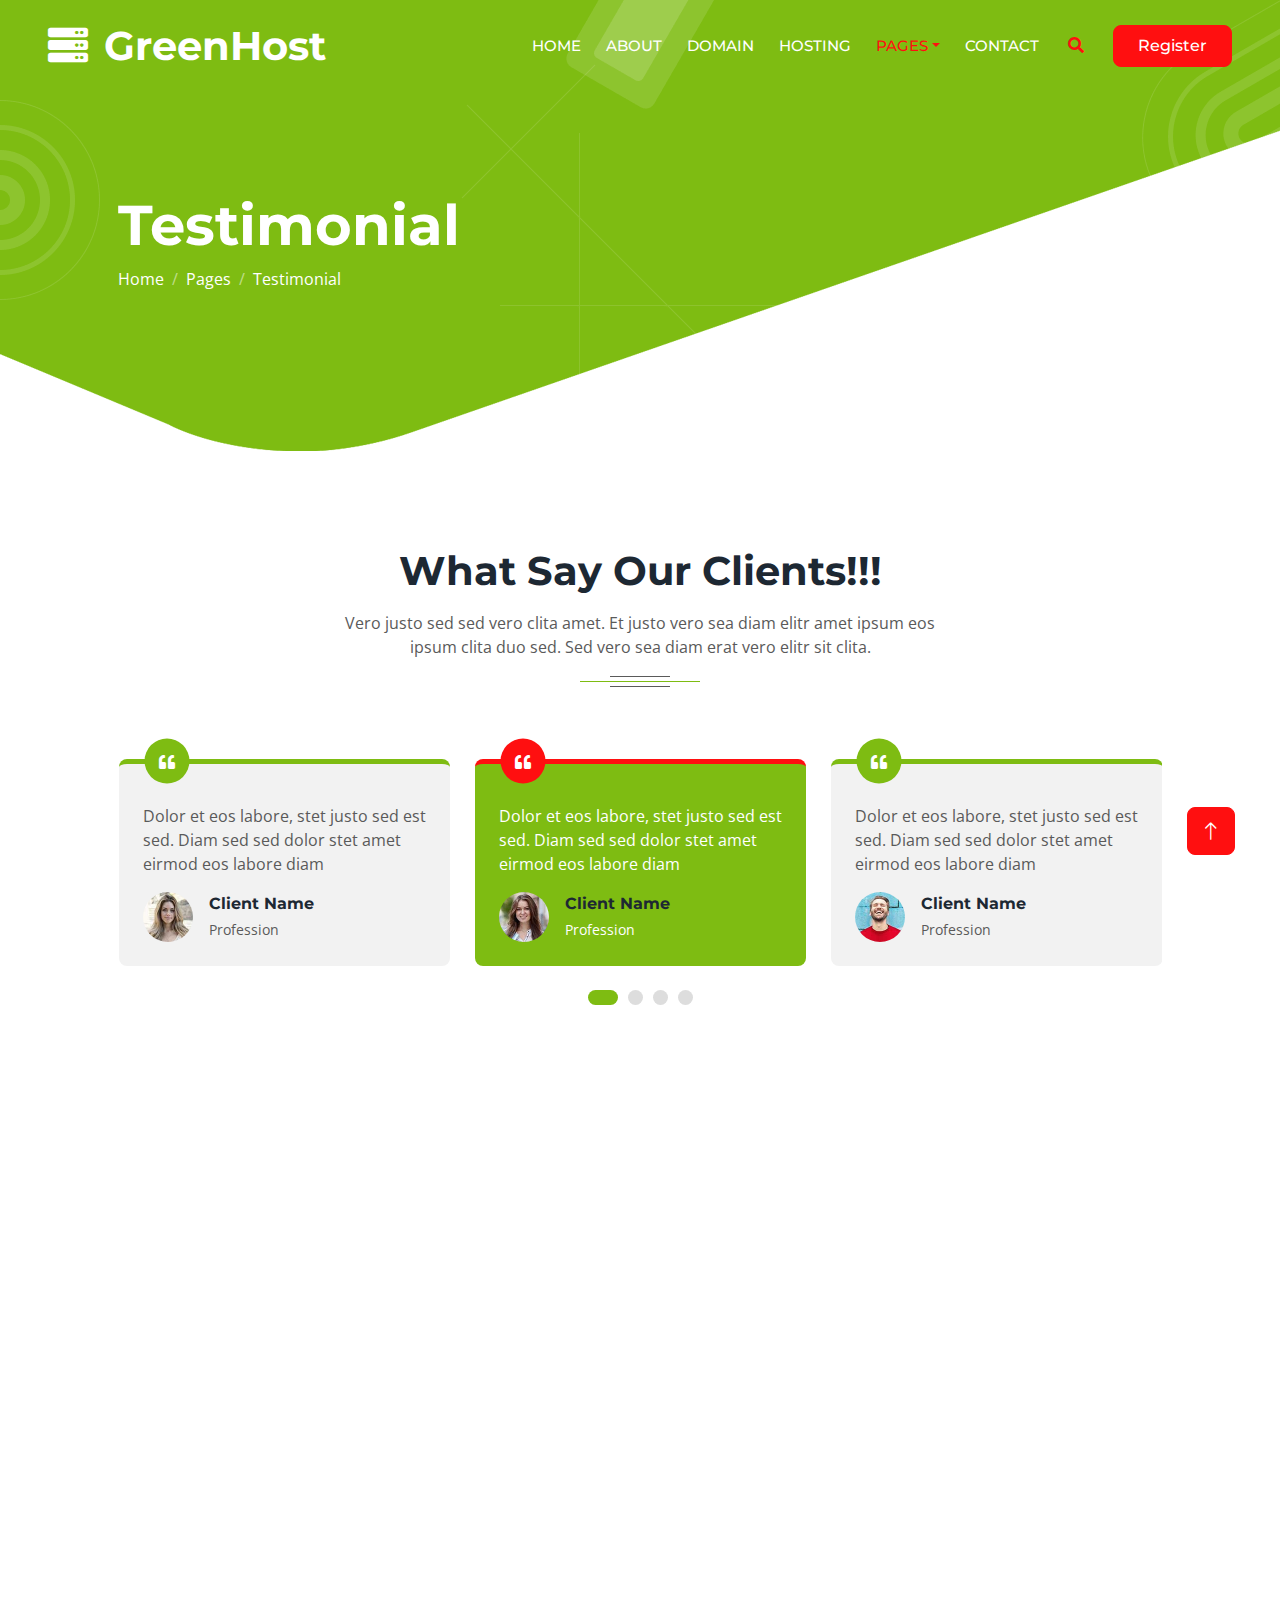
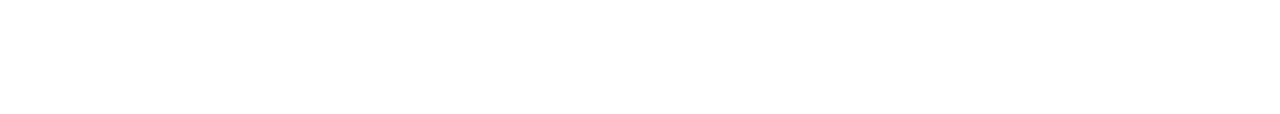
<file: testimonial.html>
<!DOCTYPE html>
<html lang="en">

<head>
    <meta charset="utf-8">
    <title>GreenHost - Web Hosting HTML Template</title>
    <meta content="width=device-width, initial-scale=1.0" name="viewport">
    <meta content="" name="keywords">
    <meta content="" name="description">

    <!-- Favicon -->
    <link href="img/favicon.ico" rel="icon">

    <!-- Google Web Fonts -->
    <link rel="preconnect" href="https://fonts.googleapis.com">
    <link rel="preconnect" href="https://fonts.gstatic.com" crossorigin>
    <link href="https://fonts.googleapis.com/css2?family=Montserrat:wght@400;500;600;700&family=Open+Sans:wght@400;500;600;700&display=swap" rel="stylesheet">  

    <!-- Icon Font Stylesheet -->
    <link href="https://cdnjs.cloudflare.com/ajax/libs/font-awesome/5.10.0/css/all.min.css" rel="stylesheet">
    <link href="https://cdn.jsdelivr.net/npm/bootstrap-icons@1.4.1/font/bootstrap-icons.css" rel="stylesheet">

    <!-- Libraries Stylesheet -->
    <link href="lib/animate/animate.min.css" rel="stylesheet">
    <link href="lib/owlcarousel/assets/owl.carousel.min.css" rel="stylesheet">

    <!-- Customized Bootstrap Stylesheet -->
    <link href="css/bootstrap.min.css" rel="stylesheet">

    <!-- Template Stylesheet -->
    <link href="css/style.css" rel="stylesheet">
</head>

<body>
    <div class="container-xxl bg-white p-0">
        <!-- Spinner Start -->
        <div id="spinner" class="show bg-white position-fixed translate-middle w-100 vh-100 top-50 start-50 d-flex align-items-center justify-content-center">
            <div class="spinner-border text-primary" style="width: 3rem; height: 3rem;" role="status">
                <span class="sr-only">Loading...</span>
            </div>
        </div>
        <!-- Spinner End -->


        <!-- Navbar & Hero Start -->
        <div class="container-xxl position-relative p-0">
            <nav class="navbar navbar-expand-lg navbar-light px-4 px-lg-5 py-3 py-lg-0">
                <a href="" class="navbar-brand p-0">
                    <h1 class="m-0"><i class="fa fa-server me-3"></i>GreenHost</h1>
                    <!-- <img src="img/logo.png" alt="Logo"> -->
                </a>
                <button class="navbar-toggler" type="button" data-bs-toggle="collapse" data-bs-target="#navbarCollapse">
                    <span class="fa fa-bars"></span>
                </button>
                <div class="collapse navbar-collapse" id="navbarCollapse">
                    <div class="navbar-nav ms-auto py-0">
                        <a href="index.html" class="nav-item nav-link">Home</a>
                        <a href="about.html" class="nav-item nav-link">About</a>
                        <a href="domain.html" class="nav-item nav-link">Domain</a>
                        <a href="hosting.html" class="nav-item nav-link">Hosting</a>
                        <div class="nav-item dropdown">
                            <a href="#" class="nav-link dropdown-toggle active" data-bs-toggle="dropdown">Pages</a>
                            <div class="dropdown-menu m-0">
                                <a href="team.html" class="dropdown-item">Our Team</a>
                                <a href="testimonial.html" class="dropdown-item active">Testimonial</a>
                                <a href="comparison.html" class="dropdown-item">Comparison</a>
                            </div>
                        </div>
                        <a href="contact.html" class="nav-item nav-link">Contact</a>
                    </div>
                    <butaton type="button" class="btn text-secondary ms-3" data-bs-toggle="modal" data-bs-target="#searchModal"><i class="fa fa-search"></i></butaton>
                    <a href="" class="btn btn-secondary py-2 px-4 ms-3">Register</a>
                </div>
            </nav>

            <div class="container-xxl py-5 bg-primary hero-header mb-5">
                <div class="container my-5 py-5 px-lg-5">
                    <div class="row g-5 pt-5">
                        <div class="col-12 text-center text-lg-start">
                            <h1 class="display-4 text-white animated slideInLeft">Testimonial</h1>
                            <nav aria-label="breadcrumb">
                                <ol class="breadcrumb justify-content-center justify-content-lg-start animated slideInLeft">
                                    <li class="breadcrumb-item"><a class="text-white" href="#">Home</a></li>
                                    <li class="breadcrumb-item"><a class="text-white" href="#">Pages</a></li>
                                    <li class="breadcrumb-item text-white active" aria-current="page">Testimonial</li>
                                </ol>
                            </nav>
                        </div>
                    </div>
                </div>
            </div>
        </div>
        <!-- Navbar & Hero End -->


        <!-- Full Screen Search Start -->
        <div class="modal fade" id="searchModal" tabindex="-1">
            <div class="modal-dialog modal-fullscreen">
                <div class="modal-content" style="background: rgba(29, 40, 51, 0.8);">
                    <div class="modal-header border-0">
                        <button type="button" class="btn bg-white btn-close" data-bs-dismiss="modal" aria-label="Close"></button>
                    </div>
                    <div class="modal-body d-flex align-items-center justify-content-center">
                        <div class="input-group" style="max-width: 600px;">
                            <input type="text" class="form-control bg-transparent border-light p-3" placeholder="Type search keyword">
                            <button class="btn btn-light px-4"><i class="bi bi-search"></i></button>
                        </div>
                    </div>
                </div>
            </div>
        </div>
        <!-- Full Screen Search End -->


        <!-- Testimonial Start -->
        <div class="container-xxl py-5 wow fadeInUp" data-wow-delay="0.1s">
            <div class="container px-lg-5">
                <div class="section-title position-relative text-center mx-auto mb-5 pb-4 wow fadeInUp" data-wow-delay="0.1s" style="max-width: 600px;">
                    <h1 class="mb-3">What Say Our Clients!!!</h1>
                    <p class="mb-1">Vero justo sed sed vero clita amet. Et justo vero sea diam elitr amet ipsum eos ipsum clita duo sed. Sed vero sea diam erat vero elitr sit clita.</p>
                </div>
                <div class="owl-carousel testimonial-carousel">
                    <div class="testimonial-item position-relative bg-light border-top border-5 border-primary rounded p-4 my-4">
                        <div class="d-flex align-items-center justify-content-center position-absolute top-0 start-0 ms-5 translate-middle bg-primary rounded-circle" style="width: 45px; height: 45px; margin-top: -3px;">
                            <i class="fa fa-quote-left text-white"></i>
                        </div>
                        <p class="mt-3">Dolor et eos labore, stet justo sed est sed. Diam sed sed dolor stet amet eirmod eos labore diam</p>
                        <div class="d-flex align-items-center">
                            <img class="img-fluid flex-shrink-0 rounded-circle" src="img/testimonial-1.jpg" style="width: 50px; height: 50px;">
                            <div class="ps-3">
                                <h6 class="fw-bold mb-1">Client Name</h6>
                                <small>Profession</small>
                            </div>
                        </div>
                    </div>
                    <div class="testimonial-item position-relative bg-light border-top border-5 border-primary rounded p-4 my-4">
                        <div class="d-flex align-items-center justify-content-center position-absolute top-0 start-0 ms-5 translate-middle bg-primary rounded-circle" style="width: 45px; height: 45px; margin-top: -3px;">
                            <i class="fa fa-quote-left text-white"></i>
                        </div>
                        <p class="mt-3">Dolor et eos labore, stet justo sed est sed. Diam sed sed dolor stet amet eirmod eos labore diam</p>
                        <div class="d-flex align-items-center">
                            <img class="img-fluid flex-shrink-0 rounded-circle" src="img/testimonial-2.jpg" style="width: 50px; height: 50px;">
                            <div class="ps-3">
                                <h6 class="fw-bold mb-1">Client Name</h6>
                                <small>Profession</small>
                            </div>
                        </div>
                    </div>
                    <div class="testimonial-item position-relative bg-light border-top border-5 border-primary rounded p-4 my-4">
                        <div class="d-flex align-items-center justify-content-center position-absolute top-0 start-0 ms-5 translate-middle bg-primary rounded-circle" style="width: 45px; height: 45px; margin-top: -3px;">
                            <i class="fa fa-quote-left text-white"></i>
                        </div>
                        <p class="mt-3">Dolor et eos labore, stet justo sed est sed. Diam sed sed dolor stet amet eirmod eos labore diam</p>
                        <div class="d-flex align-items-center">
                            <img class="img-fluid flex-shrink-0 rounded-circle" src="img/testimonial-3.jpg" style="width: 50px; height: 50px;">
                            <div class="ps-3">
                                <h6 class="fw-bold mb-1">Client Name</h6>
                                <small>Profession</small>
                            </div>
                        </div>
                    </div>
                    <div class="testimonial-item position-relative bg-light border-top border-5 border-primary rounded p-4 mt-4">
                        <div class="d-flex align-items-center justify-content-center position-absolute top-0 start-0 ms-5 translate-middle bg-primary rounded-circle" style="width: 45px; height: 45px; margin-top: -3px;">
                            <i class="fa fa-quote-left text-white"></i>
                        </div>
                        <p class="mt-3">Dolor et eos labore, stet justo sed est sed. Diam sed sed dolor stet amet eirmod eos labore diam</p>
                        <div class="d-flex align-items-center">
                            <img class="img-fluid flex-shrink-0 rounded-circle" src="img/testimonial-4.jpg" style="width: 50px; height: 50px;">
                            <div class="ps-3">
                                <h6 class="fw-bold mb-1">Client Name</h6>
                                <small>Profession</small>
                            </div>
                        </div>
                    </div>
                </div>
            </div>
        </div>
        <!-- Testimonial End -->
        

        <!-- Footer Start -->
        <div class="container-fluid bg-primary text-white footer mt-5 pt-5 wow fadeIn" data-wow-delay="0.1s">
            <div class="container py-5 px-lg-5">
                <div class="row gy-5 gx-4 pt-5">
                    <div class="col-12">
                        <h5 class="fw-bold text-white mb-4">Subscribe Our Newsletter</h5>
                        <div class="position-relative" style="max-width: 400px;">
                            <input class="form-control bg-white border-0 w-100 py-3 ps-4 pe-5" type="text" placeholder="Enter your email">
                            <button type="button" class="btn btn-primary py-2 px-3 position-absolute top-0 end-0 mt-2 me-2">Submit</button>
                        </div>
                    </div>
                    <div class="col-lg-5 col-md-12">
                        <div class="row gy-5 g-4">
                            <div class="col-md-6">
                                <h5 class="fw-bold text-white mb-4">About Us</h5>
                                <a class="btn btn-link" href="">About Us</a>
                                <a class="btn btn-link" href="">Contact Us</a>
                                <a class="btn btn-link" href="">Privacy Policy</a>
                                <a class="btn btn-link" href="">Terms & Condition</a>
                                <a class="btn btn-link" href="">Support</a>
                            </div>
                            <div class="col-md-6">
                                <h5 class="fw-bold text-white mb-4">Our Services</h5>
                                <a class="btn btn-link" href="">Domain Register</a>
                                <a class="btn btn-link" href="">Shared Hosting</a>
                                <a class="btn btn-link" href="">VPS Hosting</a>
                                <a class="btn btn-link" href="">Dedicated Hosting</a>
                                <a class="btn btn-link" href="">Reseller Hosting</a>
                            </div>
                        </div>
                    </div>
                    <div class="col-md-6 col-lg-3">
                        <h5 class="fw-bold text-white mb-4">Get In Touch</h5>
                        <p class="mb-2"><i class="fa fa-map-marker-alt me-3"></i>123 Street, New York, USA</p>
                        <p class="mb-2"><i class="fa fa-phone-alt me-3"></i>+012 345 67890</p>
                        <p class="mb-2"><i class="fa fa-envelope me-3"></i>info@example.com</p>
                        <div class="d-flex pt-2">
                            <a class="btn btn-outline-light btn-social" href=""><i class="fab fa-twitter"></i></a>
                            <a class="btn btn-outline-light btn-social" href=""><i class="fab fa-facebook-f"></i></a>
                            <a class="btn btn-outline-light btn-social" href=""><i class="fab fa-youtube"></i></a>
                            <a class="btn btn-outline-light btn-social" href=""><i class="fab fa-linkedin-in"></i></a>
                        </div>
                    </div>
                    <div class="col-md-6 col-lg-4 mt-lg-n5">
                        <div class="bg-light rounded" style="padding: 30px;">
                            <input type="text" class="form-control border-0 py-2 mb-2" placeholder="Name">
                            <input type="email" class="form-control border-0 py-2 mb-2" placeholder="Email">
                            <textarea class="form-control border-0 mb-2" rows="2" placeholder="Message"></textarea>
                            <button class="btn btn-primary w-100 py-2">Send Message</button>
                        </div>
                    </div>
                </div>
            </div>
            <div class="container px-lg-5">
                <div class="copyright">
                    <div class="row">
                        <div class="col-md-6 text-center text-md-start mb-3 mb-md-0">
                            &copy; <a class="border-bottom" href="#">Your Site Name</a>, All Right Reserved. 
							
							<!--/*** This template is free as long as you keep the footer author’s credit link/attribution link/backlink. If you'd like to use the template without the footer author’s credit link/attribution link/backlink, you can purchase the Credit Removal License from "https://htmlcodex.com/credit-removal". Thank you for your support. ***/-->
							Designed By <a class="border-bottom" href="https://htmlcodex.com">HTML Codex</a>
                        </div>
                        <div class="col-md-6 text-center text-md-end">
                            <div class="footer-menu">
                                <a href="">Home</a>
                                <a href="">Cookies</a>
                                <a href="">Help</a>
                                <a href="">FQAs</a>
                            </div>
                        </div>
                    </div>
                </div>
            </div>
        </div>
        <!-- Footer End -->


        <!-- Back to Top -->
        <a href="#" class="btn btn-lg btn-secondary btn-lg-square back-to-top"><i class="bi bi-arrow-up"></i></a>
    </div>

    <!-- JavaScript Libraries -->
    <script src="https://code.jquery.com/jquery-3.4.1.min.js"></script>
    <script src="https://cdn.jsdelivr.net/npm/bootstrap@5.0.0/dist/js/bootstrap.bundle.min.js"></script>
    <script src="lib/wow/wow.min.js"></script>
    <script src="lib/easing/easing.min.js"></script>
    <script src="lib/waypoints/waypoints.min.js"></script>
    <script src="lib/counterup/counterup.min.js"></script>
    <script src="lib/owlcarousel/owl.carousel.min.js"></script>

    <!-- Template Javascript -->
    <script src="js/main.js"></script>
</body>

</html>
</file>
<file: css/style.css>
/********** Template CSS **********/
:root {
    --primary: #7EBC12;
    --secondary: #FF0F10;
    --light: #F2F2F2;
    --dark: #1D2833;
}


/*** Spinner ***/
#spinner {
    opacity: 0;
    visibility: hidden;
    transition: opacity .5s ease-out, visibility 0s linear .5s;
    z-index: 99999;
}

#spinner.show {
    transition: opacity .5s ease-out, visibility 0s linear 0s;
    visibility: visible;
    opacity: 1;
}

.back-to-top {
    position: fixed;
    display: none;
    right: 45px;
    bottom: 45px;
    z-index: 99;
}


/*** Heading ***/
h1,
h2,
.fw-bold {
    font-weight: 700 !important;
}

h3,
h4,
.fw-semi-bold {
    font-weight: 600 !important;
}

h5,
h6,
.fw-medium {
    font-weight: 500 !important;
}


/*** Button ***/
.btn {
    font-family: 'Montserrat', sans-serif;
    font-weight: 500;
    transition: .5s;
}

.btn.btn-primary,
.btn.btn-secondary {
    color: #FFFFFF;
}

.btn-square {
    width: 38px;
    height: 38px;
}

.btn-sm-square {
    width: 32px;
    height: 32px;
}

.btn-lg-square {
    width: 48px;
    height: 48px;
}

.btn-square,
.btn-sm-square,
.btn-lg-square {
    padding: 0;
    display: flex;
    align-items: center;
    justify-content: center;
    font-weight: normal;
    border-radius: 8px;
}


/*** Navbar ***/
.navbar-light .navbar-nav .nav-link {
    position: relative;
    margin-left: 25px;
    padding: 35px 0;
    font-size: 15px;
    font-family: 'Montserrat', sans-serif;
    color: #FFFFFF !important;
    text-transform: uppercase;
    font-weight: 500;
    outline: none;
    transition: .5s;
}

.sticky-top.navbar-light .navbar-nav .nav-link {
    padding: 20px 0;
    color: var(--dark) !important;
}

.navbar-light .navbar-nav .nav-link:hover,
.navbar-light .navbar-nav .nav-link.active {
    color: var(--secondary) !important;
}

.navbar-light .navbar-brand h1 {
    color: #FFFFFF;
}

.navbar-light .navbar-brand img {
    max-height: 60px;
    transition: .5s;
}

.sticky-top.navbar-light .navbar-brand img {
    max-height: 45px;
}

@media (max-width: 991.98px) {
    .sticky-top.navbar-light {
        position: relative;
        background: #FFFFFF;
    }

    .navbar-light .navbar-collapse {
        margin-top: 15px;
        border-top: 1px solid #DDDDDD;
    }

    .navbar-light .navbar-nav .nav-link,
    .sticky-top.navbar-light .navbar-nav .nav-link {
        padding: 10px 0;
        margin-left: 0;
        color: var(--dark) !important;
    }

    .navbar-light .navbar-brand h1 {
        color: var(--primary);
    }

    .navbar-light .navbar-brand img {
        max-height: 45px;
    }
}

@media (min-width: 992px) {
    .navbar-light {
        position: absolute;
        width: 100%;
        top: 0;
        left: 0;
        z-index: 999;
    }
    
    .sticky-top.navbar-light {
        position: fixed;
        background: #FFFFFF;
    }

    .sticky-top.navbar-light .navbar-brand h1 {
        color: var(--primary);
    }
}


/*** Hero Header ***/
.hero-header {
    background:
        url(../img/bg-round.png),
        url(../img/bg-round-2.png),
        url(../img/bg-square.png),
        url(../img/bg-line.png),
        url(../img/bg-bottom-hero.png);
    background-position:
        0px 40%,
        right 0 top 0,
        left 50% top 0,
        left 50% top 50%,
        center bottom -1px;
    background-repeat: no-repeat;
}

.breadcrumb-item + .breadcrumb-item::before {
    color: rgba(255, 255, 255, .5);
}


/*** Section Title ***/
.section-title::before {
    position: absolute;
    content: "";
    width: 60px;
    height: 11px;
    bottom: 0;
    left: 0;
    border-top: 1px solid #5A5A5A;
    border-bottom: 1px solid #5A5A5A;
}

.section-title::after {
    position: absolute;
    content: "";
    width: 90px;
    height: 1px;
    bottom: 5px;
    left: 0;
    background: var(--primary);
}

.section-title.text-center::before {
    left: 50%;
    margin-left: -30px;
}

.section-title.text-center::after {
    width: 120px;
    left: 50%;
    margin-left: -60px;
}


/*** Domain Search ***/
.domain {
    background: url(../img/bg-domain.png) center center no-repeat;
    background-size: contain;
}


/*** Comparison ***/
@media (min-width: 992px) {
    .comparison::after {
        position: absolute;
        content: "";
        width: 1px;
        top: 56px;
        bottom: 20px;
        left: 50%;
        background: #DDDDDD;
    }
}


/*** Testimonial ***/
.testimonial-carousel .owl-item .testimonial-item,
.testimonial-carousel .owl-item.center .testimonial-item * {
    transition: .5s;
}

.testimonial-carousel .owl-item.center .testimonial-item {
    background: var(--primary) !important;
    border-color: var(--secondary) !important;
}

.testimonial-carousel .owl-item.center .testimonial-item .position-absolute {
    background: var(--secondary) !important;
}

.testimonial-carousel .owl-item.center .testimonial-item * {
    color: #FFFFFF;
}

.testimonial-carousel .owl-item.center .testimonial-item h6 {
    color: var(--dark) !important;
}

.testimonial-carousel .owl-dots {
    display: flex;
    align-items: flex-end;
    justify-content: center;
}

.testimonial-carousel .owl-dot {
    position: relative;
    display: inline-block;
    margin: 0 5px;
    width: 15px;
    height: 15px;
    background: #DDDDDD;
    border-radius: 15px;
    transition: .5s;
}

.testimonial-carousel .owl-dot.active {
    width: 30px;
    background: var(--primary);
}


/*** Team ***/
.team-item,
.team-item .bg-primary,
.team-item .bg-primary i {
    transition: .5s;
}

.team-item:hover {
    border-color: var(--secondary) !important;
}

.team-item:hover .bg-primary {
    background: var(--secondary) !important;
}

.team-item:hover .bg-primary i {
    color: var(--secondary) !important;
}


/*** Footer ***/
.footer {
    background:
        url(../img/bg-round.png),
        url(../img/bg-round-2.png),
        url(../img/bg-square.png),
        url(../img/bg-line.png),
        url(../img/bg-bottom-footer.png);
    background-position:
        0px 112px,
        right 0 bottom 0,
        left 50% top 80px,
        left 50% bottom 0,
        top center;
    background-repeat: no-repeat;
}

.footer p {
    font-size: 15px;
}

.footer .btn.btn-social {
    margin-right: 5px;
    width: 35px;
    height: 35px;
    display: flex;
    align-items: center;
    justify-content: center;
    color: var(--light);
    border: 1px solid #FFFFFF;
    border-radius: 35px;
    transition: .3s;
}

.footer .btn.btn-social:hover {
    color: var(--primary);
}

.footer .btn.btn-link {
    display: block;
    margin-bottom: 5px;
    padding: 0;
    text-align: left;
    color: #FFFFFF;
    font-size: 15px;
    font-weight: normal;
    transition: .3s;
}

.footer .btn.btn-link::before {
    position: relative;
    content: "\f105";
    font-family: "Font Awesome 5 Free";
    font-weight: 900;
    margin-right: 10px;
}

.footer .btn.btn-link:hover {
    letter-spacing: 1px;
    box-shadow: none;
}

.footer .copyright {
    padding: 25px 0;
    font-size: 15px;
    border-top: 1px solid rgba(256, 256, 256, .3);
}

.footer .copyright a {
    color: var(--light);
}

.footer .footer-menu a {
    margin-right: 15px;
    padding-right: 15px;
    border-right: 1px solid rgba(255, 255, 255, .3);
}

.footer .footer-menu a:last-child {
    margin-right: 0;
    padding-right: 0;
    border-right: none;
}
/* .col-lg-5{
    height: 300px;
    width: 500px;
} */
.real{
    color: #6b6b6b;
}
.counter-wrapper {
    display: inline-flex;
    align-items: baseline; /* Aligns the text vertically */
}

.counter-wrapper h2 {
    margin-right: 0.2em; /* Optional: adds some space between the numbers */
}
.women {
    height: 300px;
    width: 550px;
   
}
.tree{

    width: 370px;
    height: 350px;
}
.photo{
    height: 40px;

    width: 350px;
    height: 320px;
}
</file>
